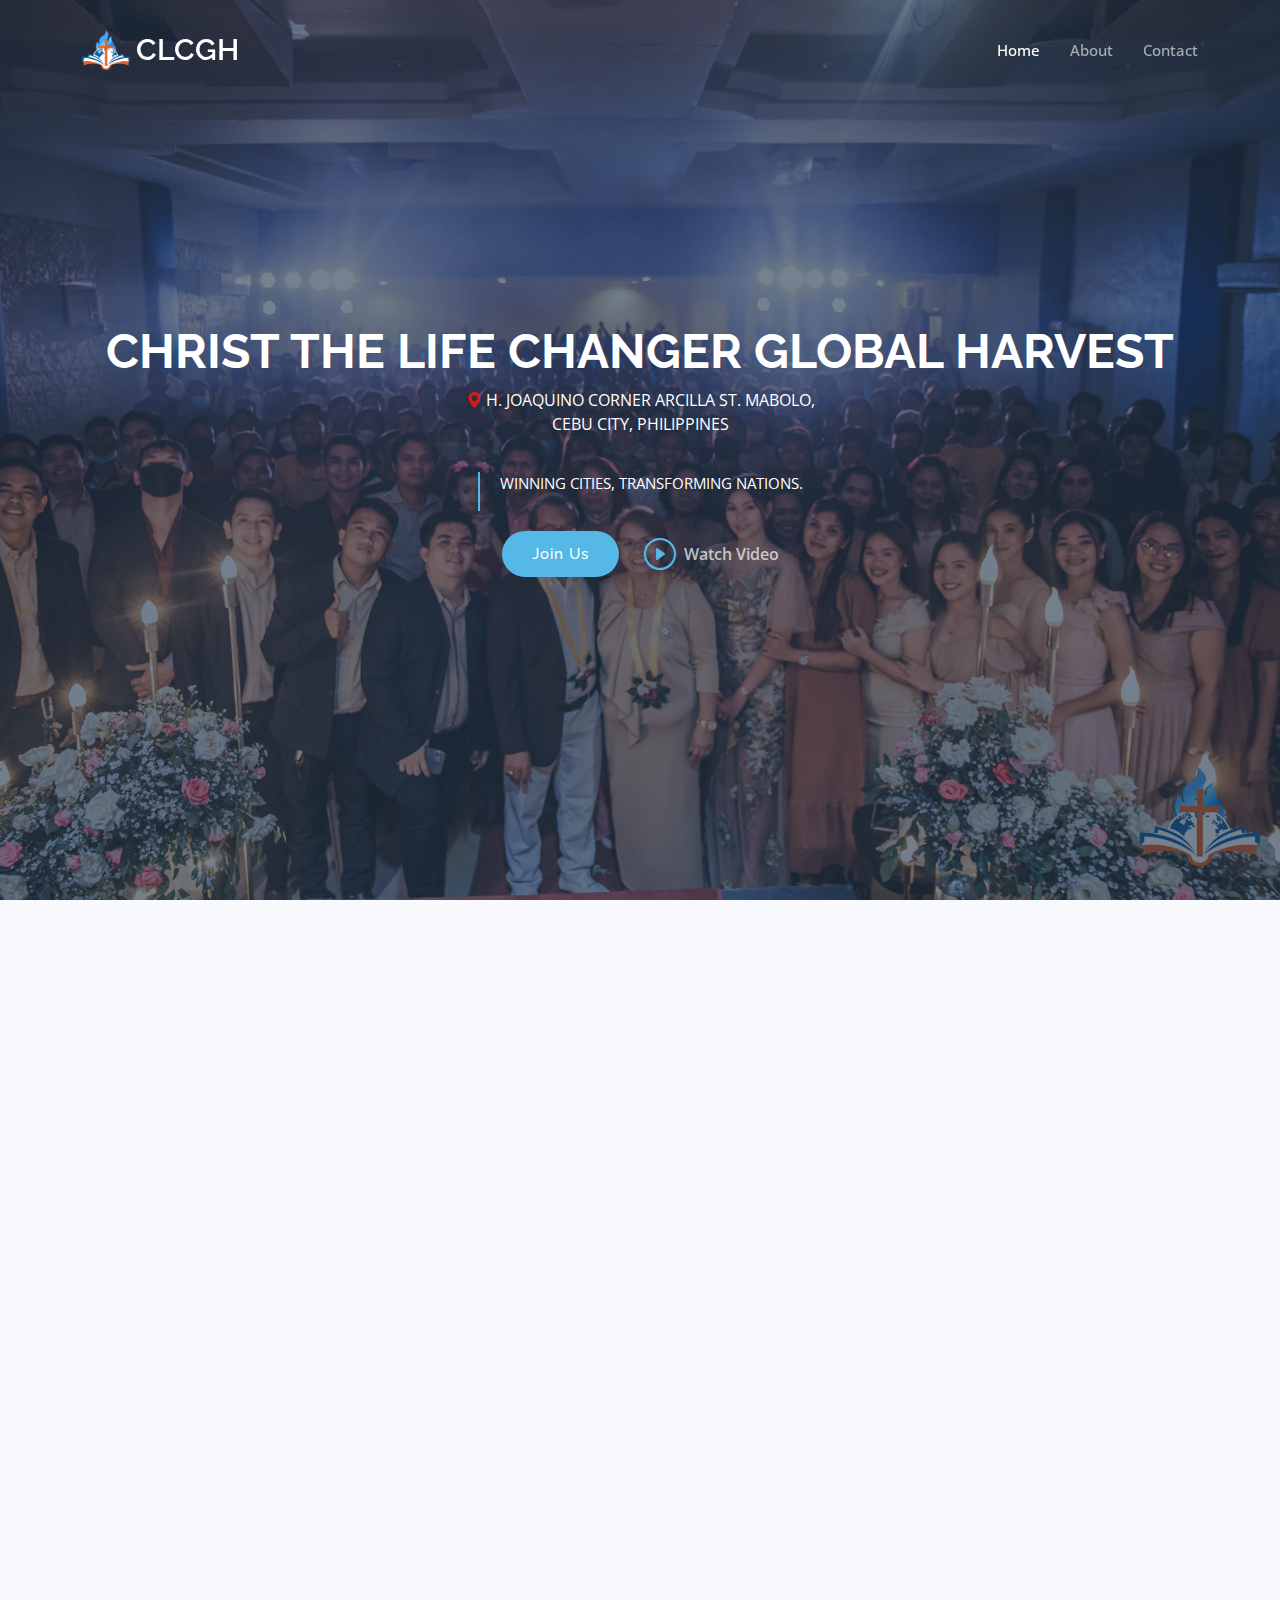
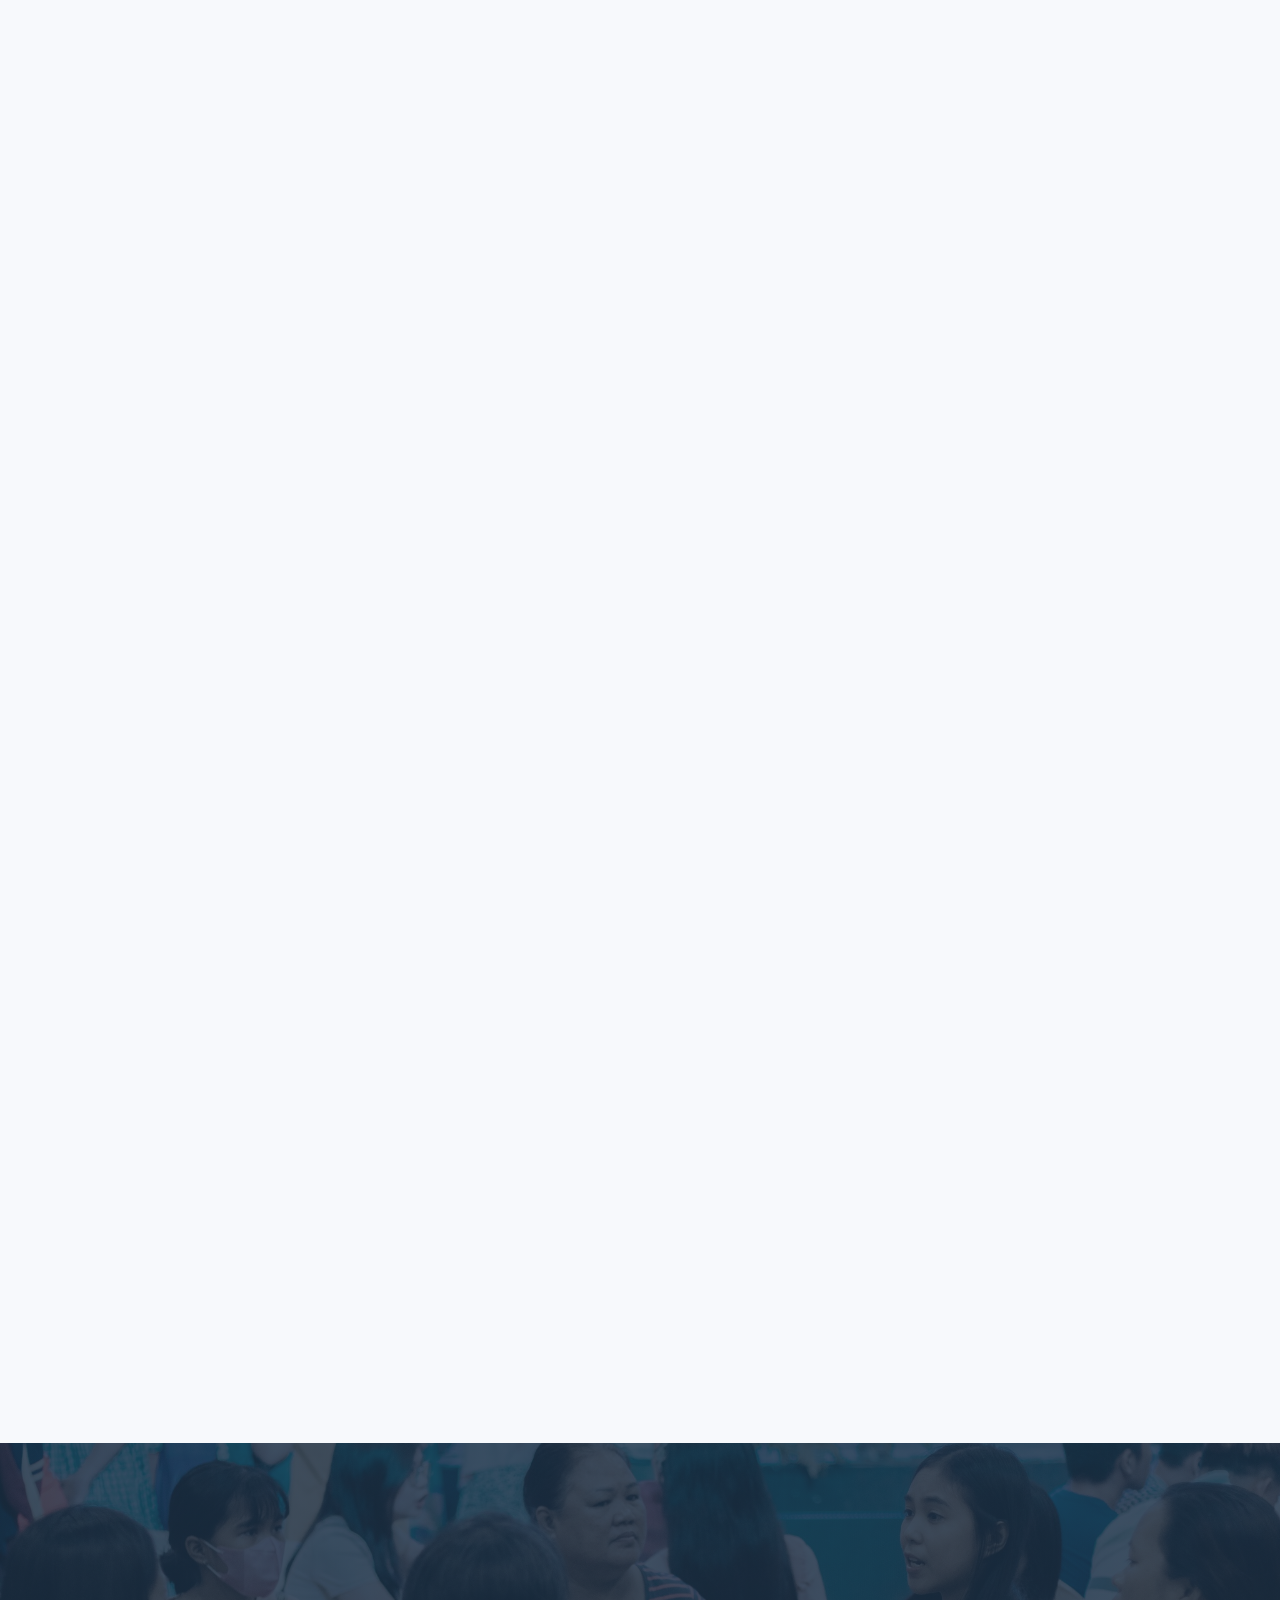
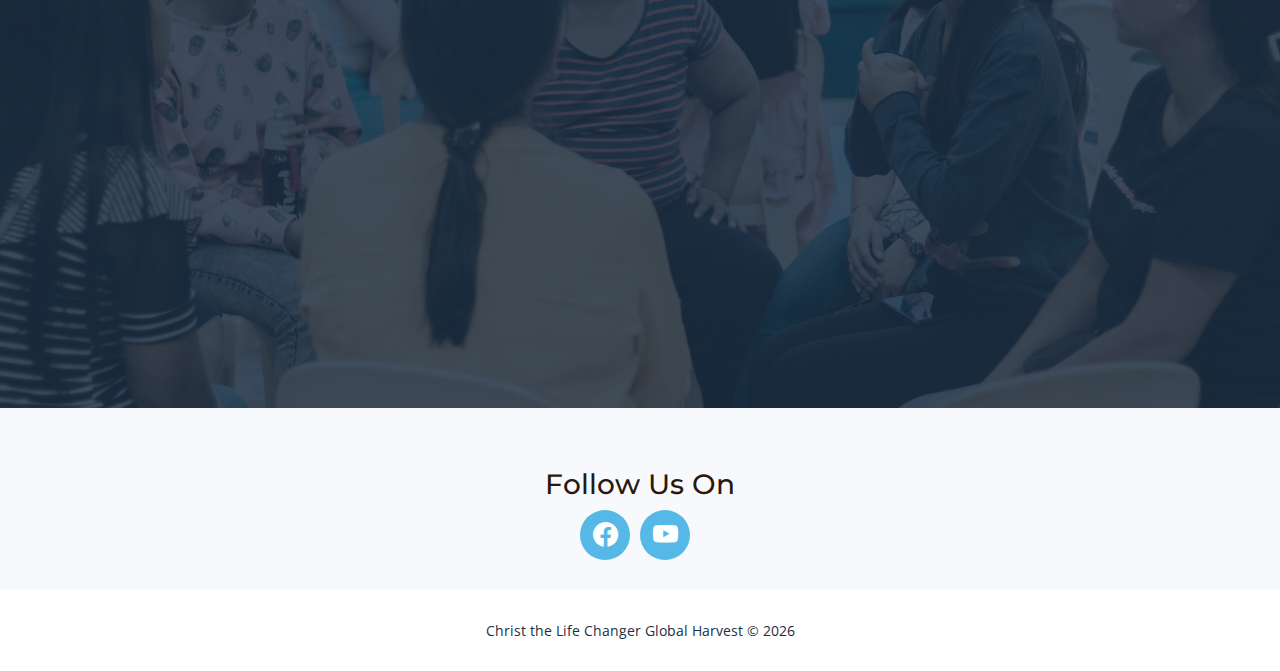
<file: public/index.html>
<!DOCTYPE html>
<html lang="en">

<head>
  <meta charset="utf-8">
  <meta content="width=device-width, initial-scale=1.0" name="viewport">

  <title>Home - Christ the Life Changer Global Harvest</title>
  <meta content="Winning Cities, Transforming Nations" name="description">
  <meta content="CLCGH, Church, Christian, Cebu Church, Born Again" name="keywords">

  <!-- Facebook and Twitter integration --> 
	<meta property="og:title" content="Christ the Life Changer Global Harvest"/> 
	<meta property="og:type" content="website">
	<meta property="og:image" content="assets/img/clcgh.png" /> 
	<meta property="og:url" content="https://clcgh-beta.web.app/"/> 
	<meta property="og:site_name" content="Christ the Life Changer Global Harvest"/> 

  <!-- Favicons -->
  <link href="assets/img/clcgh.png" rel="icon">
  <link href="assets/img/apple-touch-icon.png" rel="apple-touch-icon">

  <!-- Google Fonts -->
  <link rel="preconnect" href="https://fonts.googleapis.com">
  <link rel="preconnect" href="https://fonts.gstatic.com" crossorigin>
  <link href="https://fonts.googleapis.com/css2?family=Open+Sans:ital,wght@0,300;0,400;0,500;0,600;0,700;1,300;1,400;1,600;1,700&family=Montserrat:ital,wght@0,300;0,400;0,500;0,600;0,700;1,300;1,400;1,500;1,600;1,700&family=Raleway:ital,wght@0,300;0,400;0,500;0,600;0,700;1,300;1,400;1,500;1,600;1,700&display=swap" rel="stylesheet">

  <!-- Vendor CSS Files -->
  <link href="assets/vendor/bootstrap/css/bootstrap.min.css" rel="stylesheet">
  <link href="assets/vendor/bootstrap-icons/bootstrap-icons.css" rel="stylesheet">
  <link href="assets/vendor/aos/aos.css" rel="stylesheet">
  <link href="assets/vendor/glightbox/css/glightbox.min.css" rel="stylesheet">
  <link href="assets/vendor/swiper/swiper-bundle.min.css" rel="stylesheet">
  <link href="assets/vendor/remixicon/remixicon.css" rel="stylesheet">

  <!-- Template Main CSS File -->
  <link href="assets/css/main.css?ver=1" rel="stylesheet">

  <style type="text/css">
      .hero blockquote {
        margin: 20px 0 !important;
      }

      #posting, #message-of-hope {
        background-color: #f7f9fc;
      }

      .font-message-hope {
        font-size: 15px;
      }

      .footer .footer-content .social-links a {
        font-size: 25px !important;
        width: 50px !important;
        height: 50px !important;
      }

      h1, h5 {
        font-weight: 600 !important;
      }

      .font-weight-message {
        font-weight: 500;
      }

      .message-number-size {
          font-size: 60px;
        }

      @media screen and (max-width: 575px) {
        .message-number-align {
          text-align: left !important;
        }

        .message-number-size {
          font-size: 50px !important;
        }
      }
  </style>
</head>

<body class="page-index">
<!-- start -->
  <header id="header" class="header d-flex align-items-center fixed-top">
    <div class="container-fluid container-xl d-flex align-items-center justify-content-between">

      <a href="/" class="logo d-flex align-items-center">
        <img src="assets/img/clcgh.png" id="header-logo" alt="CLCGH">
        <h1 class="d-flex align-items-center">CLCGH</h1>
      </a>

      <i class="mobile-nav-toggle mobile-nav-show bi bi-list"></i>
      <i class="mobile-nav-toggle mobile-nav-hide d-none bi bi-x"></i>

      <nav id="navbar" class="navbar">
        <ul>
          <li><a href="/" class="active">Home</a></li>
          <li><a href="about.html">About</a></li>
          <!-- <li><a href="services.html">Services</a></li>
          <li><a href="portfolio.html">Portfolio</a></li>
          <li><a href="team.html">Team</a></li>
          <li><a href="blog.html">Blog</a></li>
          <li class="dropdown"><a href="#"><span>Dropdown</span> <i class="bi bi-chevron-down dropdown-indicator"></i></a>
            <ul>
              <li><a href="#">Dropdown 1</a></li>
              <li class="dropdown"><a href="#"><span>Deep Dropdown</span> <i class="bi bi-chevron-down dropdown-indicator"></i></a>
                <ul>
                  <li><a href="#">Deep Dropdown 1</a></li>
                  <li><a href="#">Deep Dropdown 2</a></li>
                  <li><a href="#">Deep Dropdown 3</a></li>
                  <li><a href="#">Deep Dropdown 4</a></li>
                  <li><a href="#">Deep Dropdown 5</a></li>
                </ul>
              </li>
              <li><a href="#">Dropdown 2</a></li>
              <li><a href="#">Dropdown 3</a></li>
              <li><a href="#">Dropdown 4</a></li>
            </ul>
          </li> -->
          <li><a href="#">Contact</a></li>
        </ul>
      </nav><!-- .navbar -->

    </div>
  </header>
  <!-- end header -->

  <!-- start hero -->
  <section id="hero" class="hero d-flex align-items-center">
    <div class="container">
      <div class="row">
        <div class="col-xl-12 text-center">
          <h2 data-aos="fade-up" class="text-uppercase">Christ the Life Changer Global Harvest</h2>
          <div class="icon flex-shrink-0 mt-2" data-aos="fade-up" data-aos-delay="50">
            <p class="text-white text-uppercase"><i class="bi bi-geo-alt-fill" style="color: #d61818;"></i> H. JOAQUINO CORNER ARCILLA ST. MABOLO, <br>CEBU CITY,
            PHILIPPINES</p>
          </div>
          <div data-aos="fade-up" data-aos-delay="100" class="d-flex justify-content-center">
            <blockquote>
              <p class="text-uppercase">Winning Cities, Transforming Nations.</p>
            </blockquote>
          </div>
          <div class="d-flex justify-content-center" data-aos="fade-up" data-aos-delay="200">
            <a href="#posting" class="btn-get-started">Join Us</a>
            <a href="https://www.youtube.com/watch?v=g3emz1WnJxE&t=123s" class="glightbox btn-watch-video d-flex align-items-center"><i class="bi bi-play-circle"></i><span>Watch Video</span></a>
          </div>
        </div>
      </div>
    </div>
  </section>
  <!-- end hero -->

  <main id="main">

    <!-- start carousel posting-->
    <section id="posting">
      <div class="container" data-aos="fade-up">

        <div class="section-header mb-5" data-aos-delay="100">
          <h4 class="text-uppercase">It doesn't matter who you are or where you came from, <br> you are more than welcome here.
          </h4>
        </div>

        <div id="carousel-posting" class="carousel slide carousel-dark" data-bs-ride="carousel" data-bs-interval="3000" data-aos="fade-up" data-aos-delay="200">
          <div class="carousel-indicators">
            <button type="button" data-bs-target="#carousel-posting" data-bs-slide-to="0" class="active" aria-current="true" aria-label="Slide 1"></button>
            <button type="button" data-bs-target="#carousel-posting" data-bs-slide-to="1" aria-label="Slide 2"></button>
          </div>
          <div class="carousel-inner">
            <div class="carousel-item active">
              <img src="assets/img/carousel-posting/church.jpg" class="d-block w-100" alt="CLCGH">
            </div>
            <div class="carousel-item">
              <img src="assets/img/carousel-posting/carousel-2.jpg" class="d-block w-100" alt="CLCGH">
            </div>
          </div>
          <button class="carousel-control-prev" type="button" data-bs-target="#carousel-posting" data-bs-slide="prev">
            <span class="carousel-control-prev-icon" aria-hidden="true"></span>
            <span class="visually-hidden">Previous</span>
          </button>
          <button class="carousel-control-next" type="button" data-bs-target="#carousel-posting" data-bs-slide="next">
            <span class="carousel-control-next-icon" aria-hidden="true"></span>
            <span class="visually-hidden">Next</span>
          </button>
        </div>
      </div>
    </section>
    <!-- end carousel -->

    <!-- Message of Hope -->
    <section id="message-of-hope">
      <div class="container" data-aos="fade-up">
        <div class="row" data-aos-delay="250">
          <div class="col-lg-12 text-center mb-5">
            <h1>God brought you here for His purpose.</h1>
          </div>
          <div class="col-lg-1 message-number-align text-center">
            <h1 class="text-warning message-number-size">1</h1>
          </div>
          <div class="col-lg-5">
            <h5>YOU HAVE A PURPOSE</h5>
            <p class="font-message-hope font-weight-message">
              Maybe you are searching for a long time, for meaning, or your purpose.
              But God created us for a reason, He wants us to “know” Him and to “love” Him. Otherwise, we'll miss the whole point.
            </p>
            <p class="font-message-hope">
              <u>Love the Lord your God</u> with all your heart and with all your soul and with all your mind and with all your strength. -Mark 12:30
            </p>
            <p class="font-message-hope">
              We love because <u>He first loved us.</u> -1 John 4:19
            </p>
          </div>
          <div class="col-lg-1 message-number-align text-center">
            <h1 class="text-secondary message-number-size">2</h1>
          </div>
          <div class="col-lg-5">
            <h5>YOU ARE NOT ALONE</h5>
            <p class="font-message-hope font-weight-message">
              In this life, all of us have problems, struggles and challenges. But God wants us to surrender it to Him and trust in Him. All we need is an open heart and I believe you will find Him.
            </p>
            <p class="font-message-hope">
              You will seek me and find me <u>when you seek me with all your heart.</u> -Jeremiah 29:13
            </p>
            <p class="font-message-hope">
              <u>So do not fear, for I am with you; do not be dismayed, for I am your God.</u> I will strengthen you and help you; I will uphold you with my righteous right hand. -Isaiah 41:10
            </p>
          </div>
          <div class="col-lg-1 message-number-align text-center">
            <h1 class="message-number-size">3</h1>
          </div>
          <div class="col-lg-5">
            <h5>YOU ARE WORTHY</h5>
            <p class="font-message-hope font-weight-message">
              None of us are perfect, we're all sinners. But God actually comes down to give us strength and the faith that we don't have. 
            </p>
            <p class="font-message-hope">
              For the Son of Man <u>came to seek and to save the lost.</u>  -Luke 19:10
            </p>
            <p class="font-message-hope">
              God demonstrates his own love for us in this: <u>While we were still sinners, Christ died for us.</u> -Romans 5:8
            </p>
          </div>
          <div class="col-lg-1 message-number-align text-center">
            <h1 class="text-success message-number-size">4</h1>
          </div>
          <div class="col-lg-5">
            <h5>YOU ARE HIS CHILD</h5>
            <p class="font-message-hope font-weight-message">
              God desires for us to have a meaningful life with Him in the present and gain eternal life with Him in the future. If we align ourselves with Him, because God is faithful, He keeps His promises to those who love Him.
            </p>
            <p class="font-message-hope">
              But seek first <u>his kingdom and his righteousness</u>, and all these things will be given to you as well. -Matthew 6:33
            </p>
            <p class="font-message-hope">
              <u>If you remain in me and my words remain in you</u>, ask whatever you wish, and it will be done for you. -John 15:7
            </p>
          </div>
          <div class="col-lg-1 message-number-align text-center">
            <h1 class="text-danger message-number-size">5</h1>
          </div>
          <div class="col-lg-5">
            <h5>YOUR LIFE IS NOT TEMPORAL</h5>
            <p class="font-message-hope font-weight-message">
              God is Holy and we are separated from Him because we are sinful.
            </p>
            <p class="font-message-hope">
              For all have sinned and fall short of the glory of God. -Romans 3:23
            </p>
            <p class="font-message-hope font-weight-message">
              But Jesus Christ, the Son, died for us to have a reconnection with God our Father. In Him, our sin was forgiven and gave us eternal life, by putting our faith in Him, believing in Him and obeying His gospel. So that we can spend our life with Him in Heaven, with no pain and suffering for eternity
            </p>
            <p class="font-message-hope">
              For God so loved the world that He gave His only begotten Son, that <u>whoever believes in Him should not perish but have everlasting life.</u> -John 3:16
            </p>
            <p class="font-message-hope">
              Jesus said, “I am the way, the truth, and the life. <u>No one comes to the Father except through Me.</u> -John 14:6
            </p>
          </div>
        </div>
      </div>
    </section>

    <!-- ======= Call To Action Section ======= -->
    <section id="call-to-action" class="call-to-action">
      <div class="container" data-aos="fade-up">
        <div class="row justify-content-center">
          <div class="col-lg-6 text-center">
            <p>
              Our journey as a follower of our Lord Jesus Christ is not meant to be lived alone but with others who share the same path. Come and join us, as we will help you to grow more with Jesus Christ.
            </p>
            <a class="cta-btn" href="#">Join Cell Group</a>
          </div>
        </div>

      </div>
    </section><!-- End Call To Action Section -->

  </main><!-- End #main -->

  <!-- ======= Footer ======= -->
  <footer id="footer" class="footer">

    <div class="footer-content">
      <div class="container">
        <div class="row">
          <div class="col text-center">
            <h3>Follow Us On</h3>
            <div class="social-links d-flex justify-content-center">
              <a href="https://www.facebook.com/clcgh.mabolo.cebu" class="twitter" target="_blank"><i class="bi bi-facebook"></i></a>
              <a href="https://www.youtube.com/@clcghcebu5912" class="facebook" target="_blank"><i class="bi bi-youtube"></i></a>
            </div>
          </div>
        </div>
      </div>
    </div>

    <div class="footer-legal">
      <div class="container">
        <div class="copyright">
           Christ the Life Changer Global Harvest &copy; <script>document.write(new Date().getFullYear());</script>
        </div>
      </div>
    </div>
  </footer><!-- End Footer --><!-- End Footer -->

  <a href="#" class="scroll-top d-flex align-items-center justify-content-center"><i class="bi bi-arrow-up-short"></i></a>

  <div id="preloader"></div>

  <!-- Vendor JS Files -->
  <script src="assets/vendor/bootstrap/js/bootstrap.bundle.min.js"></script>
  <script src="assets/vendor/aos/aos.js"></script>
  <script src="assets/vendor/glightbox/js/glightbox.min.js"></script>
  <script src="assets/vendor/swiper/swiper-bundle.min.js"></script>
  <script src="assets/vendor/isotope-layout/isotope.pkgd.min.js"></script>
  <script src="assets/vendor/php-email-form/validate.js"></script>

  <!-- Template Main JS File -->
  <script src="assets/js/main.js"></script>

</body>

</html>
</file>
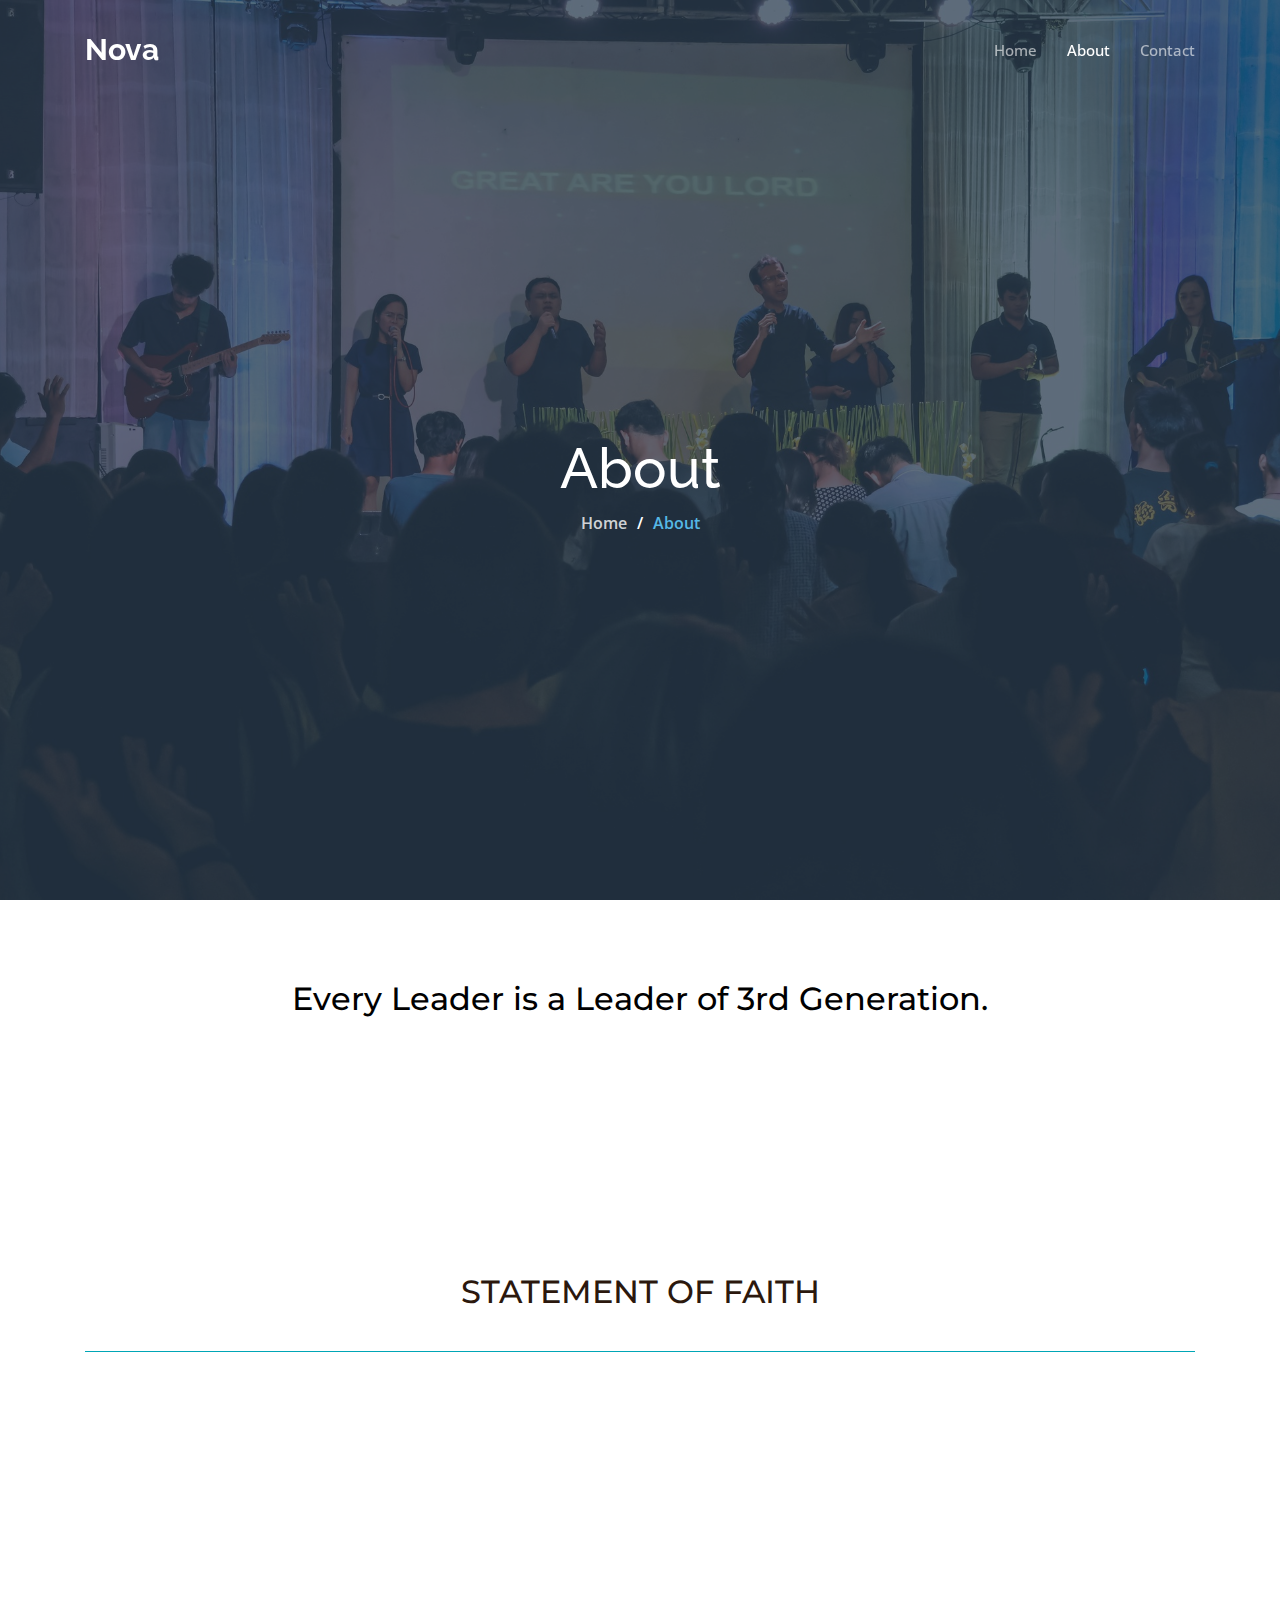
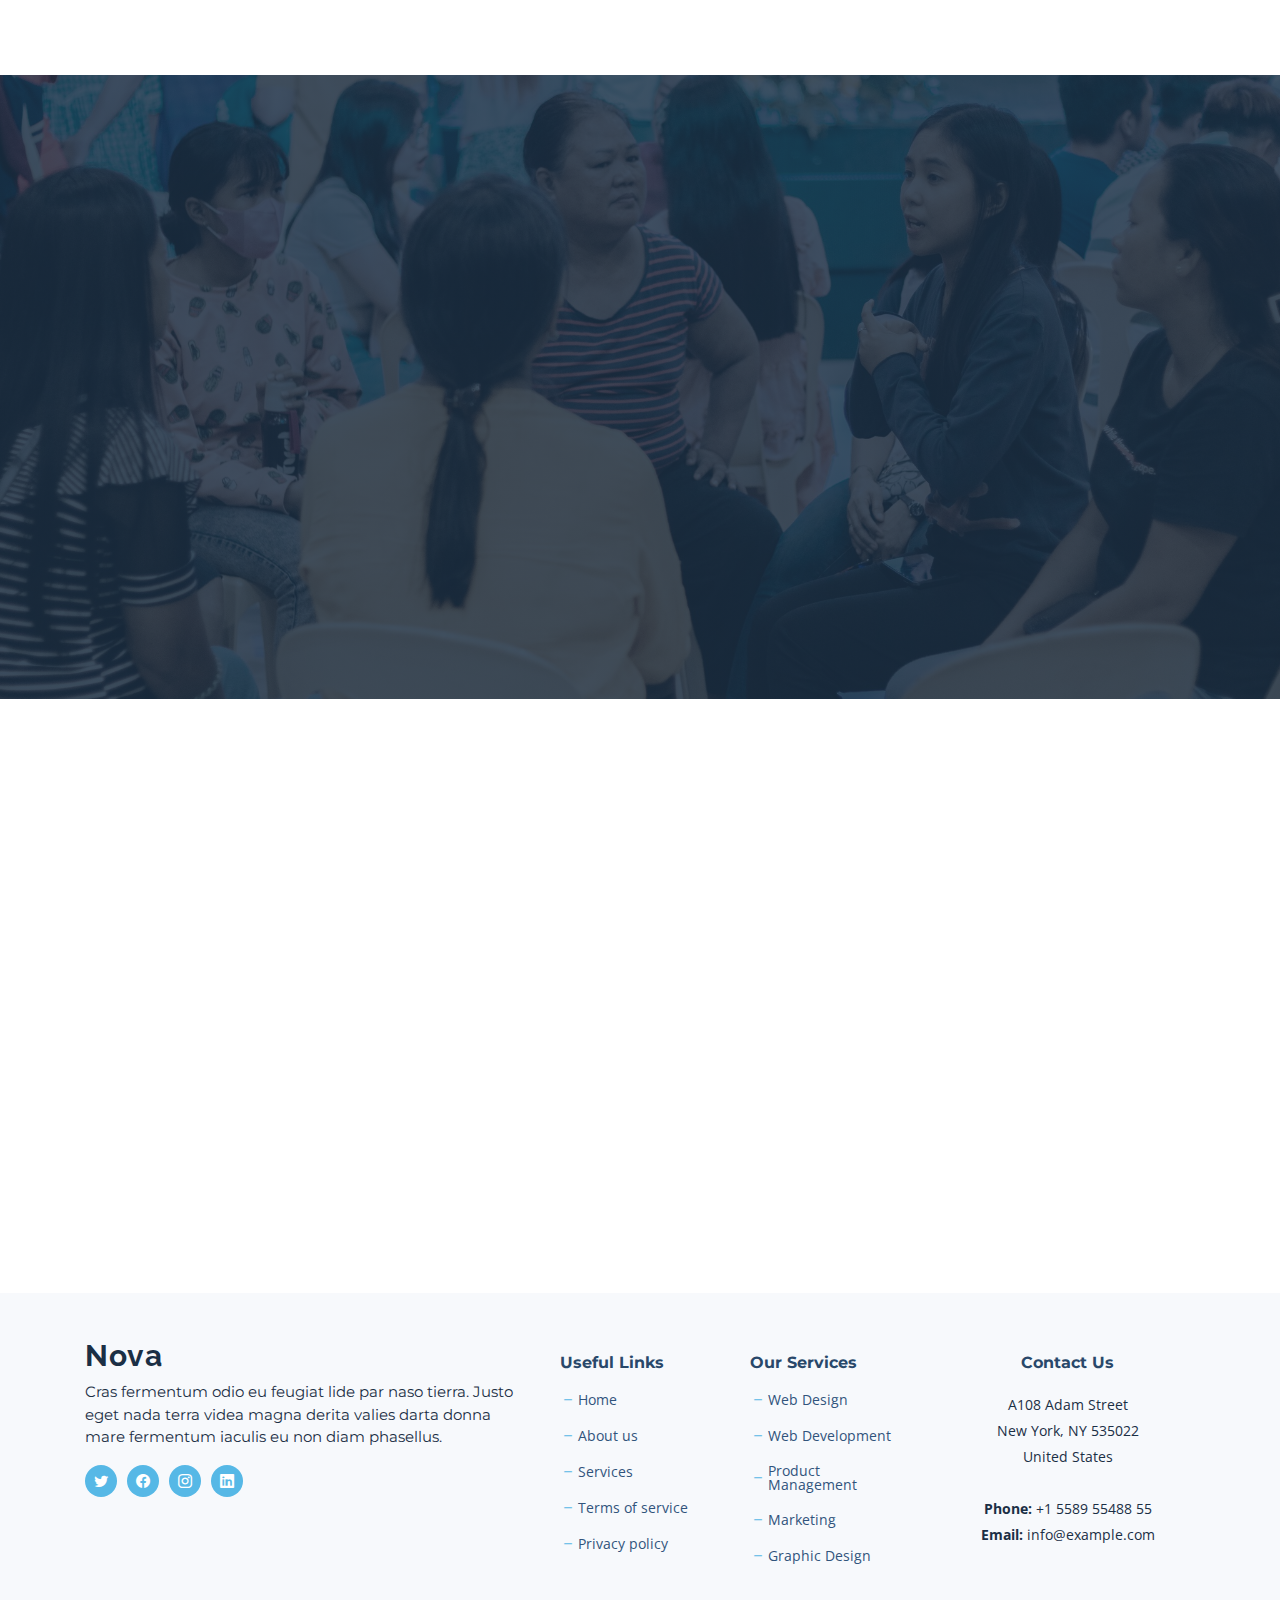
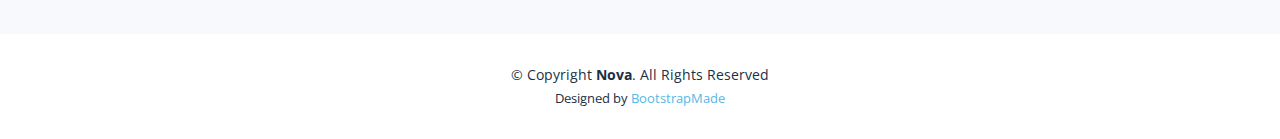
<file: public/about.html>
<!DOCTYPE html>
<html lang="en">

<head>
  <meta charset="utf-8">
  <meta content="width=device-width, initial-scale=1.0" name="viewport">

  <title>Nova Bootstrap Template - About</title>
  <meta content="" name="description">
  <meta content="" name="keywords">

  <!-- Favicons -->
  <link href="assets/img/favicon.png" rel="icon">
  <link href="assets/img/apple-touch-icon.png" rel="apple-touch-icon">

  <!-- Google Fonts -->
  <link rel="preconnect" href="https://fonts.googleapis.com">
  <link rel="preconnect" href="https://fonts.gstatic.com" crossorigin>
  <link href="https://fonts.googleapis.com/css2?family=Open+Sans:ital,wght@0,300;0,400;0,500;0,600;0,700;1,300;1,400;1,600;1,700&family=Montserrat:ital,wght@0,300;0,400;0,500;0,600;0,700;1,300;1,400;1,500;1,600;1,700&family=Raleway:ital,wght@0,300;0,400;0,500;0,600;0,700;1,300;1,400;1,500;1,600;1,700&display=swap" rel="stylesheet">

  <!-- Vendor CSS Files -->
  <link href="assets/vendor/bootstrap/css/bootstrap.min.css" rel="stylesheet">
  <link href="assets/vendor/bootstrap-icons/bootstrap-icons.css" rel="stylesheet">
  <link href="assets/vendor/aos/aos.css" rel="stylesheet">
  <link href="assets/vendor/glightbox/css/glightbox.min.css" rel="stylesheet">
  <link href="assets/vendor/swiper/swiper-bundle.min.css" rel="stylesheet">
  <link href="assets/vendor/remixicon/remixicon.css" rel="stylesheet">
  <link rel="stylesheet" href="https://maxcdn.bootstrapcdn.com/bootstrap/4.5.2/css/bootstrap.min.css">


  <!-- Template Main CSS File -->
  <link href="assets/css/main.css" rel="stylesheet">

  <!-- =======================================================
  * Template Name: Nova
  * Updated: Aug 30 2023 with Bootstrap v5.3.1
  * Template URL: https://bootstrapmade.com/nova-bootstrap-business-template/
  * Author: BootstrapMade.com
  * License: https://bootstrapmade.com/license/
  ======================================================== -->
</head>

<body class="page-about">

  <!-- ======= Header ======= -->
  <header id="header" class="header d-flex align-items-center fixed-top">
    <div class="container-fluid container-xl d-flex align-items-center justify-content-between">

      <a href="index.html" class="logo d-flex align-items-center">
        <!-- Uncomment the line below if you also wish to use an image logo -->
        <!-- <img src="assets/img/logo.png" alt=""> -->
        <h1 class="d-flex align-items-center">Nova</h1>
      </a>

      <i class="mobile-nav-toggle mobile-nav-show bi bi-list"></i>
      <i class="mobile-nav-toggle mobile-nav-hide d-none bi bi-x"></i>

      <nav id="navbar" class="navbar">
        <ul>
          <li><a href="index.html">Home</a></li>
          <li><a href="about.html" class="active">About</a></li>
          <!-- <li><a href="services.html">Services</a></li> -->
          <!-- <li><a href="portfolio.html">Portfolio</a></li> -->
          <li><a href="#">Contact</a></li>
          <!-- <li><a href="team.html">Team</a></li> -->
          <!-- <li><a href="blog.html">Blog</a></li> -->
          <!-- <li class="dropdown"><a href="#"><span>Dropdown</span> <i class="bi bi-chevron-down dropdown-indicator"></i></a>
            <ul>
              <li><a href="#">Dropdown 1</a></li>
              <li class="dropdown"><a href="#"><span>Deep Dropdown</span> <i class="bi bi-chevron-down dropdown-indicator"></i></a>
                <ul>
                  <li><a href="#">Deep Dropdown 1</a></li>
                  <li><a href="#">Deep Dropdown 2</a></li>
                  <li><a href="#">Deep Dropdown 3</a></li>
                  <li><a href="#">Deep Dropdown 4</a></li>
                  <li><a href="#">Deep Dropdown 5</a></li>
                </ul>
              </li>
              <li><a href="#">Dropdown 2</a></li>
              <li><a href="#">Dropdown 3</a></li>
              <li><a href="#">Dropdown 4</a></li>
            </ul>
          </li>
          <li><a href="contact.html">Contact</a></li>
        </ul> -->
      </nav><!-- .navbar -->

    </div>
  </header><!-- End Header -->

  <main id="main">

    <!-- ======= Breadcrumbs ======= -->
    <div class="breadcrumbs d-flex align-items-center" style="background-image: url('assets/img/banner-1.jpeg');">
      <div class="container position-relative d-flex flex-column align-items-center">

        <h2>About</h2>
        <ol>
          <li><a href="/">Home</a></li>
          <li>About</li>
        </ol>

      </div>
    </div><!-- End Breadcrumbs -->

    <!-- ======= About Section ======= -->
    <section>
    <div class="wpb_wrapper; text-center">
      <h2 style="color: #000000;">Every Leader is a Leader of 3rd Generation.</h2>
    </div>
  </section>

      <div class="container" data-aos="fade-up">

        <div class="separator normal" style="background-color: #00a6b6;"></div>
        <br>
        <div class="row" data-aos="fade-up">
              <h2 class="section-header hoverable-header" data-toggle="collapse" data-target="#myDropdown">BRIEF HISTORY</h2>
              <div id="myDropdown" class="collapse">
              <!-- <h3>1. THE INSPIRATION OF SCRIPTURE</h3> -->
              <p>CLCGH, formerly known as Praise and Worship Center, was established in 1988 as an outreach conducted by some employees of Fountainhead Bakeshop. It was originally located in Barangay Luz as one of the five outreach areas led by Ptr. Dodo and Perla Castorico. They were tasked to serve as overseers of the ministry after their marriage in 1987 wherein it eventually became a formal church which was known as Praise and Worship Center Fellowship. It was named as such because praising and worshiping God were the members’ strength and unifying interest in coming together. The church started with ten people settled in a house on Cabantan St., Barrio Luz. For eleven years, God has blessed the church leading to increase in membership of committed followers. <br><br>     
                To address the growing weekly church attendance, Praise and Worship Center transferred to a function hall in Cebu Coliseum and stayed there for three years. On its 15th year, Praise and Worship Center went through tough challenges and financial struggles in meeting its financial obligations. This prompted the church leadership to move to a new venue. Since then, the church has been transferring and holding fellowship in different locations within the metropolis nine times. Despite all these circumstances and setbacks, the members remained faithful and committed to Jesus and the church. It never discouraged them but instead, pressed on towards fulfilling their mission to become effective witnesses of the Gospel.<br><br> 	
              Currently, the church is located in H. Joaquino corner Arcilla St., Mabolo Cebu City. It has been in the locality for over ten years now and has conducted several outreach ministries and community involvements like feeding ministries, medical missions etc. By God’s grace and enablement, the church remained steadfast and committed in accomplishing the Great Commission. It is for this reason that the church embraced and lived up with the G12 Vision then decided to change its name to CHRIST THE LIFE CHANGER GLOBAL HARVEST- Winning Cities and Transforming Nations. As a G12 church, CLCGH is committed to intentional evangelism and discipleship. As a result, the church dramatically grew in numbers with 1, 235 disciples to date and counting.<br><br>
              In addition, the church has established outreaches during pandemic while some churches met online yet it was this moment that God mobilized the leaders who went to their respective hometowns and started to meet house churches then became an outreach church of CLCGH namely, in Sogod, Clarin, Talisay City, Iligan, Bantayan Island and Ormoc. In addition to the existing church outreaches in Lapu- lapu and Barili, there are a total of 8 outreaches birthed in this church. <br><br>
              Moreover, the man and woman of God of this church was also promoted from pastor to bishop. God’s work and His Kingdom expands greatly. Aside from the outreaches, 19 primary leaders were promoted as local pastors while there were 5 newly installed primary elders to complete the 24 leaders of the church. The church was not only limited in ministering to its own congregation but also extends help by regular mentorship to many pastors and churches throughout the province of Cebu and its neighboring provinces like in Bohol, in Leyte and in Surigao. Through the years, CLCGH has been actively advancing the Kingdom of Jesus Christ through strategic and intentional evangelism and training with the ultimate goal winning the lost and making them disciples for Christ.	
              To God be the glory! </p>
            </div>
            <div class="separator normal" style="background-color: #00a6b6;"></div>
        </div>
      </div>


    <section id="why-us" class="why-us">

        <div class="container mt-4">
          <h2 class="section-header hoverable-header" data-toggle="collapse" data-target="#myDropdown2">STATEMENT OF FAITH</h2>
          <div id="myDropdown2" class="collapse">
            <h4>1. THE INSPIRATION OF SCRIPTURE</h4>
            <p>We believe that the Bible, both the Old and New Testaments, are the inspired 
              revelation of God to man. It is the only infallible and authoritative Word of God in
             all matters of faith and conduct. </p>
          </div>
          <div id="myDropdown2" class="collapse">
            <h4>2. THE TRINITY</h4>
            <p>  We believe in the unity of the one true and living God who is the eternal, 
              self-existent One, and has revealed Himself as one being in three persons: Father, 
              Son, and the Holy Spirit.
           </p>
          </div>
          <div id="myDropdown2" class="collapse">
            <h4>3. THE PERSON AND WORK OF JESUS CHRIST</h4>
            <p>  We believe in Jesus Christ, God’s eternal Son. We believe in His virgin birth, His 
              sinless life, His miracles, His substitutionary work on the cross, His atoning death
              through the shed blood, His bodily resurrection from the dead, His exaltation to the 
              right hand of God. Jesus, as truly God and truly man is the only mediator between 
              God and humankind.
           </p>
          </div>
          <div id="myDropdown2" class="collapse">
            <h4>4. THE PERSON AND WORK OF THE HOLY SPIRIT</h4>
            <p>   We believe the Holy Spirit is the third person of the Trinity. He draws us to faith by 
              convicting us of our sins and by whose indwelling in the Christian at the time of 
              conversion enabled us to live a holy and separated life in the present world. We 
              believe in the power of the Holy Spirit, sent to bear witness of the Son and in the 
              work for the Christian’s growth and for the Church’s constant renewal in truth,   
              wisdom, faith, holiness, love, power, and mission. We believe the Holy Spirit grants 
              spiritual gifts to the believer to edify and build the Body of Christ and that it is the
              believer’s responsibility to use these gifts and develop them.
           </p>
          </div>
          <div id="myDropdown2" class="collapse">
            <h4>5. THE DOCTRINE OF MAN</h4>
            <p>   We believe man was created in the image and likeness of God however, through 
              voluntary transgression resulted in the fall of humankind making them depraved in 
              nature, spiritually dead and hopeless and alienated from God, incurring not only 
              physical death but spiritual death, which is separation from God.         
           </p>
          </div>
          <div id="myDropdown2" class="collapse">
            <h4>6. THE DOCTRINE OF SALVATION</h4>
            <p>   We believe in salvation through faith in Christ, who died for our sins, was buried,
              and was raised from the dead on the third day. By His atoning blood, salvation 
              has been provided for all humanity through the sacrifice of Christ upon the cross. 
              The only way means by being cleansed from sin is through repentance and faith 
              in the precious Blood of Jesus Christ.
           </p>
          </div>
          <div id="myDropdown2" class="collapse">
            <h4>7. THE CHURCH</h4>
            <p>We believe that the church is the body of Christ and the habitation of God 
              through the Spirit, witnesses to the presence of the kingdom of God in the present
              world, and universally includes all who are born again. We believe that the mission 
              of the church is to proclaim the good news of salvation to all humankind, build up
              and train believers for spiritual ministry, praise the Lord through worship, and 
              demonstrate Christian compassion to all who are lost and suffering.  
           </p>
          </div>
          <div id="myDropdown2" class="collapse">
            <h4>8. THE ORDINANCES OF THE CHURCH</h4>
            <p> We believe in the two ordinances to the local church which are symbolic in their 
              meaning; namely water baptism by immersion and the Holy communion (Lord’s 
              Supper). We believe that baptism is an act of obedience to Christ and is 
              expected of all who have repented and believed. In so doing they declare to the
              world that they have died with Christ and been raised with Him to walk in newness 
              of life. We believe that the Lord's Supper is a proclamation of the suffering and 
              death of our Lord Jesus Christ, to be shared by all believers until the Lord returns.          
           </p>
          </div>
          <div id="myDropdown2" class="collapse">
            <h4>9.  THE BAPTISM OF THE HOLY SPIRIT</h4>
            <p> We believe that the baptism in the Holy Spirit is the bestowing of the believer with 
              power for life and service for Christ. This experience is distinct from and 
              subsequent to the new birth, is received by faith, and is accompanied by the 
              manifestation of speaking in tongues as the Spirit gives utterance as the initial 
              evidence.                  
           </p>
          </div>
          <div id="myDropdown2" class="collapse">
            <h4>10. THE CHRISTIAN LIFE</h4>
            <p> We believe that the life of Christ will lead in fruitful works in the life of a true 
              believer. We believe that God expects believers to live a life of obedient surrender
              to Him. We believe that God has a perfect divine will for the life of each believer, 
              and that His will is revealed to the believer in His Word. We believe that the life of a 
              truly born again Christian will manifest the fruit of the Holy Spirit.                           
           </p>
          </div>
          <div id="myDropdown2" class="collapse">
            <h4>11. THE SECOND COMING OF JESUS CHRIST</h4>
            <p> We believe in the premillennial imminent bodily and visible return of our Lord Jesus 
              Christ to gather His people unto Himself and to establish His kingdom. It will include 
              the rapture of the Church followed by the visible return of Christ with His saints to 
              reign on   earth for one thousand years and establishment of universal peace. 
              Having this blessed hope and earnest expectation, we purify ourselves, even as He is 
              pure, so that we may be ready to meet Him when He comes. Believers shall be 
              judged and rewarded according to their works. All true believers shall enjoy eternal
             and personal fellowship with God Himself throughout all eternity.                                  
           </p>
          </div>
          <div id="myDropdown2" class="collapse">
            <h4>12. THE FINAL JUDGMENT</h4>
            <p>We believe in the bodily resurrection of all humanity. There will be a final judgment in 
              which the wicked dead will be raised and judged according to their works. All who 
              have not accepted the salvation of God in Christ and all whose names are not 
              written in the Book of Life shall be condemned to eternal separation from God and 
             to conscious punishment in hell together with Satan and his angels, which is the 
             second death.                       
           </p>
          </div>

          <div class="separator normal" style="background-color: #00a6b6;"></div>
        </div>
  <div class="container mt-4">     
    <div class="row" data-aos="fade-up">
          <h2 class="section-header hoverable-header" data-toggle="collapse" data-target="#myDropdown3">MISSION</h2>
          <div id="myDropdown3" class="collapse">
          <!-- <h3>1. THE INSPIRATION OF SCRIPTURE</h3> -->
          <p class="text-center"><em>“Go and make disciples of all nations, baptizing them in the name of the Father and of the Son and of the Holy Spirit, and teaching them to obey everything I have commanded you.”</em>
          </p> 
          <br>
          <h4 class="text-center">Matthew 28:19-20</h4>
        </div>
        <div class="separator normal" style="background-color: #00a6b6;"></div>
    </div>
  </div>

  <div class="container mt-4">     
    <div class="row" data-aos="fade-up">
      <h2 class="section-header hoverable-header" data-toggle="collapse" data-target="#myDropdown4">VISION</h2>
      <div id="myDropdown4" class="collapse">
      <!-- <h3>1. THE INSPIRATION OF SCRIPTURE</h3> -->
      <h3 class="text-center">World Conquest</h3>
    </div>
    <div class="separator normal" style="background-color: #00a6b6;"></div>
  </div>
</div>

    </section><!-- End Why Choose Us Section -->

    <!-- ======= Call To Action Section ======= -->
    <section id="call-to-action" class="call-to-action">
      <div class="container" data-aos="fade-up">
        <div class="row justify-content-center">
          <div class="col-lg-6 text-center">
            <h3>Ut fugiat aliquam aut non</h3>
            <p>Duis aute irure dolor in reprehenderit in voluptate velit esse cillum dolore eu fugiat nulla pariatur. Excepteur sint occaecat cupidatat non proident.</p>
            <a class="cta-btn" href="#">Call To Action</a>
          </div>
        </div>

      </div>
    </section><!-- End Call To Action Section -->

    <!-- ======= Team Section ======= -->
    <section id="team" class="team">
      <div class="container" data-aos="fade-up">

        <div class="section-header">
          <h2>Our Team</h2>

        </div>

        <div class="row gy-4">

          <div class="col-lg-3 col-md-6" data-aos="fade-up" data-aos-delay="100">
            <div class="team-member">
              <div class="member-img">
                <img src="assets/img/team/team-1.jpg" class="img-fluid" alt="">
                <div class="social">
                  <a href=""><i class="bi bi-twitter"></i></a>
                  <a href=""><i class="bi bi-facebook"></i></a>
                  <a href=""><i class="bi bi-instagram"></i></a>
                  <a href=""><i class="bi bi-linkedin"></i></a>
                </div>
              </div>
              <div class="member-info">
                <h4>Walter White</h4>
                <span>Chief Executive Officer</span>
              </div>
            </div>
          </div><!-- End Team Member -->

          <div class="col-lg-3 col-md-6" data-aos="fade-up" data-aos-delay="200">
            <div class="team-member">
              <div class="member-img">
                <img src="assets/img/team/team-2.jpg" class="img-fluid" alt="">
                <div class="social">
                  <a href=""><i class="bi bi-twitter"></i></a>
                  <a href=""><i class="bi bi-facebook"></i></a>
                  <a href=""><i class="bi bi-instagram"></i></a>
                  <a href=""><i class="bi bi-linkedin"></i></a>
                </div>
              </div>
              <div class="member-info">
                <h4>Sarah Jhonson</h4>
                <span>Product Manager</span>
              </div>
            </div>
          </div><!-- End Team Member -->

          <div class="col-lg-3 col-md-6" data-aos="fade-up" data-aos-delay="300">
            <div class="team-member">
              <div class="member-img">
                <img src="assets/img/team/team-3.jpg" class="img-fluid" alt="">
                <div class="social">
                  <a href=""><i class="bi bi-twitter"></i></a>
                  <a href=""><i class="bi bi-facebook"></i></a>
                  <a href=""><i class="bi bi-instagram"></i></a>
                  <a href=""><i class="bi bi-linkedin"></i></a>
                </div>
              </div>
              <div class="member-info">
                <h4>William Anderson</h4>
                <span>CTO</span>
              </div>
            </div>
          </div><!-- End Team Member -->

          <div class="col-lg-3 col-md-6" data-aos="fade-up" data-aos-delay="400">
            <div class="team-member">
              <div class="member-img">
                <img src="assets/img/team/team-4.jpg" class="img-fluid" alt="">
                <div class="social">
                  <a href=""><i class="bi bi-twitter"></i></a>
                  <a href=""><i class="bi bi-facebook"></i></a>
                  <a href=""><i class="bi bi-instagram"></i></a>
                  <a href=""><i class="bi bi-linkedin"></i></a>
                </div>
              </div>
              <div class="member-info">
                <h4>Amanda Jepson</h4>
                <span>Accountant</span>
              </div>
            </div>
          </div><!-- End Team Member -->

        </div>

      </div>
    </section><!-- End Team Section -->

  </main><!-- End #main -->

  <!-- ======= Footer ======= -->
  <footer id="footer" class="footer">

    <div class="footer-content">
      <div class="container">
        <div class="row gy-4">
          <div class="col-lg-5 col-md-12 footer-info">
            <a href="index.html" class="logo d-flex align-items-center">
              <span>Nova</span>
            </a>
            <p>Cras fermentum odio eu feugiat lide par naso tierra. Justo eget nada terra videa magna derita valies darta donna mare fermentum iaculis eu non diam phasellus.</p>
            <div class="social-links d-flex  mt-3">
              <a href="#" class="twitter"><i class="bi bi-twitter"></i></a>
              <a href="#" class="facebook"><i class="bi bi-facebook"></i></a>
              <a href="#" class="instagram"><i class="bi bi-instagram"></i></a>
              <a href="#" class="linkedin"><i class="bi bi-linkedin"></i></a>
            </div>
          </div>

          <div class="col-lg-2 col-6 footer-links">
            <h4>Useful Links</h4>
            <ul>
              <li><i class="bi bi-dash"></i> <a href="#">Home</a></li>
              <li><i class="bi bi-dash"></i> <a href="#">About us</a></li>
              <li><i class="bi bi-dash"></i> <a href="#">Services</a></li>
              <li><i class="bi bi-dash"></i> <a href="#">Terms of service</a></li>
              <li><i class="bi bi-dash"></i> <a href="#">Privacy policy</a></li>
            </ul>
          </div>

          <div class="col-lg-2 col-6 footer-links">
            <h4>Our Services</h4>
            <ul>
              <li><i class="bi bi-dash"></i> <a href="#">Web Design</a></li>
              <li><i class="bi bi-dash"></i> <a href="#">Web Development</a></li>
              <li><i class="bi bi-dash"></i> <a href="#">Product Management</a></li>
              <li><i class="bi bi-dash"></i> <a href="#">Marketing</a></li>
              <li><i class="bi bi-dash"></i> <a href="#">Graphic Design</a></li>
            </ul> 
          </div>

          <div class="col-lg-3 col-md-12 footer-contact text-center text-md-start">
            <h4>Contact Us</h4>
            <p>
              A108 Adam Street <br>
              New York, NY 535022<br>
              United States <br><br>
              <strong>Phone:</strong> +1 5589 55488 55<br>
              <strong>Email:</strong> info@example.com<br>
            </p>

          </div>

        </div>
      </div>
    </div>

    <div class="footer-legal">
      <div class="container">
        <div class="copyright">
          &copy; Copyright <strong><span>Nova</span></strong>. All Rights Reserved
        </div>
        <div class="credits">
          <!-- All the links in the footer should remain intact. -->
          <!-- You can delete the links only if you purchased the pro version. -->
          <!-- Licensing information: https://bootstrapmade.com/license/ -->
          <!-- Purchase the pro version with working PHP/AJAX contact form: https://bootstrapmade.com/nova-bootstrap-business-template/ -->
          Designed by <a href="https://bootstrapmade.com/">BootstrapMade</a>
        </div>
      </div>
    </div>
  </footer><!-- End Footer --><!-- End Footer -->

  <a href="#" class="scroll-top d-flex align-items-center justify-content-center"><i class="bi bi-arrow-up-short"></i></a>

  <div id="preloader"></div>

  <!-- Vendor JS Files -->
  <script src="assets/vendor/bootstrap/js/bootstrap.bundle.min.js"></script>
  <script src="assets/vendor/aos/aos.js"></script>
  <script src="assets/vendor/glightbox/js/glightbox.min.js"></script>
  <script src="assets/vendor/swiper/swiper-bundle.min.js"></script>
  <script src="assets/vendor/isotope-layout/isotope.pkgd.min.js"></script>
  <script src="assets/vendor/php-email-form/validate.js"></script>

<script src="https://code.jquery.com/jquery-3.5.1.slim.min.js"></script>
<script src="https://cdn.jsdelivr.net/npm/@popperjs/core@2.9.1/dist/umd/popper.min.js"></script>
<script src="https://maxcdn.bootstrapcdn.com/bootstrap/4.5.2/js/bootstrap.min.js"></script>
<script src="https://stackpath.bootstrapcdn.com/bootstrap/4.5.2/js/bootstrap.min.js"></script>

  <!-- Template Main JS File -->
  <script src="assets/js/main.js"></script>

</body>

</html>
</file>
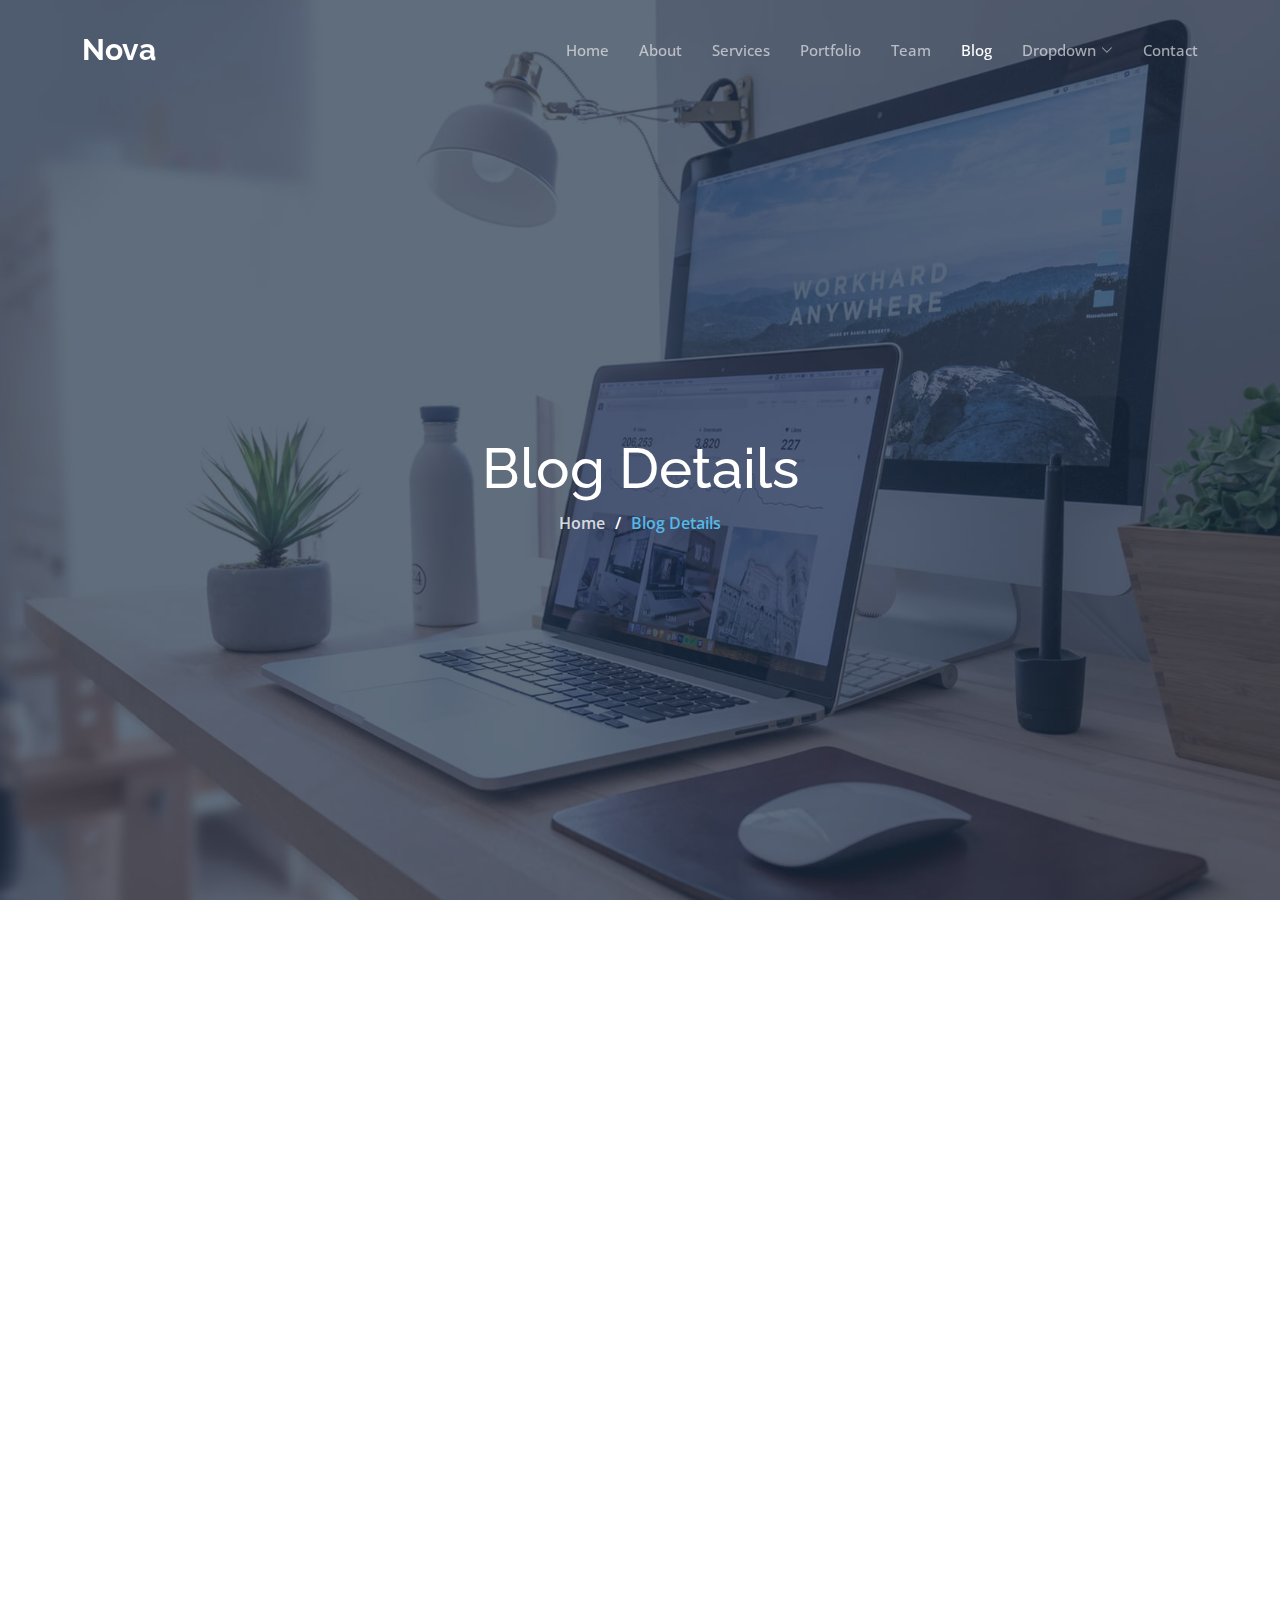
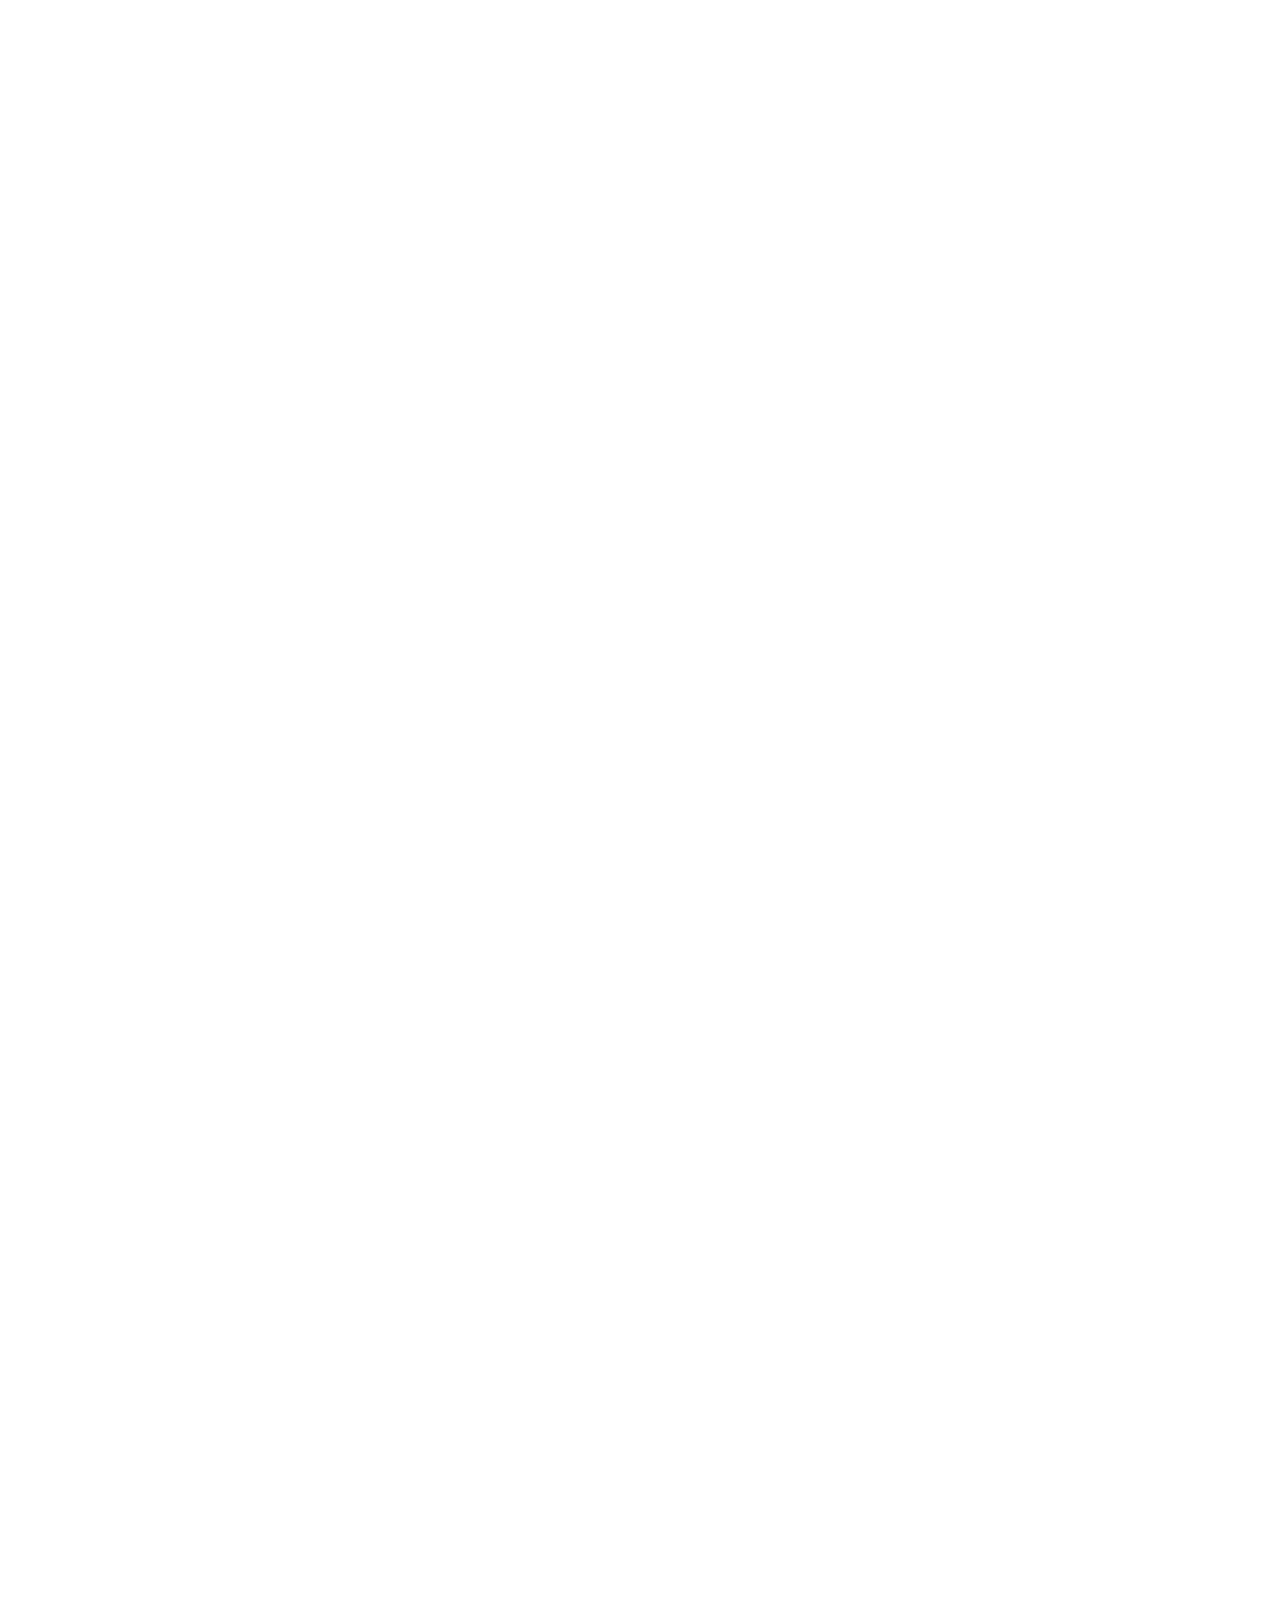
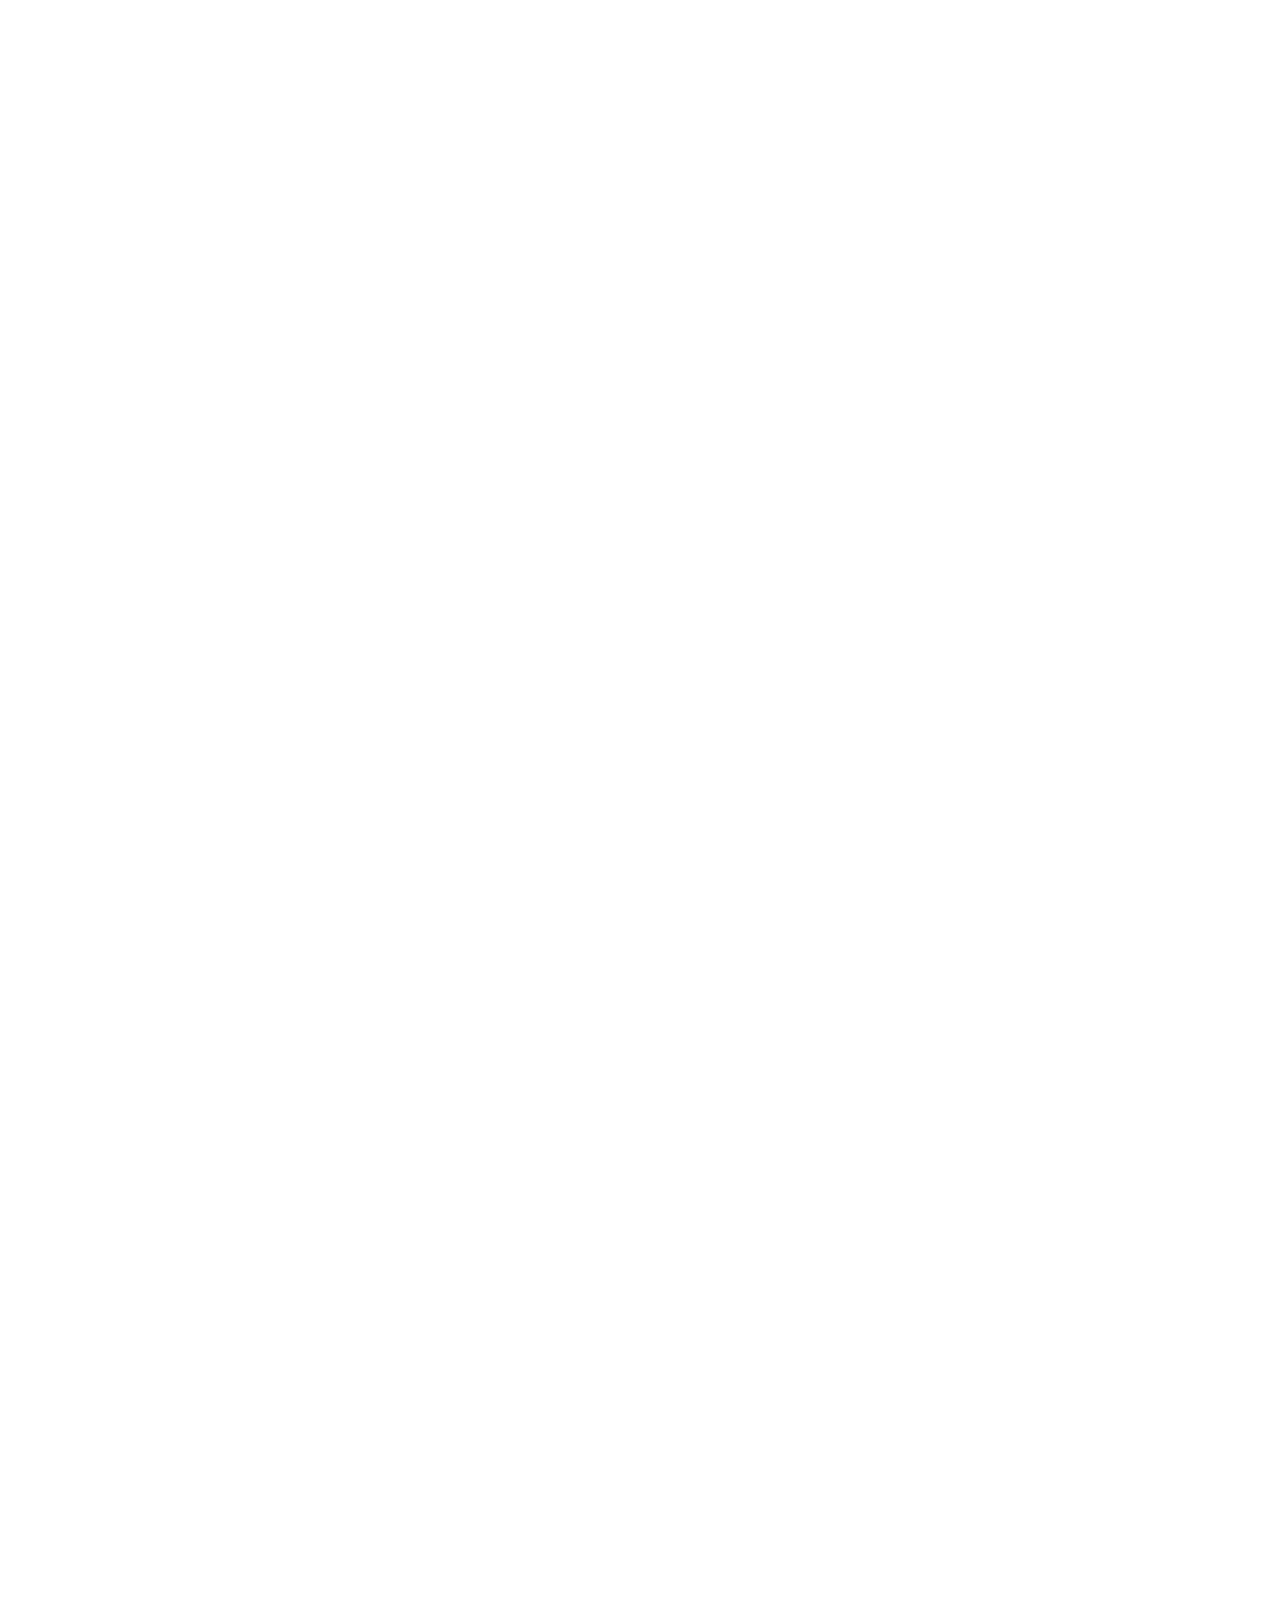
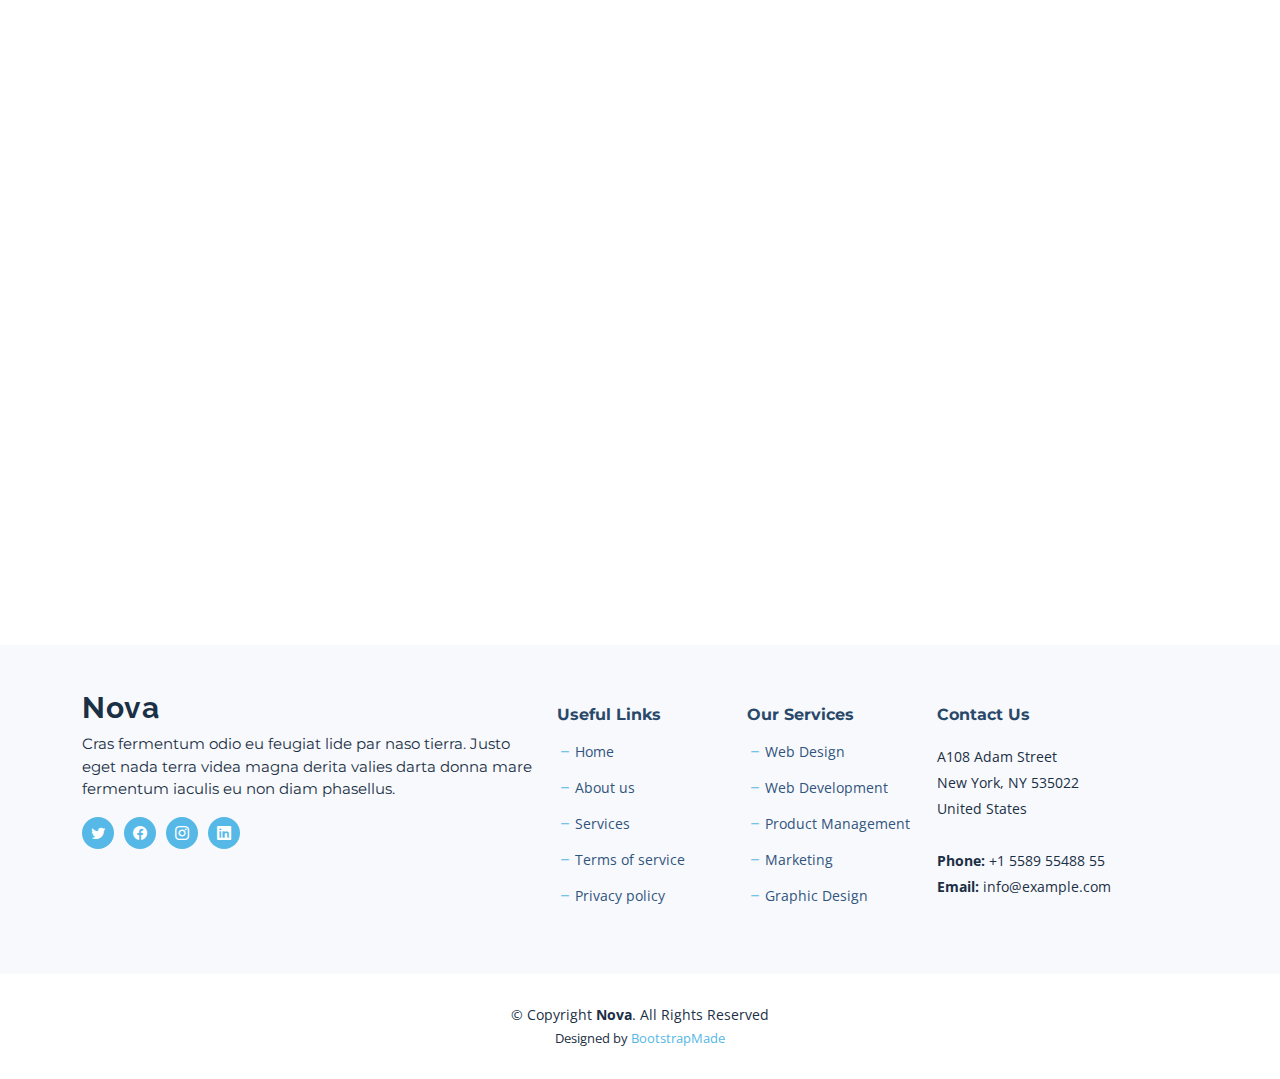
<file: public/blog-details.html>
<!DOCTYPE html>
<html lang="en">

<head>
  <meta charset="utf-8">
  <meta content="width=device-width, initial-scale=1.0" name="viewport">

  <title>Nova Bootstrap Template - Blog</title>
  <meta content="" name="description">
  <meta content="" name="keywords">

  <!-- Favicons -->
  <link href="assets/img/favicon.png" rel="icon">
  <link href="assets/img/apple-touch-icon.png" rel="apple-touch-icon">

  <!-- Google Fonts -->
  <link rel="preconnect" href="https://fonts.googleapis.com">
  <link rel="preconnect" href="https://fonts.gstatic.com" crossorigin>
  <link href="https://fonts.googleapis.com/css2?family=Open+Sans:ital,wght@0,300;0,400;0,500;0,600;0,700;1,300;1,400;1,600;1,700&family=Montserrat:ital,wght@0,300;0,400;0,500;0,600;0,700;1,300;1,400;1,500;1,600;1,700&family=Raleway:ital,wght@0,300;0,400;0,500;0,600;0,700;1,300;1,400;1,500;1,600;1,700&display=swap" rel="stylesheet">

  <!-- Vendor CSS Files -->
  <link href="assets/vendor/bootstrap/css/bootstrap.min.css" rel="stylesheet">
  <link href="assets/vendor/bootstrap-icons/bootstrap-icons.css" rel="stylesheet">
  <link href="assets/vendor/aos/aos.css" rel="stylesheet">
  <link href="assets/vendor/glightbox/css/glightbox.min.css" rel="stylesheet">
  <link href="assets/vendor/swiper/swiper-bundle.min.css" rel="stylesheet">
  <link href="assets/vendor/remixicon/remixicon.css" rel="stylesheet">

  <!-- Template Main CSS File -->
  <link href="assets/css/main.css" rel="stylesheet">

  <!-- =======================================================
  * Template Name: Nova
  * Updated: Aug 30 2023 with Bootstrap v5.3.1
  * Template URL: https://bootstrapmade.com/nova-bootstrap-business-template/
  * Author: BootstrapMade.com
  * License: https://bootstrapmade.com/license/
  ======================================================== -->
</head>

<body class="page-blog">

  <!-- ======= Header ======= -->
  <header id="header" class="header d-flex align-items-center fixed-top">
    <div class="container-fluid container-xl d-flex align-items-center justify-content-between">

      <a href="index.html" class="logo d-flex align-items-center">
        <!-- Uncomment the line below if you also wish to use an image logo -->
        <!-- <img src="assets/img/logo.png" alt=""> -->
        <h1 class="d-flex align-items-center">Nova</h1>
      </a>

      <i class="mobile-nav-toggle mobile-nav-show bi bi-list"></i>
      <i class="mobile-nav-toggle mobile-nav-hide d-none bi bi-x"></i>

      <nav id="navbar" class="navbar">
        <ul>
          <li><a href="index.html">Home</a></li>
          <li><a href="about.html">About</a></li>
          <li><a href="services.html">Services</a></li>
          <li><a href="portfolio.html">Portfolio</a></li>
          <li><a href="team.html">Team</a></li>
          <li><a href="blog.html" class="active">Blog</a></li>
          <li class="dropdown"><a href="#"><span>Dropdown</span> <i class="bi bi-chevron-down dropdown-indicator"></i></a>
            <ul>
              <li><a href="#">Dropdown 1</a></li>
              <li class="dropdown"><a href="#"><span>Deep Dropdown</span> <i class="bi bi-chevron-down dropdown-indicator"></i></a>
                <ul>
                  <li><a href="#">Deep Dropdown 1</a></li>
                  <li><a href="#">Deep Dropdown 2</a></li>
                  <li><a href="#">Deep Dropdown 3</a></li>
                  <li><a href="#">Deep Dropdown 4</a></li>
                  <li><a href="#">Deep Dropdown 5</a></li>
                </ul>
              </li>
              <li><a href="#">Dropdown 2</a></li>
              <li><a href="#">Dropdown 3</a></li>
              <li><a href="#">Dropdown 4</a></li>
            </ul>
          </li>
          <li><a href="contact.html">Contact</a></li>
        </ul>
      </nav><!-- .navbar -->

    </div>
  </header><!-- End Header -->

  <main id="main">

    <!-- ======= Breadcrumbs ======= -->
    <div class="breadcrumbs d-flex align-items-center" style="background-image: url('assets/img/blog-header.jpg');">
      <div class="container position-relative d-flex flex-column align-items-center">

        <h2>Blog Details</h2>
        <ol>
          <li><a href="index.html">Home</a></li>
          <li>Blog Details</li>
        </ol>

      </div>
    </div><!-- End Breadcrumbs -->

    <!-- ======= Blog Details Section ======= -->
    <section id="blog" class="blog">
      <div class="container" data-aos="fade-up">

        <div class="row g-5">

          <div class="col-lg-8" data-aos="fade-up" data-aos-delay="200">

            <article class="blog-details">

              <div class="post-img">
                <img src="assets/img/blog/blog-1.jpg" alt="" class="img-fluid">
              </div>

              <h2 class="title">Dolorum optio tempore voluptas dignissimos cumque fuga qui quibusdam quia</h2>

              <div class="meta-top">
                <ul>
                  <li class="d-flex align-items-center"><i class="bi bi-person"></i> <a href="blog-details.html">John Doe</a></li>
                  <li class="d-flex align-items-center"><i class="bi bi-clock"></i> <a href="blog-details.html"><time datetime="2020-01-01">Jan 1, 2022</time></a></li>
                  <li class="d-flex align-items-center"><i class="bi bi-chat-dots"></i> <a href="blog-details.html">12 Comments</a></li>
                </ul>
              </div><!-- End meta top -->

              <div class="content">
                <p>
                  Similique neque nam consequuntur ad non maxime aliquam quas. Quibusdam animi praesentium. Aliquam et laboriosam eius aut nostrum quidem aliquid dicta.
                  Et eveniet enim. Qui velit est ea dolorem doloremque deleniti aperiam unde soluta. Est cum et quod quos aut ut et sit sunt. Voluptate porro consequatur assumenda perferendis dolore.
                </p>

                <p>
                  Sit repellat hic cupiditate hic ut nemo. Quis nihil sunt non reiciendis. Sequi in accusamus harum vel aspernatur. Excepturi numquam nihil cumque odio. Et voluptate cupiditate.
                </p>

                <blockquote>
                  <p>
                    Et vero doloremque tempore voluptatem ratione vel aut. Deleniti sunt animi aut. Aut eos aliquam doloribus minus autem quos.
                  </p>
                </blockquote>

                <p>
                  Sed quo laboriosam qui architecto. Occaecati repellendus omnis dicta inventore tempore provident voluptas mollitia aliquid. Id repellendus quia. Asperiores nihil magni dicta est suscipit perspiciatis. Voluptate ex rerum assumenda dolores nihil quaerat.
                  Dolor porro tempora et quibusdam voluptas. Beatae aut at ad qui tempore corrupti velit quisquam rerum. Omnis dolorum exercitationem harum qui qui blanditiis neque.
                  Iusto autem itaque. Repudiandae hic quae aspernatur ea neque qui. Architecto voluptatem magni. Vel magnam quod et tempora deleniti error rerum nihil tempora.
                </p>

                <h3>Et quae iure vel ut odit alias.</h3>
                <p>
                  Officiis animi maxime nulla quo et harum eum quis a. Sit hic in qui quos fugit ut rerum atque. Optio provident dolores atque voluptatem rem excepturi molestiae qui. Voluptatem laborum omnis ullam quibusdam perspiciatis nulla nostrum. Voluptatum est libero eum nesciunt aliquid qui.
                  Quia et suscipit non sequi. Maxime sed odit. Beatae nesciunt nesciunt accusamus quia aut ratione aspernatur dolor. Sint harum eveniet dicta exercitationem minima. Exercitationem omnis asperiores natus aperiam dolor consequatur id ex sed. Quibusdam rerum dolores sint consequatur quidem ea.
                  Beatae minima sunt libero soluta sapiente in rem assumenda. Et qui odit voluptatem. Cum quibusdam voluptatem voluptatem accusamus mollitia aut atque aut.
                </p>
                <img src="assets/img/blog/blog-inside-post.jpg" class="img-fluid" alt="">

                <h3>Ut repellat blanditiis est dolore sunt dolorum quae.</h3>
                <p>
                  Rerum ea est assumenda pariatur quasi et quam. Facilis nam porro amet nostrum. In assumenda quia quae a id praesentium. Quos deleniti libero sed occaecati aut porro autem. Consectetur sed excepturi sint non placeat quia repellat incidunt labore. Autem facilis hic dolorum dolores vel.
                  Consectetur quasi id et optio praesentium aut asperiores eaque aut. Explicabo omnis quibusdam esse. Ex libero illum iusto totam et ut aut blanditiis. Veritatis numquam ut illum ut a quam vitae.
                </p>
                <p>
                  Alias quia non aliquid. Eos et ea velit. Voluptatem maxime enim omnis ipsa voluptas incidunt. Nulla sit eaque mollitia nisi asperiores est veniam.
                </p>

              </div><!-- End post content -->

              <div class="meta-bottom">
                <i class="bi bi-folder"></i>
                <ul class="cats">
                  <li><a href="#">Business</a></li>
                </ul>

                <i class="bi bi-tags"></i>
                <ul class="tags">
                  <li><a href="#">Creative</a></li>
                  <li><a href="#">Tips</a></li>
                  <li><a href="#">Marketing</a></li>
                </ul>
              </div><!-- End meta bottom -->

            </article><!-- End blog post -->

            <div class="post-author d-flex align-items-center">
              <img src="assets/img/blog/blog-author.jpg" class="rounded-circle flex-shrink-0" alt="">
              <div>
                <h4>Jane Smith</h4>
                <div class="social-links">
                  <a href="https://twitters.com/#"><i class="bi bi-twitter"></i></a>
                  <a href="https://facebook.com/#"><i class="bi bi-facebook"></i></a>
                  <a href="https://instagram.com/#"><i class="biu bi-instagram"></i></a>
                </div>
                <p>
                  Itaque quidem optio quia voluptatibus dolorem dolor. Modi eum sed possimus accusantium. Quas repellat voluptatem officia numquam sint aspernatur voluptas. Esse et accusantium ut unde voluptas.
                </p>
              </div>
            </div><!-- End post author -->

            <div class="comments">

              <h4 class="comments-count">8 Comments</h4>

              <div id="comment-1" class="comment">
                <div class="d-flex">
                  <div class="comment-img"><img src="assets/img/blog/comments-1.jpg" alt=""></div>
                  <div>
                    <h5><a href="">Georgia Reader</a> <a href="#" class="reply"><i class="bi bi-reply-fill"></i> Reply</a></h5>
                    <time datetime="2020-01-01">01 Jan,2022</time>
                    <p>
                      Et rerum totam nisi. Molestiae vel quam dolorum vel voluptatem et et. Est ad aut sapiente quis molestiae est qui cum soluta.
                      Vero aut rerum vel. Rerum quos laboriosam placeat ex qui. Sint qui facilis et.
                    </p>
                  </div>
                </div>
              </div><!-- End comment #1 -->

              <div id="comment-2" class="comment">
                <div class="d-flex">
                  <div class="comment-img"><img src="assets/img/blog/comments-2.jpg" alt=""></div>
                  <div>
                    <h5><a href="">Aron Alvarado</a> <a href="#" class="reply"><i class="bi bi-reply-fill"></i> Reply</a></h5>
                    <time datetime="2020-01-01">01 Jan,2022</time>
                    <p>
                      Ipsam tempora sequi voluptatem quis sapiente non. Autem itaque eveniet saepe. Officiis illo ut beatae.
                    </p>
                  </div>
                </div>

                <div id="comment-reply-1" class="comment comment-reply">
                  <div class="d-flex">
                    <div class="comment-img"><img src="assets/img/blog/comments-3.jpg" alt=""></div>
                    <div>
                      <h5><a href="">Lynda Small</a> <a href="#" class="reply"><i class="bi bi-reply-fill"></i> Reply</a></h5>
                      <time datetime="2020-01-01">01 Jan,2022</time>
                      <p>
                        Enim ipsa eum fugiat fuga repellat. Commodi quo quo dicta. Est ullam aspernatur ut vitae quia mollitia id non. Qui ad quas nostrum rerum sed necessitatibus aut est. Eum officiis sed repellat maxime vero nisi natus. Amet nesciunt nesciunt qui illum omnis est et dolor recusandae.

                        Recusandae sit ad aut impedit et. Ipsa labore dolor impedit et natus in porro aut. Magnam qui cum. Illo similique occaecati nihil modi eligendi. Pariatur distinctio labore omnis incidunt et illum. Expedita et dignissimos distinctio laborum minima fugiat.

                        Libero corporis qui. Nam illo odio beatae enim ducimus. Harum reiciendis error dolorum non autem quisquam vero rerum neque.
                      </p>
                    </div>
                  </div>

                  <div id="comment-reply-2" class="comment comment-reply">
                    <div class="d-flex">
                      <div class="comment-img"><img src="assets/img/blog/comments-4.jpg" alt=""></div>
                      <div>
                        <h5><a href="">Sianna Ramsay</a> <a href="#" class="reply"><i class="bi bi-reply-fill"></i> Reply</a></h5>
                        <time datetime="2020-01-01">01 Jan,2022</time>
                        <p>
                          Et dignissimos impedit nulla et quo distinctio ex nemo. Omnis quia dolores cupiditate et. Ut unde qui eligendi sapiente omnis ullam. Placeat porro est commodi est officiis voluptas repellat quisquam possimus. Perferendis id consectetur necessitatibus.
                        </p>
                      </div>
                    </div>

                  </div><!-- End comment reply #2-->

                </div><!-- End comment reply #1-->

              </div><!-- End comment #2-->

              <div id="comment-3" class="comment">
                <div class="d-flex">
                  <div class="comment-img"><img src="assets/img/blog/comments-5.jpg" alt=""></div>
                  <div>
                    <h5><a href="">Nolan Davidson</a> <a href="#" class="reply"><i class="bi bi-reply-fill"></i> Reply</a></h5>
                    <time datetime="2020-01-01">01 Jan,2022</time>
                    <p>
                      Distinctio nesciunt rerum reprehenderit sed. Iste omnis eius repellendus quia nihil ut accusantium tempore. Nesciunt expedita id dolor exercitationem aspernatur aut quam ut. Voluptatem est accusamus iste at.
                      Non aut et et esse qui sit modi neque. Exercitationem et eos aspernatur. Ea est consequuntur officia beatae ea aut eos soluta. Non qui dolorum voluptatibus et optio veniam. Quam officia sit nostrum dolorem.
                    </p>
                  </div>
                </div>

              </div><!-- End comment #3 -->

              <div id="comment-4" class="comment">
                <div class="d-flex">
                  <div class="comment-img"><img src="assets/img/blog/comments-6.jpg" alt=""></div>
                  <div>
                    <h5><a href="">Kay Duggan</a> <a href="#" class="reply"><i class="bi bi-reply-fill"></i> Reply</a></h5>
                    <time datetime="2020-01-01">01 Jan,2022</time>
                    <p>
                      Dolorem atque aut. Omnis doloremque blanditiis quia eum porro quis ut velit tempore. Cumque sed quia ut maxime. Est ad aut cum. Ut exercitationem non in fugiat.
                    </p>
                  </div>
                </div>

              </div><!-- End comment #4 -->

              <div class="reply-form">

                <h4>Leave a Reply</h4>
                <p>Your email address will not be published. Required fields are marked * </p>
                <form action="">
                  <div class="row">
                    <div class="col-md-6 form-group">
                      <input name="name" type="text" class="form-control" placeholder="Your Name*">
                    </div>
                    <div class="col-md-6 form-group">
                      <input name="email" type="text" class="form-control" placeholder="Your Email*">
                    </div>
                  </div>
                  <div class="row">
                    <div class="col form-group">
                      <input name="website" type="text" class="form-control" placeholder="Your Website">
                    </div>
                  </div>
                  <div class="row">
                    <div class="col form-group">
                      <textarea name="comment" class="form-control" placeholder="Your Comment*"></textarea>
                    </div>
                  </div>
                  <button type="submit" class="btn btn-primary">Post Comment</button>

                </form>

              </div>

            </div><!-- End blog comments -->

          </div>

          <div class="col-lg-4" data-aos="fade-up" data-aos-delay="400">

            <div class="sidebar ps-lg-4">

              <div class="sidebar-item search-form">
                <h3 class="sidebar-title">Search</h3>
                <form action="" class="mt-3">
                  <input type="text">
                  <button type="submit"><i class="bi bi-search"></i></button>
                </form>
              </div><!-- End sidebar search formn-->

              <div class="sidebar-item categories">
                <h3 class="sidebar-title">Categories</h3>
                <ul class="mt-3">
                  <li><a href="#">General <span>(25)</span></a></li>
                  <li><a href="#">Lifestyle <span>(12)</span></a></li>
                  <li><a href="#">Travel <span>(5)</span></a></li>
                  <li><a href="#">Design <span>(22)</span></a></li>
                  <li><a href="#">Creative <span>(8)</span></a></li>
                  <li><a href="#">Educaion <span>(14)</span></a></li>
                </ul>
              </div><!-- End sidebar categories-->

              <div class="sidebar-item recent-posts">
                <h3 class="sidebar-title">Recent Posts</h3>

                <div class="mt-3">

                  <div class="post-item mt-3">
                    <img src="assets/img/blog/blog-recent-1.jpg" alt="" class="flex-shrink-0">
                    <div>
                      <h4><a href="blog-post.html">Nihil blanditiis at in nihil autem</a></h4>
                      <time datetime="2020-01-01">Jan 1, 2020</time>
                    </div>
                  </div><!-- End recent post item-->

                  <div class="post-item">
                    <img src="assets/img/blog/blog-recent-2.jpg" alt="" class="flex-shrink-0">
                    <div>
                      <h4><a href="blog-post.html">Quidem autem et impedit</a></h4>
                      <time datetime="2020-01-01">Jan 1, 2020</time>
                    </div>
                  </div><!-- End recent post item-->

                  <div class="post-item">
                    <img src="assets/img/blog/blog-recent-3.jpg" alt="" class="flex-shrink-0">
                    <div>
                      <h4><a href="blog-post.html">Id quia et et ut maxime similique occaecati ut</a></h4>
                      <time datetime="2020-01-01">Jan 1, 2020</time>
                    </div>
                  </div><!-- End recent post item-->

                  <div class="post-item">
                    <img src="assets/img/blog/blog-recent-4.jpg" alt="" class="flex-shrink-0">
                    <div>
                      <h4><a href="blog-post.html">Laborum corporis quo dara net para</a></h4>
                      <time datetime="2020-01-01">Jan 1, 2020</time>
                    </div>
                  </div><!-- End recent post item-->

                  <div class="post-item">
                    <img src="assets/img/blog/blog-recent-5.jpg" alt="" class="flex-shrink-0">
                    <div>
                      <h4><a href="blog-post.html">Et dolores corrupti quae illo quod dolor</a></h4>
                      <time datetime="2020-01-01">Jan 1, 2020</time>
                    </div>
                  </div><!-- End recent post item-->

                </div>

              </div><!-- End sidebar recent posts-->

              <div class="sidebar-item tags">
                <h3 class="sidebar-title">Tags</h3>
                <ul class="mt-3">
                  <li><a href="#">App</a></li>
                  <li><a href="#">IT</a></li>
                  <li><a href="#">Business</a></li>
                  <li><a href="#">Mac</a></li>
                  <li><a href="#">Design</a></li>
                  <li><a href="#">Office</a></li>
                  <li><a href="#">Creative</a></li>
                  <li><a href="#">Studio</a></li>
                  <li><a href="#">Smart</a></li>
                  <li><a href="#">Tips</a></li>
                  <li><a href="#">Marketing</a></li>
                </ul>
              </div><!-- End sidebar tags-->

            </div><!-- End Blog Sidebar -->

          </div>
        </div>

      </div>
    </section><!-- End Blog Details Section -->

  </main><!-- End #main -->

  <!-- ======= Footer ======= -->
  <footer id="footer" class="footer">

    <div class="footer-content">
      <div class="container">
        <div class="row gy-4">
          <div class="col-lg-5 col-md-12 footer-info">
            <a href="index.html" class="logo d-flex align-items-center">
              <span>Nova</span>
            </a>
            <p>Cras fermentum odio eu feugiat lide par naso tierra. Justo eget nada terra videa magna derita valies darta donna mare fermentum iaculis eu non diam phasellus.</p>
            <div class="social-links d-flex  mt-3">
              <a href="#" class="twitter"><i class="bi bi-twitter"></i></a>
              <a href="#" class="facebook"><i class="bi bi-facebook"></i></a>
              <a href="#" class="instagram"><i class="bi bi-instagram"></i></a>
              <a href="#" class="linkedin"><i class="bi bi-linkedin"></i></a>
            </div>
          </div>

          <div class="col-lg-2 col-6 footer-links">
            <h4>Useful Links</h4>
            <ul>
              <li><i class="bi bi-dash"></i> <a href="#">Home</a></li>
              <li><i class="bi bi-dash"></i> <a href="#">About us</a></li>
              <li><i class="bi bi-dash"></i> <a href="#">Services</a></li>
              <li><i class="bi bi-dash"></i> <a href="#">Terms of service</a></li>
              <li><i class="bi bi-dash"></i> <a href="#">Privacy policy</a></li>
            </ul>
          </div>

          <div class="col-lg-2 col-6 footer-links">
            <h4>Our Services</h4>
            <ul>
              <li><i class="bi bi-dash"></i> <a href="#">Web Design</a></li>
              <li><i class="bi bi-dash"></i> <a href="#">Web Development</a></li>
              <li><i class="bi bi-dash"></i> <a href="#">Product Management</a></li>
              <li><i class="bi bi-dash"></i> <a href="#">Marketing</a></li>
              <li><i class="bi bi-dash"></i> <a href="#">Graphic Design</a></li>
            </ul>
          </div>

          <div class="col-lg-3 col-md-12 footer-contact text-center text-md-start">
            <h4>Contact Us</h4>
            <p>
              A108 Adam Street <br>
              New York, NY 535022<br>
              United States <br><br>
              <strong>Phone:</strong> +1 5589 55488 55<br>
              <strong>Email:</strong> info@example.com<br>
            </p>

          </div>

        </div>
      </div>
    </div>

    <div class="footer-legal">
      <div class="container">
        <div class="copyright">
          &copy; Copyright <strong><span>Nova</span></strong>. All Rights Reserved
        </div>
        <div class="credits">
          <!-- All the links in the footer should remain intact. -->
          <!-- You can delete the links only if you purchased the pro version. -->
          <!-- Licensing information: https://bootstrapmade.com/license/ -->
          <!-- Purchase the pro version with working PHP/AJAX contact form: https://bootstrapmade.com/nova-bootstrap-business-template/ -->
          Designed by <a href="https://bootstrapmade.com/">BootstrapMade</a>
        </div>
      </div>
    </div>
  </footer><!-- End Footer --><!-- End Footer -->

  <a href="#" class="scroll-top d-flex align-items-center justify-content-center"><i class="bi bi-arrow-up-short"></i></a>

  <div id="preloader"></div>

  <!-- Vendor JS Files -->
  <script src="assets/vendor/bootstrap/js/bootstrap.bundle.min.js"></script>
  <script src="assets/vendor/aos/aos.js"></script>
  <script src="assets/vendor/glightbox/js/glightbox.min.js"></script>
  <script src="assets/vendor/swiper/swiper-bundle.min.js"></script>
  <script src="assets/vendor/isotope-layout/isotope.pkgd.min.js"></script>
  <script src="assets/vendor/php-email-form/validate.js"></script>

  <!-- Template Main JS File -->
  <script src="assets/js/main.js"></script>

</body>

</html>
</file>
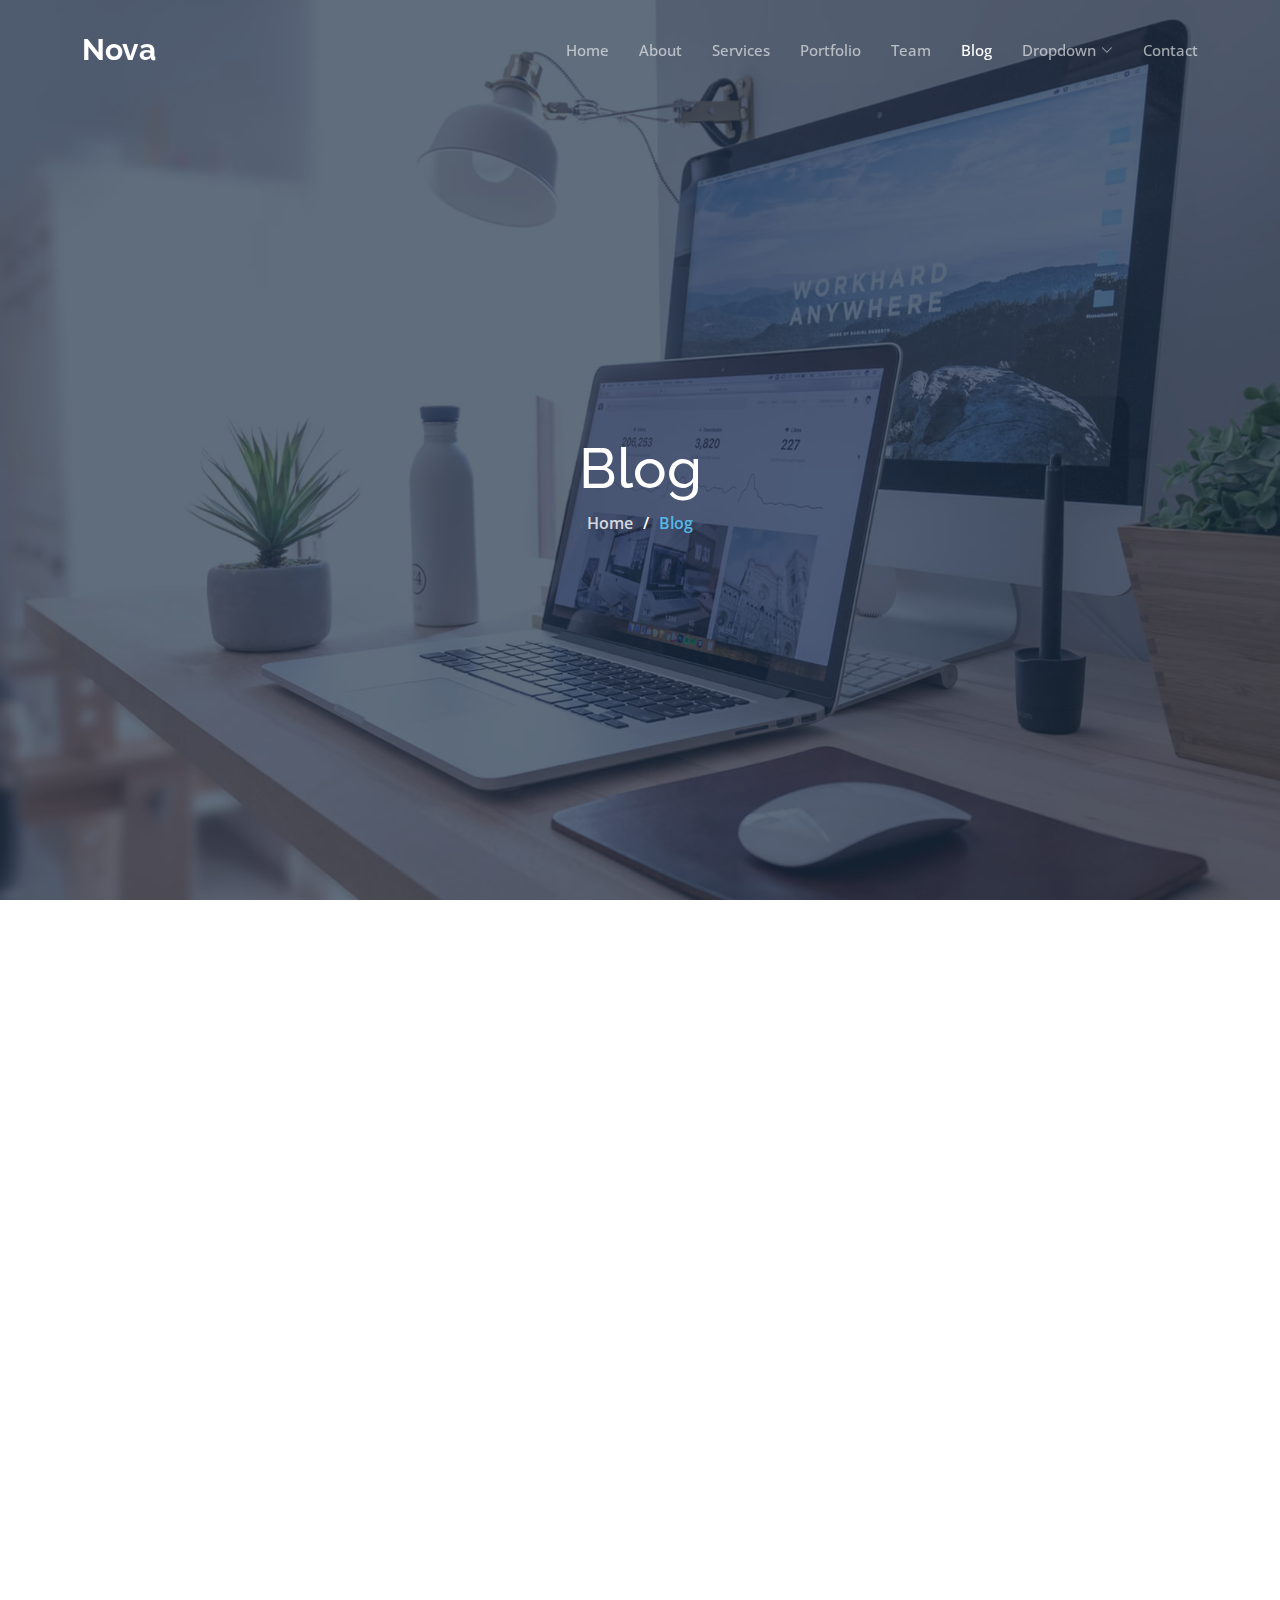
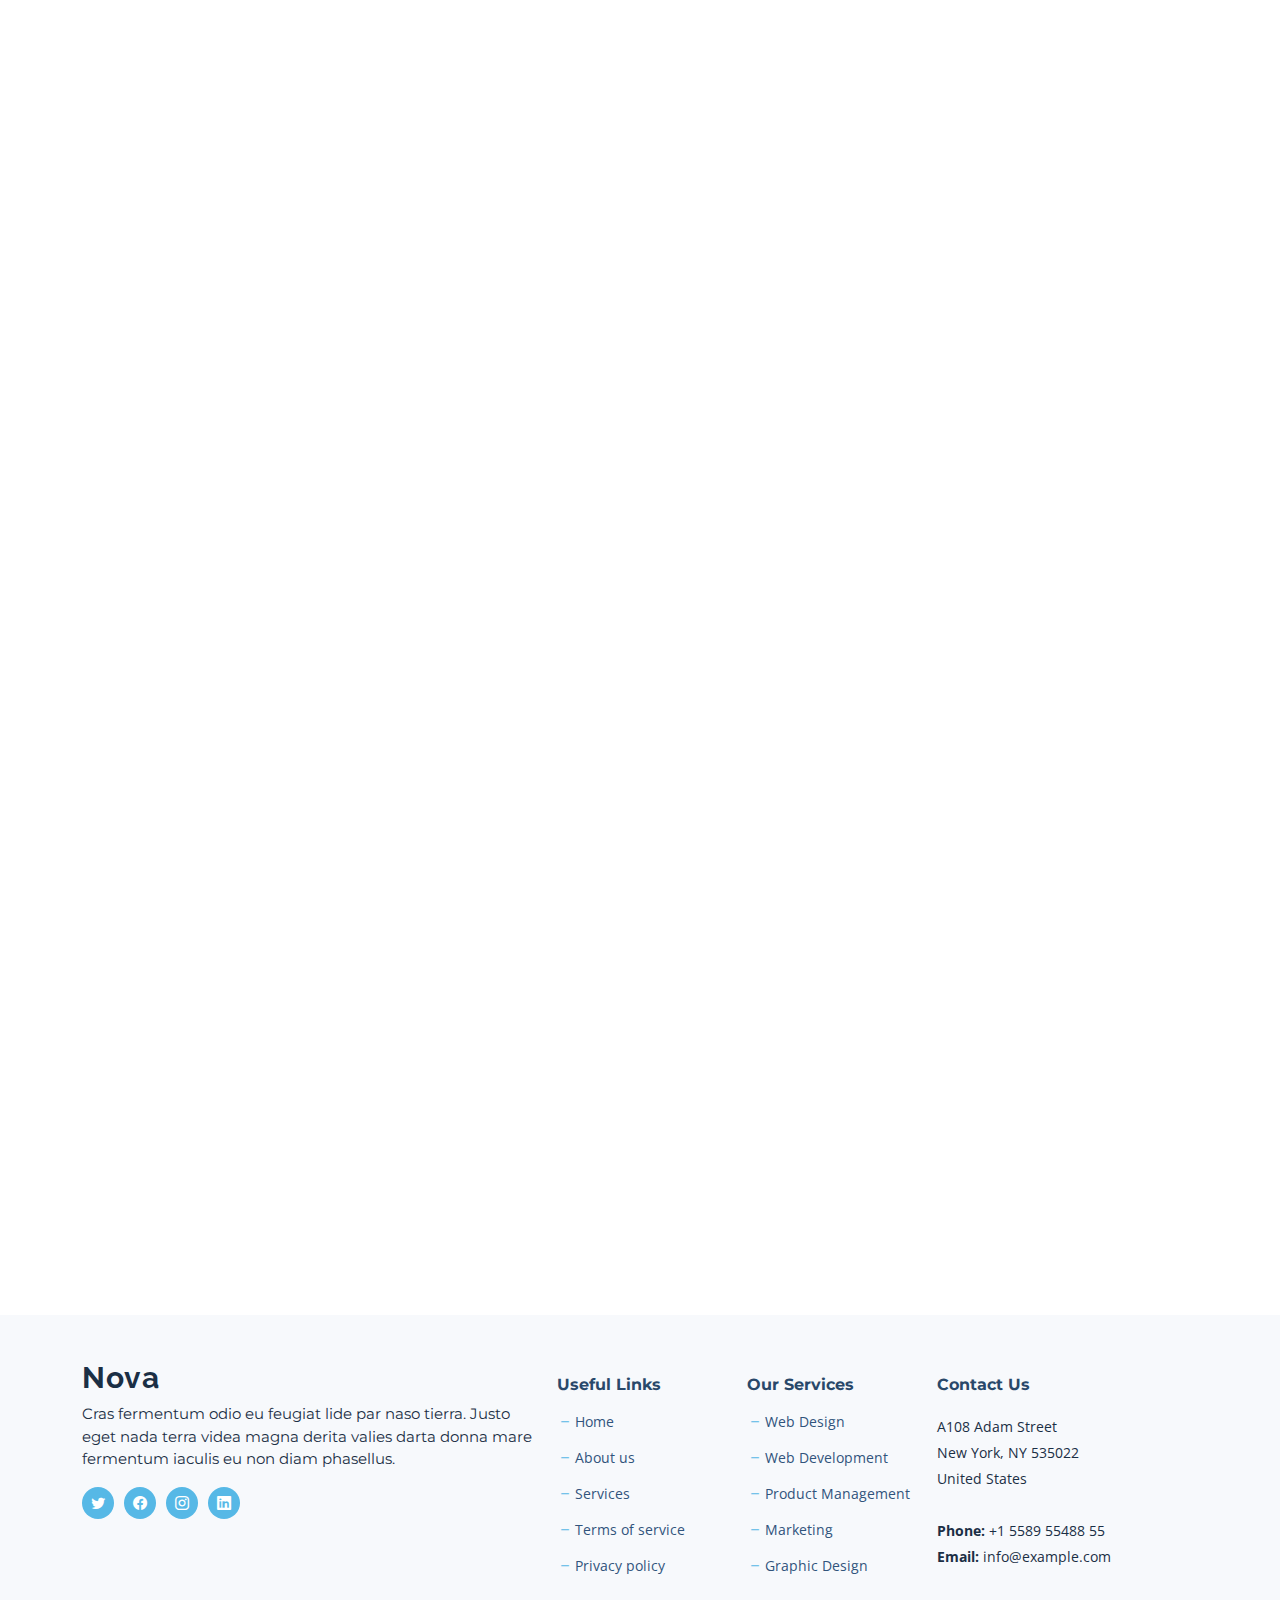
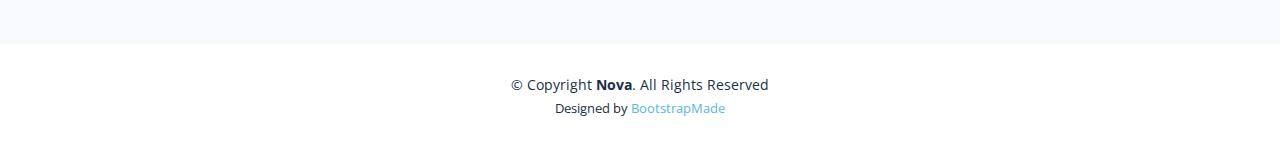
<file: public/blog.html>
<!DOCTYPE html>
<html lang="en">

<head>
  <meta charset="utf-8">
  <meta content="width=device-width, initial-scale=1.0" name="viewport">

  <title>Nova Bootstrap Template - Blog</title>
  <meta content="" name="description">
  <meta content="" name="keywords">

  <!-- Favicons -->
  <link href="assets/img/favicon.png" rel="icon">
  <link href="assets/img/apple-touch-icon.png" rel="apple-touch-icon">

  <!-- Google Fonts -->
  <link rel="preconnect" href="https://fonts.googleapis.com">
  <link rel="preconnect" href="https://fonts.gstatic.com" crossorigin>
  <link href="https://fonts.googleapis.com/css2?family=Open+Sans:ital,wght@0,300;0,400;0,500;0,600;0,700;1,300;1,400;1,600;1,700&family=Montserrat:ital,wght@0,300;0,400;0,500;0,600;0,700;1,300;1,400;1,500;1,600;1,700&family=Raleway:ital,wght@0,300;0,400;0,500;0,600;0,700;1,300;1,400;1,500;1,600;1,700&display=swap" rel="stylesheet">

  <!-- Vendor CSS Files -->
  <link href="assets/vendor/bootstrap/css/bootstrap.min.css" rel="stylesheet">
  <link href="assets/vendor/bootstrap-icons/bootstrap-icons.css" rel="stylesheet">
  <link href="assets/vendor/aos/aos.css" rel="stylesheet">
  <link href="assets/vendor/glightbox/css/glightbox.min.css" rel="stylesheet">
  <link href="assets/vendor/swiper/swiper-bundle.min.css" rel="stylesheet">
  <link href="assets/vendor/remixicon/remixicon.css" rel="stylesheet">

  <!-- Template Main CSS File -->
  <link href="assets/css/main.css" rel="stylesheet">

  <!-- =======================================================
  * Template Name: Nova
  * Updated: Aug 30 2023 with Bootstrap v5.3.1
  * Template URL: https://bootstrapmade.com/nova-bootstrap-business-template/
  * Author: BootstrapMade.com
  * License: https://bootstrapmade.com/license/
  ======================================================== -->
</head>

<body class="page-blog">

  <!-- ======= Header ======= -->
  <header id="header" class="header d-flex align-items-center fixed-top">
    <div class="container-fluid container-xl d-flex align-items-center justify-content-between">

      <a href="index.html" class="logo d-flex align-items-center">
        <!-- Uncomment the line below if you also wish to use an image logo -->
        <!-- <img src="assets/img/logo.png" alt=""> -->
        <h1 class="d-flex align-items-center">Nova</h1>
      </a>

      <i class="mobile-nav-toggle mobile-nav-show bi bi-list"></i>
      <i class="mobile-nav-toggle mobile-nav-hide d-none bi bi-x"></i>

      <nav id="navbar" class="navbar">
        <ul>
          <li><a href="index.html">Home</a></li>
          <li><a href="about.html">About</a></li>
          <li><a href="services.html">Services</a></li>
          <li><a href="portfolio.html">Portfolio</a></li>
          <li><a href="team.html">Team</a></li>
          <li><a href="blog.html" class="active">Blog</a></li>
          <li class="dropdown"><a href="#"><span>Dropdown</span> <i class="bi bi-chevron-down dropdown-indicator"></i></a>
            <ul>
              <li><a href="#">Dropdown 1</a></li>
              <li class="dropdown"><a href="#"><span>Deep Dropdown</span> <i class="bi bi-chevron-down dropdown-indicator"></i></a>
                <ul>
                  <li><a href="#">Deep Dropdown 1</a></li>
                  <li><a href="#">Deep Dropdown 2</a></li>
                  <li><a href="#">Deep Dropdown 3</a></li>
                  <li><a href="#">Deep Dropdown 4</a></li>
                  <li><a href="#">Deep Dropdown 5</a></li>
                </ul>
              </li>
              <li><a href="#">Dropdown 2</a></li>
              <li><a href="#">Dropdown 3</a></li>
              <li><a href="#">Dropdown 4</a></li>
            </ul>
          </li>
          <li><a href="contact.html">Contact</a></li>
        </ul>
      </nav><!-- .navbar -->

    </div>
  </header><!-- End Header -->

  <main id="main">

    <!-- ======= Breadcrumbs ======= -->
    <div class="breadcrumbs d-flex align-items-center" style="background-image: url('assets/img/blog-header.jpg');">
      <div class="container position-relative d-flex flex-column align-items-center">

        <h2>Blog</h2>
        <ol>
          <li><a href="index.html">Home</a></li>
          <li>Blog</li>
        </ol>

      </div>
    </div><!-- End Breadcrumbs -->

    <!-- ======= Blog Section ======= -->
    <section id="blog" class="blog">
      <div class="container" data-aos="fade-up">

        <div class="row g-5">

          <div class="col-lg-8" data-aos="fade-up" data-aos-delay="200">

            <div class="row gy-5 posts-list">

              <div class="col-lg-6">
                <article class="d-flex flex-column">

                  <div class="post-img">
                    <img src="assets/img/blog/blog-1.jpg" alt="" class="img-fluid">
                  </div>

                  <h2 class="title">
                    <a href="blog-details.html">Dolorum optio tempore voluptas dignissimos cumque fuga qui quibusdam quia</a>
                  </h2>

                  <div class="meta-top">
                    <ul>
                      <li class="d-flex align-items-center"><i class="bi bi-person"></i> <a href="blog-details.html">John Doe</a></li>
                      <li class="d-flex align-items-center"><i class="bi bi-clock"></i> <a href="blog-details.html"><time datetime="2022-01-01">Jan 1, 2022</time></a></li>
                      <li class="d-flex align-items-center"><i class="bi bi-chat-dots"></i> <a href="blog-details.html">12 Comments</a></li>
                    </ul>
                  </div>

                  <div class="content">
                    <p>
                      Similique neque nam consequuntur ad non maxime aliquam quas. Quibusdam animi praesentium. Aliquam et laboriosam eius aut nostrum quidem aliquid dicta.
                    </p>
                  </div>

                  <div class="read-more mt-auto align-self-end">
                    <a href="blog-details.html">Read More <i class="bi bi-arrow-right"></i></a>
                  </div>

                </article>
              </div><!-- End post list item -->

              <div class="col-lg-6">
                <article class="d-flex flex-column">

                  <div class="post-img">
                    <img src="assets/img/blog/blog-2.jpg" alt="" class="img-fluid">
                  </div>

                  <h2 class="title">
                    <a href="blog-details.html">Nisi magni odit consequatur autem nulla dolorem</a>
                  </h2>

                  <div class="meta-top">
                    <ul>
                      <li class="d-flex align-items-center"><i class="bi bi-person"></i> <a href="blog-details.html">John Doe</a></li>
                      <li class="d-flex align-items-center"><i class="bi bi-clock"></i> <a href="blog-details.html"><time datetime="2022-01-01">Jan 1, 2022</time></a></li>
                      <li class="d-flex align-items-center"><i class="bi bi-chat-dots"></i> <a href="blog-details.html">12 Comments</a></li>
                    </ul>
                  </div>

                  <div class="content">
                    <p>
                      Incidunt voluptate sit temporibus aperiam. Quia vitae aut sint ullam quis illum voluptatum et. Quo libero rerum voluptatem pariatur nam.
                    </p>
                  </div>

                  <div class="read-more mt-auto align-self-end">
                    <a href="blog-details.html">Read More <i class="bi bi-arrow-right"></i></a>
                  </div>

                </article>
              </div><!-- End post list item -->

              <div class="col-lg-6">
                <article class="d-flex flex-column">

                  <div class="post-img">
                    <img src="assets/img/blog/blog-3.jpg" alt="" class="img-fluid">
                  </div>

                  <h2 class="title">
                    <a href="blog-details.html">Possimus soluta ut id suscipit ea ut. In quo quia et soluta libero sit sint.</a>
                  </h2>

                  <div class="meta-top">
                    <ul>
                      <li class="d-flex align-items-center"><i class="bi bi-person"></i> <a href="blog-details.html">John Doe</a></li>
                      <li class="d-flex align-items-center"><i class="bi bi-clock"></i> <a href="blog-details.html"><time datetime="2022-01-01">Jan 1, 2022</time></a></li>
                      <li class="d-flex align-items-center"><i class="bi bi-chat-dots"></i> <a href="blog-details.html">12 Comments</a></li>
                    </ul>
                  </div>

                  <div class="content">
                    <p>
                      Aut iste neque ut illum qui perspiciatis similique recusandae non. Fugit autem dolorem labore omnis et. Eum temporibus fugiat voluptate enim tenetur sunt omnis.
                    </p>
                  </div>

                  <div class="read-more mt-auto align-self-end">
                    <a href="blog-details.html">Read More <i class="bi bi-arrow-right"></i></a>
                  </div>

                </article>
              </div><!-- End post list item -->

              <div class="col-lg-6">
                <article class="d-flex flex-column">

                  <div class="post-img">
                    <img src="assets/img/blog/blog-4.jpg" alt="" class="img-fluid">
                  </div>

                  <h2 class="title">
                    <a href="blog-details.html">Non rem rerum nam cum quo minus. Dolor distinctio deleniti explicabo eius exercitationem.</a>
                  </h2>

                  <div class="meta-top">
                    <ul>
                      <li class="d-flex align-items-center"><i class="bi bi-person"></i> <a href="blog-details.html">John Doe</a></li>
                      <li class="d-flex align-items-center"><i class="bi bi-clock"></i> <a href="blog-details.html"><time datetime="2022-01-01">Jan 1, 2022</time></a></li>
                      <li class="d-flex align-items-center"><i class="bi bi-chat-dots"></i> <a href="blog-details.html">12 Comments</a></li>
                    </ul>
                  </div>

                  <div class="content">
                    <p>
                      Aspernatur rerum perferendis et sint. Voluptates cupiditate voluptas atque quae. Rem veritatis rerum enim et autem. Saepe atque cum eligendi eaque iste omnis a qui.
                    </p>
                  </div>

                  <div class="read-more mt-auto align-self-end">
                    <a href="blog-details.html">Read More <i class="bi bi-arrow-right"></i></a>
                  </div>

                </article>
              </div><!-- End post list item -->

              <div class="col-lg-6">
                <article class="d-flex flex-column">

                  <div class="post-img">
                    <img src="assets/img/blog/blog-5.jpg" alt="" class="img-fluid">
                  </div>

                  <h2 class="title">
                    <a href="blog-details.html">Accusamus quaerat aliquam qui debitis facilis consequatur</a>
                  </h2>

                  <div class="meta-top">
                    <ul>
                      <li class="d-flex align-items-center"><i class="bi bi-person"></i> <a href="blog-details.html">John Doe</a></li>
                      <li class="d-flex align-items-center"><i class="bi bi-clock"></i> <a href="blog-details.html"><time datetime="2022-01-01">Jan 1, 2022</time></a></li>
                      <li class="d-flex align-items-center"><i class="bi bi-chat-dots"></i> <a href="blog-details.html">12 Comments</a></li>
                    </ul>
                  </div>

                  <div class="content">
                    <p>
                      In itaque assumenda aliquam voluptatem qui temporibus iusto nisi quia. Autem vitae quas aperiam nesciunt mollitia tempora odio omnis. Ipsa odit sit ut amet necessitatibus. Quo ullam ut corrupti autem consequuntur totam dolorem.
                    </p>
                  </div>

                  <div class="read-more mt-auto align-self-end">
                    <a href="blog-details.html">Read More <i class="bi bi-arrow-right"></i></a>
                  </div>

                </article>
              </div><!-- End post list item -->

              <div class="col-lg-6">
                <article class="d-flex flex-column">

                  <div class="post-img">
                    <img src="assets/img/blog/blog-6.jpg" alt="" class="img-fluid">
                  </div>

                  <h2 class="title">
                    <a href="blog-details.html">Distinctio provident quibusdam numquam aperiam aut</a>
                  </h2>

                  <div class="meta-top">
                    <ul>
                      <li class="d-flex align-items-center"><i class="bi bi-person"></i> <a href="blog-details.html">John Doe</a></li>
                      <li class="d-flex align-items-center"><i class="bi bi-clock"></i> <a href="blog-details.html"><time datetime="2022-01-01">Jan 1, 2022</time></a></li>
                      <li class="d-flex align-items-center"><i class="bi bi-chat-dots"></i> <a href="blog-details.html">12 Comments</a></li>
                    </ul>
                  </div>

                  <div class="content">
                    <p>
                      Expedita et temporibus eligendi enim molestiae est architecto praesentium dolores. Illo laboriosam officiis quis. Labore officia quia sit voluptatem nisi est dignissimos totam. Et voluptate et consectetur voluptatem id dolor magni impedit. Omnis dolores sit.
                    </p>
                  </div>

                  <div class="read-more mt-auto align-self-end">
                    <a href="blog-details.html">Read More <i class="bi bi-arrow-right"></i></a>
                  </div>

                </article>
              </div><!-- End post list item -->

            </div><!-- End blog posts list -->

            <div class="blog-pagination">
              <ul class="justify-content-center">
                <li><a href="#">1</a></li>
                <li class="active"><a href="#">2</a></li>
                <li><a href="#">3</a></li>
              </ul>
            </div><!-- End blog pagination -->

          </div>

          <div class="col-lg-4" data-aos="fade-up" data-aos-delay="400">

            <div class="sidebar ps-lg-4">

              <div class="sidebar-item search-form">
                <h3 class="sidebar-title">Search</h3>
                <form action="" class="mt-3">
                  <input type="text">
                  <button type="submit"><i class="bi bi-search"></i></button>
                </form>
              </div><!-- End sidebar search formn-->

              <div class="sidebar-item categories">
                <h3 class="sidebar-title">Categories</h3>
                <ul class="mt-3">
                  <li><a href="#">General <span>(25)</span></a></li>
                  <li><a href="#">Lifestyle <span>(12)</span></a></li>
                  <li><a href="#">Travel <span>(5)</span></a></li>
                  <li><a href="#">Design <span>(22)</span></a></li>
                  <li><a href="#">Creative <span>(8)</span></a></li>
                  <li><a href="#">Educaion <span>(14)</span></a></li>
                </ul>
              </div><!-- End sidebar categories-->

              <div class="sidebar-item recent-posts">
                <h3 class="sidebar-title">Recent Posts</h3>

                <div class="mt-3">

                  <div class="post-item mt-3">
                    <img src="assets/img/blog/blog-recent-1.jpg" alt="" class="flex-shrink-0">
                    <div>
                      <h4><a href="blog-post.html">Nihil blanditiis at in nihil autem</a></h4>
                      <time datetime="2020-01-01">Jan 1, 2020</time>
                    </div>
                  </div><!-- End recent post item-->

                  <div class="post-item">
                    <img src="assets/img/blog/blog-recent-2.jpg" alt="" class="flex-shrink-0">
                    <div>
                      <h4><a href="blog-post.html">Quidem autem et impedit</a></h4>
                      <time datetime="2020-01-01">Jan 1, 2020</time>
                    </div>
                  </div><!-- End recent post item-->

                  <div class="post-item">
                    <img src="assets/img/blog/blog-recent-3.jpg" alt="" class="flex-shrink-0">
                    <div>
                      <h4><a href="blog-post.html">Id quia et et ut maxime similique occaecati ut</a></h4>
                      <time datetime="2020-01-01">Jan 1, 2020</time>
                    </div>
                  </div><!-- End recent post item-->

                  <div class="post-item">
                    <img src="assets/img/blog/blog-recent-4.jpg" alt="" class="flex-shrink-0">
                    <div>
                      <h4><a href="blog-post.html">Laborum corporis quo dara net para</a></h4>
                      <time datetime="2020-01-01">Jan 1, 2020</time>
                    </div>
                  </div><!-- End recent post item-->

                  <div class="post-item">
                    <img src="assets/img/blog/blog-recent-5.jpg" alt="" class="flex-shrink-0">
                    <div>
                      <h4><a href="blog-post.html">Et dolores corrupti quae illo quod dolor</a></h4>
                      <time datetime="2020-01-01">Jan 1, 2020</time>
                    </div>
                  </div><!-- End recent post item-->

                </div>

              </div><!-- End sidebar recent posts-->

              <div class="sidebar-item tags">
                <h3 class="sidebar-title">Tags</h3>
                <ul class="mt-3">
                  <li><a href="#">App</a></li>
                  <li><a href="#">IT</a></li>
                  <li><a href="#">Business</a></li>
                  <li><a href="#">Mac</a></li>
                  <li><a href="#">Design</a></li>
                  <li><a href="#">Office</a></li>
                  <li><a href="#">Creative</a></li>
                  <li><a href="#">Studio</a></li>
                  <li><a href="#">Smart</a></li>
                  <li><a href="#">Tips</a></li>
                  <li><a href="#">Marketing</a></li>
                </ul>
              </div><!-- End sidebar tags-->

            </div><!-- End Blog Sidebar -->

          </div>

        </div>

      </div>
    </section><!-- End Blog Section -->

  </main><!-- End #main -->

  <!-- ======= Footer ======= -->
  <footer id="footer" class="footer">

    <div class="footer-content">
      <div class="container">
        <div class="row gy-4">
          <div class="col-lg-5 col-md-12 footer-info">
            <a href="index.html" class="logo d-flex align-items-center">
              <span>Nova</span>
            </a>
            <p>Cras fermentum odio eu feugiat lide par naso tierra. Justo eget nada terra videa magna derita valies darta donna mare fermentum iaculis eu non diam phasellus.</p>
            <div class="social-links d-flex  mt-3">
              <a href="#" class="twitter"><i class="bi bi-twitter"></i></a>
              <a href="#" class="facebook"><i class="bi bi-facebook"></i></a>
              <a href="#" class="instagram"><i class="bi bi-instagram"></i></a>
              <a href="#" class="linkedin"><i class="bi bi-linkedin"></i></a>
            </div>
          </div>

          <div class="col-lg-2 col-6 footer-links">
            <h4>Useful Links</h4>
            <ul>
              <li><i class="bi bi-dash"></i> <a href="#">Home</a></li>
              <li><i class="bi bi-dash"></i> <a href="#">About us</a></li>
              <li><i class="bi bi-dash"></i> <a href="#">Services</a></li>
              <li><i class="bi bi-dash"></i> <a href="#">Terms of service</a></li>
              <li><i class="bi bi-dash"></i> <a href="#">Privacy policy</a></li>
            </ul>
          </div>

          <div class="col-lg-2 col-6 footer-links">
            <h4>Our Services</h4>
            <ul>
              <li><i class="bi bi-dash"></i> <a href="#">Web Design</a></li>
              <li><i class="bi bi-dash"></i> <a href="#">Web Development</a></li>
              <li><i class="bi bi-dash"></i> <a href="#">Product Management</a></li>
              <li><i class="bi bi-dash"></i> <a href="#">Marketing</a></li>
              <li><i class="bi bi-dash"></i> <a href="#">Graphic Design</a></li>
            </ul>
          </div>

          <div class="col-lg-3 col-md-12 footer-contact text-center text-md-start">
            <h4>Contact Us</h4>
            <p>
              A108 Adam Street <br>
              New York, NY 535022<br>
              United States <br><br>
              <strong>Phone:</strong> +1 5589 55488 55<br>
              <strong>Email:</strong> info@example.com<br>
            </p>

          </div>

        </div>
      </div>
    </div>

    <div class="footer-legal">
      <div class="container">
        <div class="copyright">
          &copy; Copyright <strong><span>Nova</span></strong>. All Rights Reserved
        </div>
        <div class="credits">
          <!-- All the links in the footer should remain intact. -->
          <!-- You can delete the links only if you purchased the pro version. -->
          <!-- Licensing information: https://bootstrapmade.com/license/ -->
          <!-- Purchase the pro version with working PHP/AJAX contact form: https://bootstrapmade.com/nova-bootstrap-business-template/ -->
          Designed by <a href="https://bootstrapmade.com/">BootstrapMade</a>
        </div>
      </div>
    </div>
  </footer><!-- End Footer --><!-- End Footer -->

  <a href="#" class="scroll-top d-flex align-items-center justify-content-center"><i class="bi bi-arrow-up-short"></i></a>

  <div id="preloader"></div>

  <!-- Vendor JS Files -->
  <script src="assets/vendor/bootstrap/js/bootstrap.bundle.min.js"></script>
  <script src="assets/vendor/aos/aos.js"></script>
  <script src="assets/vendor/glightbox/js/glightbox.min.js"></script>
  <script src="assets/vendor/swiper/swiper-bundle.min.js"></script>
  <script src="assets/vendor/isotope-layout/isotope.pkgd.min.js"></script>
  <script src="assets/vendor/php-email-form/validate.js"></script>

  <!-- Template Main JS File -->
  <script src="assets/js/main.js"></script>

</body>

</html>
</file>
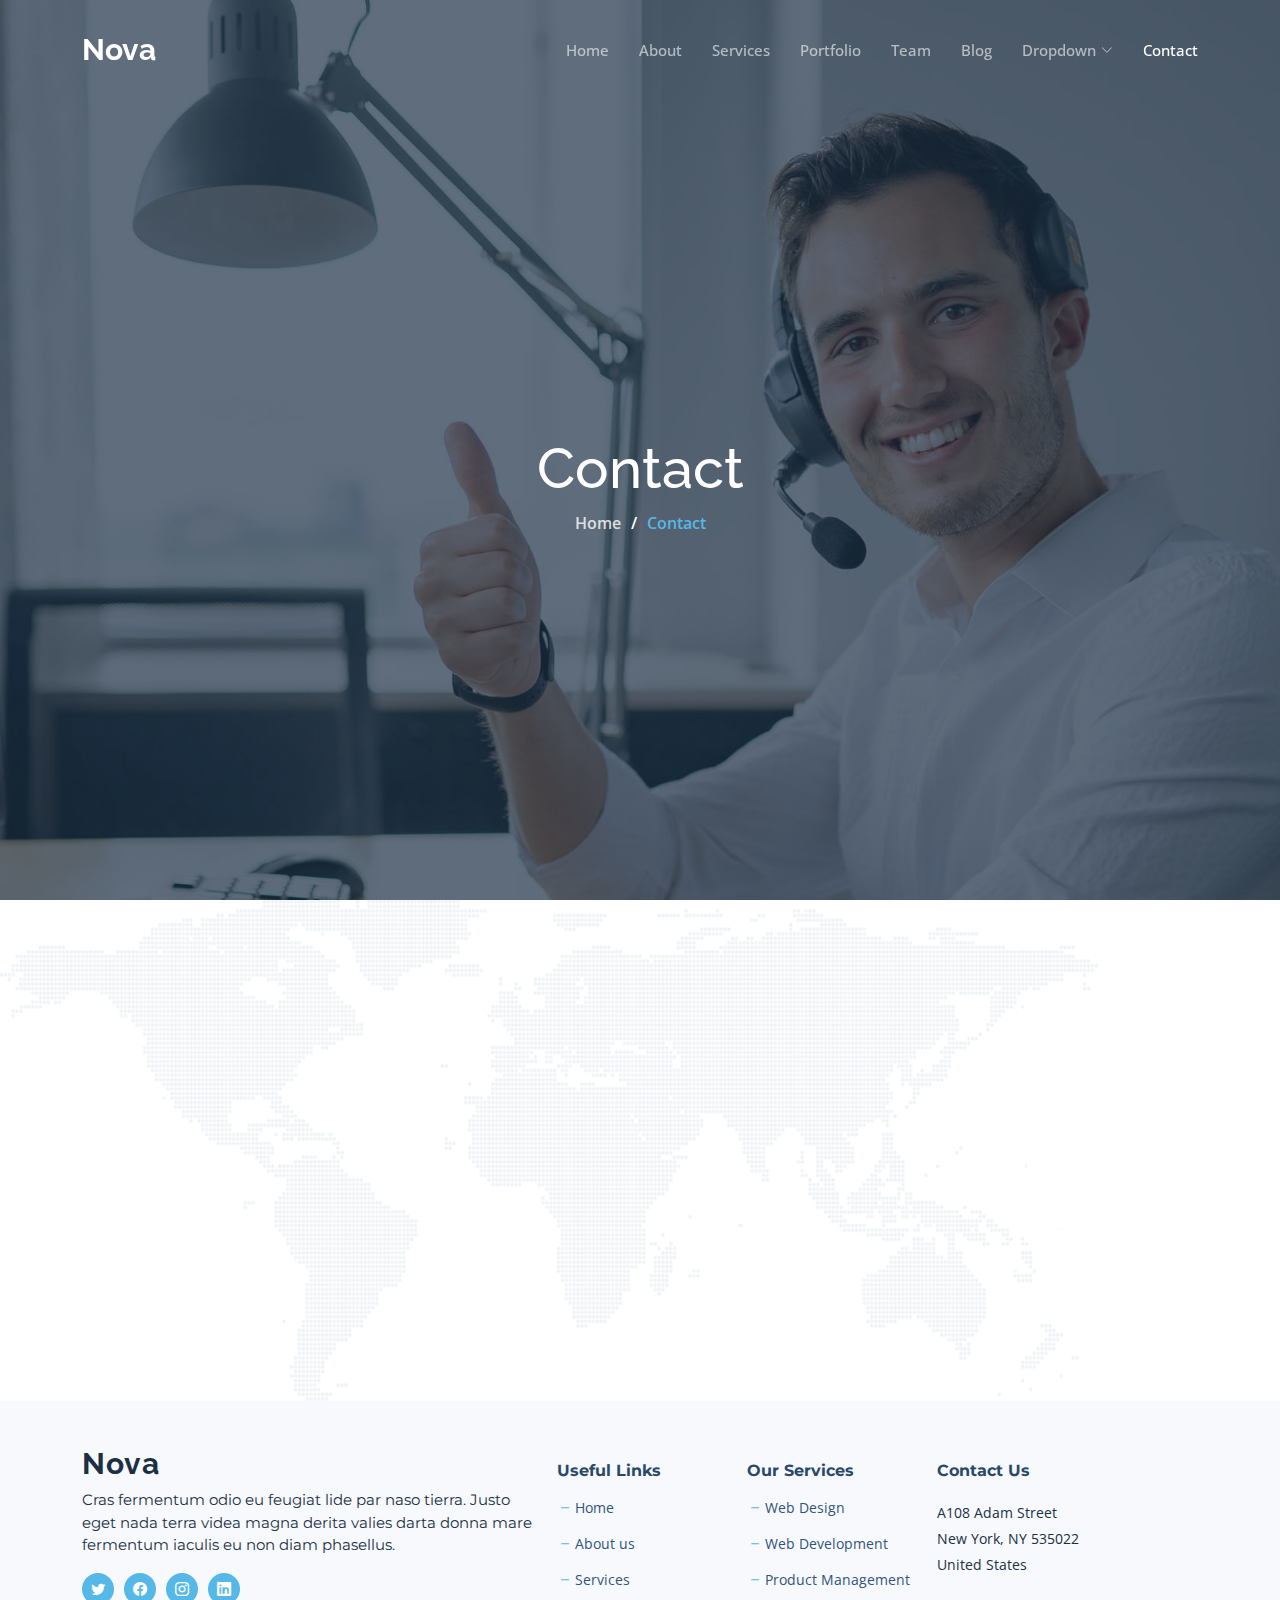
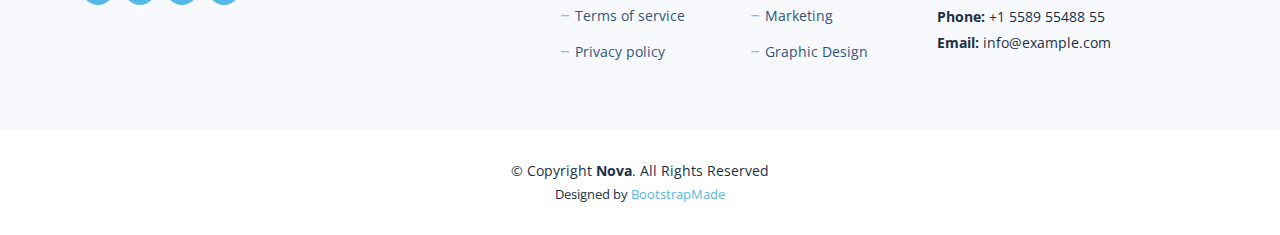
<file: public/contact.html>
<!DOCTYPE html>
<html lang="en">

<head>
  <meta charset="utf-8">
  <meta content="width=device-width, initial-scale=1.0" name="viewport">

  <title>Nova Bootstrap Template - Contact</title>
  <meta content="" name="description">
  <meta content="" name="keywords">

  <!-- Favicons -->
  <link href="assets/img/favicon.png" rel="icon">
  <link href="assets/img/apple-touch-icon.png" rel="apple-touch-icon">

  <!-- Google Fonts -->
  <link rel="preconnect" href="https://fonts.googleapis.com">
  <link rel="preconnect" href="https://fonts.gstatic.com" crossorigin>
  <link href="https://fonts.googleapis.com/css2?family=Open+Sans:ital,wght@0,300;0,400;0,500;0,600;0,700;1,300;1,400;1,600;1,700&family=Montserrat:ital,wght@0,300;0,400;0,500;0,600;0,700;1,300;1,400;1,500;1,600;1,700&family=Raleway:ital,wght@0,300;0,400;0,500;0,600;0,700;1,300;1,400;1,500;1,600;1,700&display=swap" rel="stylesheet">

  <!-- Vendor CSS Files -->
  <link href="assets/vendor/bootstrap/css/bootstrap.min.css" rel="stylesheet">
  <link href="assets/vendor/bootstrap-icons/bootstrap-icons.css" rel="stylesheet">
  <link href="assets/vendor/aos/aos.css" rel="stylesheet">
  <link href="assets/vendor/glightbox/css/glightbox.min.css" rel="stylesheet">
  <link href="assets/vendor/swiper/swiper-bundle.min.css" rel="stylesheet">
  <link href="assets/vendor/remixicon/remixicon.css" rel="stylesheet">

  <!-- Template Main CSS File -->
  <link href="assets/css/main.css" rel="stylesheet">

  <!-- =======================================================
  * Template Name: Nova
  * Updated: Aug 30 2023 with Bootstrap v5.3.1
  * Template URL: https://bootstrapmade.com/nova-bootstrap-business-template/
  * Author: BootstrapMade.com
  * License: https://bootstrapmade.com/license/
  ======================================================== -->
</head>

<body class="page-contact">

  <!-- ======= Header ======= -->
  <header id="header" class="header d-flex align-items-center fixed-top">
    <div class="container-fluid container-xl d-flex align-items-center justify-content-between">

      <a href="index.html" class="logo d-flex align-items-center">
        <!-- Uncomment the line below if you also wish to use an image logo -->
        <!-- <img src="assets/img/logo.png" alt=""> -->
        <h1 class="d-flex align-items-center">Nova</h1>
      </a>

      <i class="mobile-nav-toggle mobile-nav-show bi bi-list"></i>
      <i class="mobile-nav-toggle mobile-nav-hide d-none bi bi-x"></i>

      <nav id="navbar" class="navbar">
        <ul>
          <li><a href="index.html">Home</a></li>
          <li><a href="about.html">About</a></li>
          <li><a href="services.html">Services</a></li>
          <li><a href="portfolio.html">Portfolio</a></li>
          <li><a href="team.html">Team</a></li>
          <li><a href="blog.html">Blog</a></li>
          <li class="dropdown"><a href="#"><span>Dropdown</span> <i class="bi bi-chevron-down dropdown-indicator"></i></a>
            <ul>
              <li><a href="#">Dropdown 1</a></li>
              <li class="dropdown"><a href="#"><span>Deep Dropdown</span> <i class="bi bi-chevron-down dropdown-indicator"></i></a>
                <ul>
                  <li><a href="#">Deep Dropdown 1</a></li>
                  <li><a href="#">Deep Dropdown 2</a></li>
                  <li><a href="#">Deep Dropdown 3</a></li>
                  <li><a href="#">Deep Dropdown 4</a></li>
                  <li><a href="#">Deep Dropdown 5</a></li>
                </ul>
              </li>
              <li><a href="#">Dropdown 2</a></li>
              <li><a href="#">Dropdown 3</a></li>
              <li><a href="#">Dropdown 4</a></li>
            </ul>
          </li>
          <li><a href="contact.html" class="active">Contact</a></li>
        </ul>
      </nav><!-- .navbar -->

    </div>
  </header><!-- End Header -->

  <main id="main">

    <!-- ======= Breadcrumbs ======= -->
    <div class="breadcrumbs d-flex align-items-center" style="background-image: url('assets/img/contact-header.jpg');">
      <div class="container position-relative d-flex flex-column align-items-center">

        <h2>Contact</h2>
        <ol>
          <li><a href="index.html">Home</a></li>
          <li>Contact</li>
        </ol>

      </div>
    </div><!-- End Breadcrumbs -->

    <!-- ======= Contact Section ======= -->
    <section id="contact" class="contact">
      <div class="container position-relative" data-aos="fade-up">

        <div class="row gy-4 d-flex justify-content-end">

          <div class="col-lg-5" data-aos="fade-up" data-aos-delay="100">

            <div class="info-item d-flex">
              <i class="bi bi-geo-alt flex-shrink-0"></i>
              <div>
                <h4>Location:</h4>
                <p>A108 Adam Street, New York, NY 535022</p>
              </div>
            </div><!-- End Info Item -->

            <div class="info-item d-flex">
              <i class="bi bi-envelope flex-shrink-0"></i>
              <div>
                <h4>Email:</h4>
                <p>info@example.com</p>
              </div>
            </div><!-- End Info Item -->

            <div class="info-item d-flex">
              <i class="bi bi-phone flex-shrink-0"></i>
              <div>
                <h4>Call:</h4>
                <p>+1 5589 55488 55</p>
              </div>
            </div><!-- End Info Item -->

          </div>

          <div class="col-lg-6" data-aos="fade-up" data-aos-delay="250">

            <form action="forms/contact.php" method="post" role="form" class="php-email-form">
              <div class="row">
                <div class="col-md-6 form-group">
                  <input type="text" name="name" class="form-control" id="name" placeholder="Your Name" required>
                </div>
                <div class="col-md-6 form-group mt-3 mt-md-0">
                  <input type="email" class="form-control" name="email" id="email" placeholder="Your Email" required>
                </div>
              </div>
              <div class="form-group mt-3">
                <input type="text" class="form-control" name="subject" id="subject" placeholder="Subject" required>
              </div>
              <div class="form-group mt-3">
                <textarea class="form-control" name="message" rows="5" placeholder="Message" required></textarea>
              </div>
              <div class="my-3">
                <div class="loading">Loading</div>
                <div class="error-message"></div>
                <div class="sent-message">Your message has been sent. Thank you!</div>
              </div>
              <div class="text-center"><button type="submit">Send Message</button></div>
            </form>

          </div><!-- End Contact Form -->

        </div>

      </div>
    </section><!-- End Contact Section -->

  </main><!-- End #main -->

  <!-- ======= Footer ======= -->
  <footer id="footer" class="footer">

    <div class="footer-content">
      <div class="container">
        <div class="row gy-4">
          <div class="col-lg-5 col-md-12 footer-info">
            <a href="index.html" class="logo d-flex align-items-center">
              <span>Nova</span>
            </a>
            <p>Cras fermentum odio eu feugiat lide par naso tierra. Justo eget nada terra videa magna derita valies darta donna mare fermentum iaculis eu non diam phasellus.</p>
            <div class="social-links d-flex  mt-3">
              <a href="#" class="twitter"><i class="bi bi-twitter"></i></a>
              <a href="#" class="facebook"><i class="bi bi-facebook"></i></a>
              <a href="#" class="instagram"><i class="bi bi-instagram"></i></a>
              <a href="#" class="linkedin"><i class="bi bi-linkedin"></i></a>
            </div>
          </div>

          <div class="col-lg-2 col-6 footer-links">
            <h4>Useful Links</h4>
            <ul>
              <li><i class="bi bi-dash"></i> <a href="#">Home</a></li>
              <li><i class="bi bi-dash"></i> <a href="#">About us</a></li>
              <li><i class="bi bi-dash"></i> <a href="#">Services</a></li>
              <li><i class="bi bi-dash"></i> <a href="#">Terms of service</a></li>
              <li><i class="bi bi-dash"></i> <a href="#">Privacy policy</a></li>
            </ul>
          </div>

          <div class="col-lg-2 col-6 footer-links">
            <h4>Our Services</h4>
            <ul>
              <li><i class="bi bi-dash"></i> <a href="#">Web Design</a></li>
              <li><i class="bi bi-dash"></i> <a href="#">Web Development</a></li>
              <li><i class="bi bi-dash"></i> <a href="#">Product Management</a></li>
              <li><i class="bi bi-dash"></i> <a href="#">Marketing</a></li>
              <li><i class="bi bi-dash"></i> <a href="#">Graphic Design</a></li>
            </ul>
          </div>

          <div class="col-lg-3 col-md-12 footer-contact text-center text-md-start">
            <h4>Contact Us</h4>
            <p>
              A108 Adam Street <br>
              New York, NY 535022<br>
              United States <br><br>
              <strong>Phone:</strong> +1 5589 55488 55<br>
              <strong>Email:</strong> info@example.com<br>
            </p>

          </div>

        </div>
      </div>
    </div>

    <div class="footer-legal">
      <div class="container">
        <div class="copyright">
          &copy; Copyright <strong><span>Nova</span></strong>. All Rights Reserved
        </div>
        <div class="credits">
          <!-- All the links in the footer should remain intact. -->
          <!-- You can delete the links only if you purchased the pro version. -->
          <!-- Licensing information: https://bootstrapmade.com/license/ -->
          <!-- Purchase the pro version with working PHP/AJAX contact form: https://bootstrapmade.com/nova-bootstrap-business-template/ -->
          Designed by <a href="https://bootstrapmade.com/">BootstrapMade</a>
        </div>
      </div>
    </div>
  </footer><!-- End Footer --><!-- End Footer -->

  <a href="#" class="scroll-top d-flex align-items-center justify-content-center"><i class="bi bi-arrow-up-short"></i></a>

  <div id="preloader"></div>

  <!-- Vendor JS Files -->
  <script src="assets/vendor/bootstrap/js/bootstrap.bundle.min.js"></script>
  <script src="assets/vendor/aos/aos.js"></script>
  <script src="assets/vendor/glightbox/js/glightbox.min.js"></script>
  <script src="assets/vendor/swiper/swiper-bundle.min.js"></script>
  <script src="assets/vendor/isotope-layout/isotope.pkgd.min.js"></script>
  <script src="assets/vendor/php-email-form/validate.js"></script>

  <!-- Template Main JS File -->
  <script src="assets/js/main.js"></script>

</body>

</html>
</file>
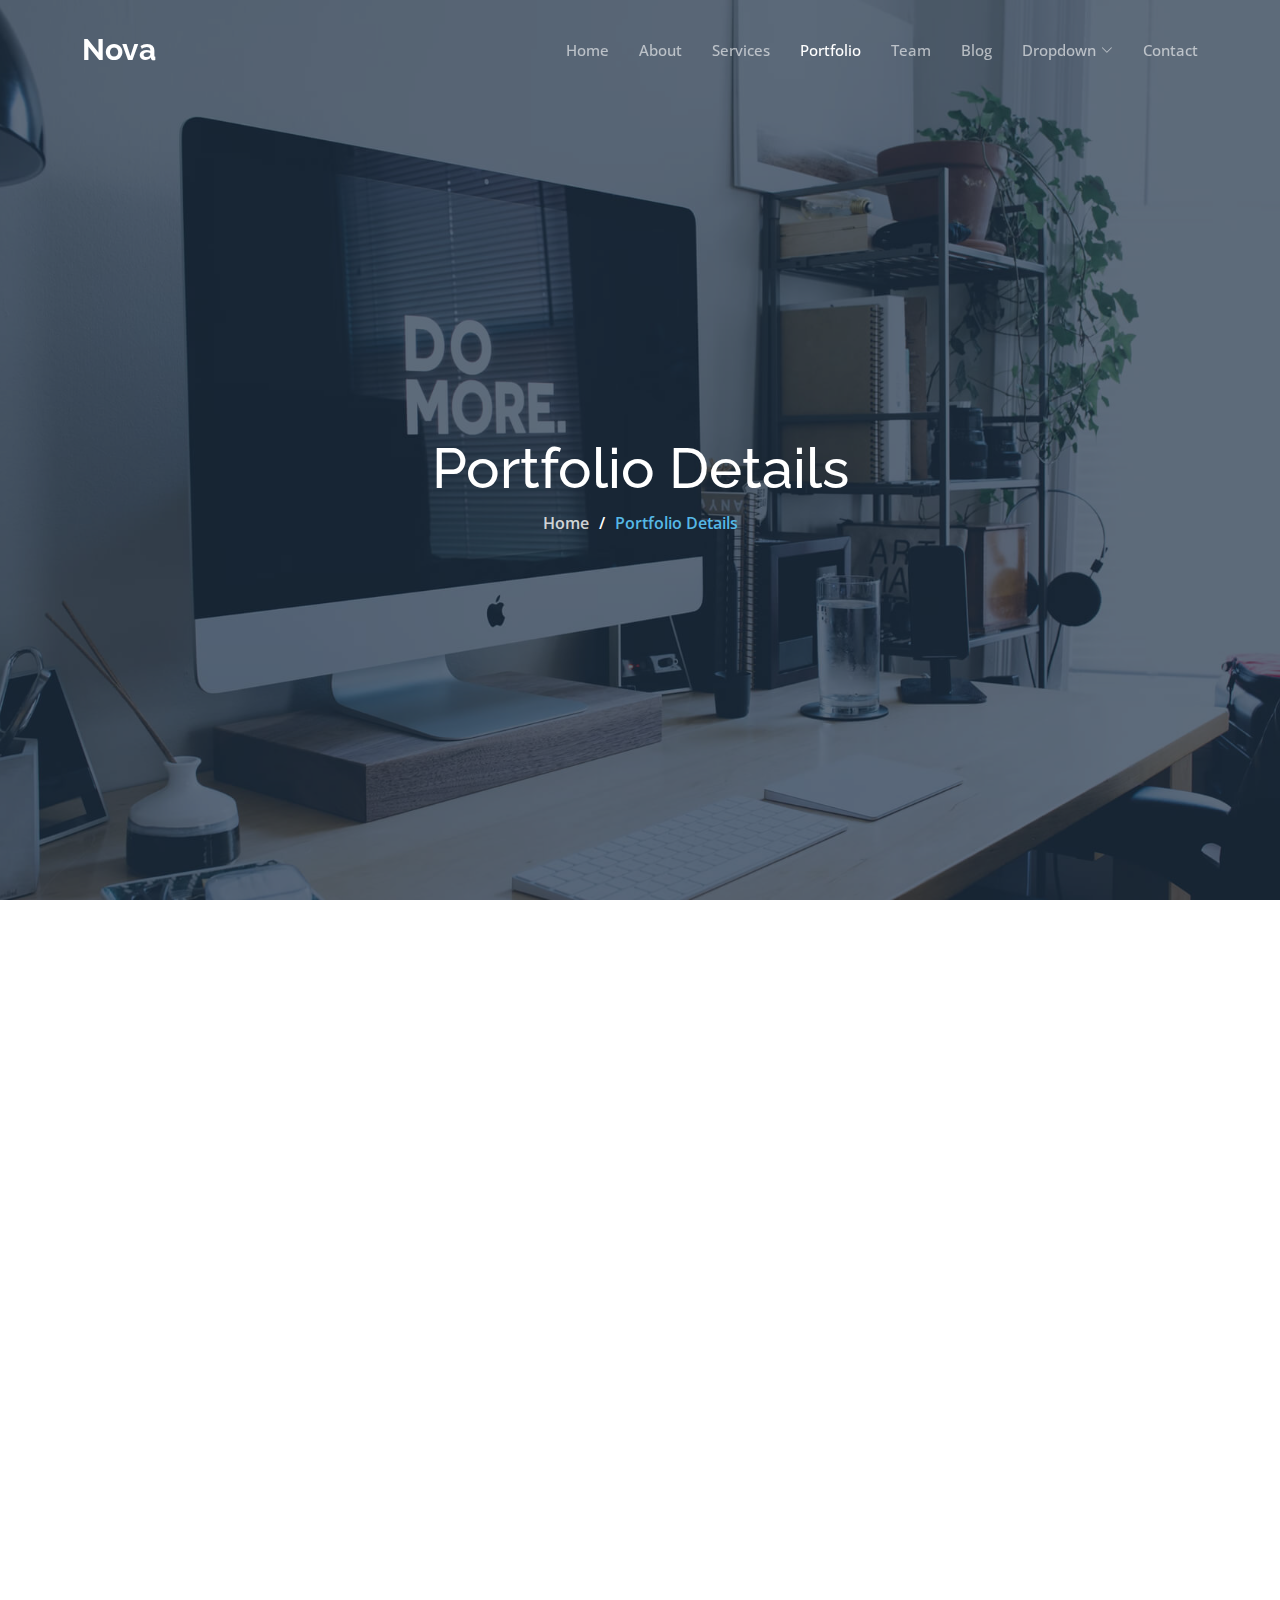
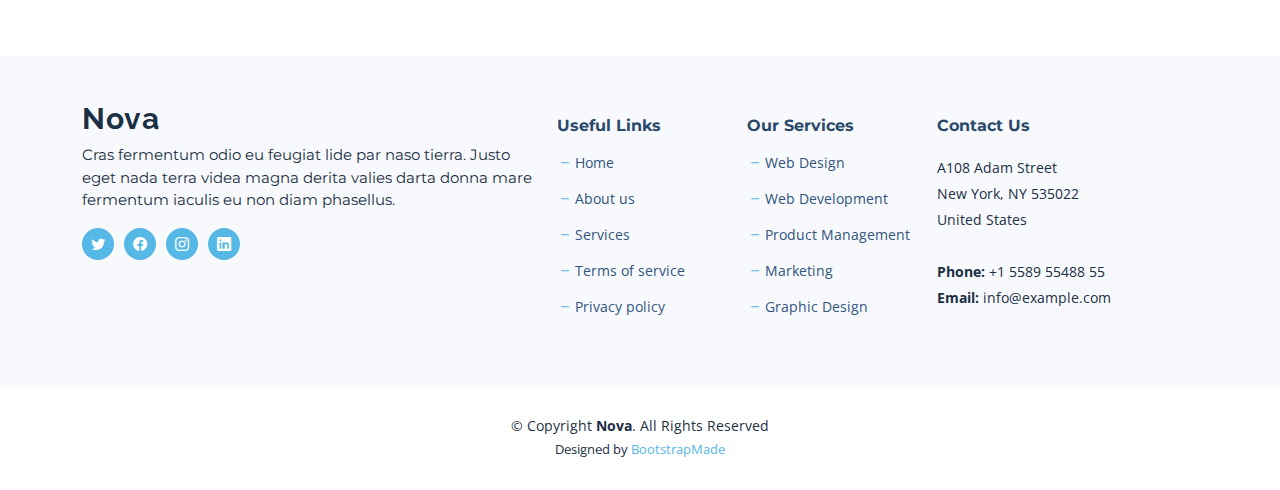
<file: public/portfolio-details.html>
<!DOCTYPE html>
<html lang="en">

<head>
  <meta charset="utf-8">
  <meta content="width=device-width, initial-scale=1.0" name="viewport">

  <title>Portfolio Details - HeroBiz Bootstrap Template</title>
  <meta content="" name="description">
  <meta content="" name="keywords">

  <!-- Favicons -->
  <link href="assets/img/favicon.png" rel="icon">
  <link href="assets/img/apple-touch-icon.png" rel="apple-touch-icon">

  <!-- Google Fonts -->
  <link rel="preconnect" href="https://fonts.googleapis.com">
  <link rel="preconnect" href="https://fonts.gstatic.com" crossorigin>
  <link href="https://fonts.googleapis.com/css2?family=Open+Sans:ital,wght@0,300;0,400;0,500;0,600;0,700;1,300;1,400;1,600;1,700&family=Montserrat:ital,wght@0,300;0,400;0,500;0,600;0,700;1,300;1,400;1,500;1,600;1,700&family=Raleway:ital,wght@0,300;0,400;0,500;0,600;0,700;1,300;1,400;1,500;1,600;1,700&display=swap" rel="stylesheet">

  <!-- Vendor CSS Files -->
  <link href="assets/vendor/bootstrap/css/bootstrap.min.css" rel="stylesheet">
  <link href="assets/vendor/bootstrap-icons/bootstrap-icons.css" rel="stylesheet">
  <link href="assets/vendor/aos/aos.css" rel="stylesheet">
  <link href="assets/vendor/glightbox/css/glightbox.min.css" rel="stylesheet">
  <link href="assets/vendor/swiper/swiper-bundle.min.css" rel="stylesheet">
  <link href="assets/vendor/remixicon/remixicon.css" rel="stylesheet">

  <!-- Template Main CSS File -->
  <link href="assets/css/main.css" rel="stylesheet">

  <!-- =======================================================
  * Template Name: Nova
  * Updated: Aug 30 2023 with Bootstrap v5.3.1
  * Template URL: https://bootstrapmade.com/nova-bootstrap-business-template/
  * Author: BootstrapMade.com
  * License: https://bootstrapmade.com/license/
  ======================================================== -->
</head>

<body class="page-portfolio">

  <!-- ======= Header ======= -->
  <header id="header" class="header d-flex align-items-center fixed-top">
    <div class="container-fluid container-xl d-flex align-items-center justify-content-between">

      <a href="index.html" class="logo d-flex align-items-center">
        <!-- Uncomment the line below if you also wish to use an image logo -->
        <!-- <img src="assets/img/logo.png" alt=""> -->
        <h1 class="d-flex align-items-center">Nova</h1>
      </a>

      <i class="mobile-nav-toggle mobile-nav-show bi bi-list"></i>
      <i class="mobile-nav-toggle mobile-nav-hide d-none bi bi-x"></i>

      <nav id="navbar" class="navbar">
        <ul>
          <li><a href="index.html">Home</a></li>
          <li><a href="about.html">About</a></li>
          <li><a href="services.html">Services</a></li>
          <li><a href="portfolio.html" class="active">Portfolio</a></li>
          <li><a href="team.html">Team</a></li>
          <li><a href="blog.html">Blog</a></li>
          <li class="dropdown"><a href="#"><span>Dropdown</span> <i class="bi bi-chevron-down dropdown-indicator"></i></a>
            <ul>
              <li><a href="#">Dropdown 1</a></li>
              <li class="dropdown"><a href="#"><span>Deep Dropdown</span> <i class="bi bi-chevron-down dropdown-indicator"></i></a>
                <ul>
                  <li><a href="#">Deep Dropdown 1</a></li>
                  <li><a href="#">Deep Dropdown 2</a></li>
                  <li><a href="#">Deep Dropdown 3</a></li>
                  <li><a href="#">Deep Dropdown 4</a></li>
                  <li><a href="#">Deep Dropdown 5</a></li>
                </ul>
              </li>
              <li><a href="#">Dropdown 2</a></li>
              <li><a href="#">Dropdown 3</a></li>
              <li><a href="#">Dropdown 4</a></li>
            </ul>
          </li>
          <li><a href="contact.html">Contact</a></li>
        </ul>
      </nav><!-- .navbar -->

    </div>
  </header><!-- End Header -->

  <main id="main">

    <!-- ======= Breadcrumbs ======= -->
    <div class="breadcrumbs d-flex align-items-center" style="background-image: url('assets/img/portfolio-header.jpg');">
      <div class="container position-relative d-flex flex-column align-items-center">

        <h2>Portfolio Details</h2>
        <ol>
          <li><a href="index.html">Home</a></li>
          <li>Portfolio Details</li>
        </ol>

      </div>
    </div><!-- End Breadcrumbs -->

    <!-- ======= Portfolio Details Section ======= -->
    <section id="portfolio-details" class="portfolio-details">
      <div class="container" data-aos="fade-up">

        <div class="row gy-4">

          <div class="col-lg-8">
            <div class="slides-1 portfolio-details-slider swiper">
              <div class="swiper-wrapper align-items-center">

                <div class="swiper-slide">
                  <img src="assets/img/portfolio/app-1.jpg" alt="">
                </div>

                <div class="swiper-slide">
                  <img src="assets/img/portfolio/product-1.jpg" alt="">
                </div>

                <div class="swiper-slide">
                  <img src="assets/img/portfolio/branding-1.jpg" alt="">
                </div>

                <div class="swiper-slide">
                  <img src="assets/img/portfolio/books-1.jpg" alt="">
                </div>

              </div>
              <div class="swiper-pagination"></div>
            </div>
          </div>

          <div class="col-lg-4">
            <div class="portfolio-info">
              <h3>Project information</h3>
              <ul>
                <li><strong>Category</strong>: Web design</li>
                <li><strong>Client</strong>: ASU Company</li>
                <li><strong>Project date</strong>: 01 March, 2020</li>
                <li><strong>Project URL</strong>: <a href="#">www.example.com</a></li>
              </ul>
            </div>
            <div class="portfolio-description">
              <h2>This is an example of portfolio detail</h2>
              <p>
                Autem ipsum nam porro corporis rerum. Quis eos dolorem eos itaque inventore commodi labore quia quia. Exercitationem repudiandae officiis neque suscipit non officia eaque itaque enim. Voluptatem officia accusantium nesciunt est omnis tempora consectetur dignissimos. Sequi nulla at esse enim cum deserunt eius.
              </p>
            </div>
          </div>

        </div>

      </div>
    </section><!-- End Portfolio Details Section -->

  </main><!-- End #main -->

  <!-- ======= Footer ======= -->
  <footer id="footer" class="footer">

    <div class="footer-content">
      <div class="container">
        <div class="row gy-4">
          <div class="col-lg-5 col-md-12 footer-info">
            <a href="index.html" class="logo d-flex align-items-center">
              <span>Nova</span>
            </a>
            <p>Cras fermentum odio eu feugiat lide par naso tierra. Justo eget nada terra videa magna derita valies darta donna mare fermentum iaculis eu non diam phasellus.</p>
            <div class="social-links d-flex  mt-3">
              <a href="#" class="twitter"><i class="bi bi-twitter"></i></a>
              <a href="#" class="facebook"><i class="bi bi-facebook"></i></a>
              <a href="#" class="instagram"><i class="bi bi-instagram"></i></a>
              <a href="#" class="linkedin"><i class="bi bi-linkedin"></i></a>
            </div>
          </div>

          <div class="col-lg-2 col-6 footer-links">
            <h4>Useful Links</h4>
            <ul>
              <li><i class="bi bi-dash"></i> <a href="#">Home</a></li>
              <li><i class="bi bi-dash"></i> <a href="#">About us</a></li>
              <li><i class="bi bi-dash"></i> <a href="#">Services</a></li>
              <li><i class="bi bi-dash"></i> <a href="#">Terms of service</a></li>
              <li><i class="bi bi-dash"></i> <a href="#">Privacy policy</a></li>
            </ul>
          </div>

          <div class="col-lg-2 col-6 footer-links">
            <h4>Our Services</h4>
            <ul>
              <li><i class="bi bi-dash"></i> <a href="#">Web Design</a></li>
              <li><i class="bi bi-dash"></i> <a href="#">Web Development</a></li>
              <li><i class="bi bi-dash"></i> <a href="#">Product Management</a></li>
              <li><i class="bi bi-dash"></i> <a href="#">Marketing</a></li>
              <li><i class="bi bi-dash"></i> <a href="#">Graphic Design</a></li>
            </ul>
          </div>

          <div class="col-lg-3 col-md-12 footer-contact text-center text-md-start">
            <h4>Contact Us</h4>
            <p>
              A108 Adam Street <br>
              New York, NY 535022<br>
              United States <br><br>
              <strong>Phone:</strong> +1 5589 55488 55<br>
              <strong>Email:</strong> info@example.com<br>
            </p>

          </div>

        </div>
      </div>
    </div>

    <div class="footer-legal">
      <div class="container">
        <div class="copyright">
          &copy; Copyright <strong><span>Nova</span></strong>. All Rights Reserved
        </div>
        <div class="credits">
          <!-- All the links in the footer should remain intact. -->
          <!-- You can delete the links only if you purchased the pro version. -->
          <!-- Licensing information: https://bootstrapmade.com/license/ -->
          <!-- Purchase the pro version with working PHP/AJAX contact form: https://bootstrapmade.com/nova-bootstrap-business-template/ -->
          Designed by <a href="https://bootstrapmade.com/">BootstrapMade</a>
        </div>
      </div>
    </div>
  </footer><!-- End Footer --><!-- End Footer -->

  <a href="#" class="scroll-top d-flex align-items-center justify-content-center"><i class="bi bi-arrow-up-short"></i></a>

  <div id="preloader"></div>

  <!-- Vendor JS Files -->
  <script src="assets/vendor/bootstrap/js/bootstrap.bundle.min.js"></script>
  <script src="assets/vendor/aos/aos.js"></script>
  <script src="assets/vendor/glightbox/js/glightbox.min.js"></script>
  <script src="assets/vendor/swiper/swiper-bundle.min.js"></script>
  <script src="assets/vendor/isotope-layout/isotope.pkgd.min.js"></script>
  <script src="assets/vendor/php-email-form/validate.js"></script>

  <!-- Template Main JS File -->
  <script src="assets/js/main.js"></script>

</body>

</html>
</file>
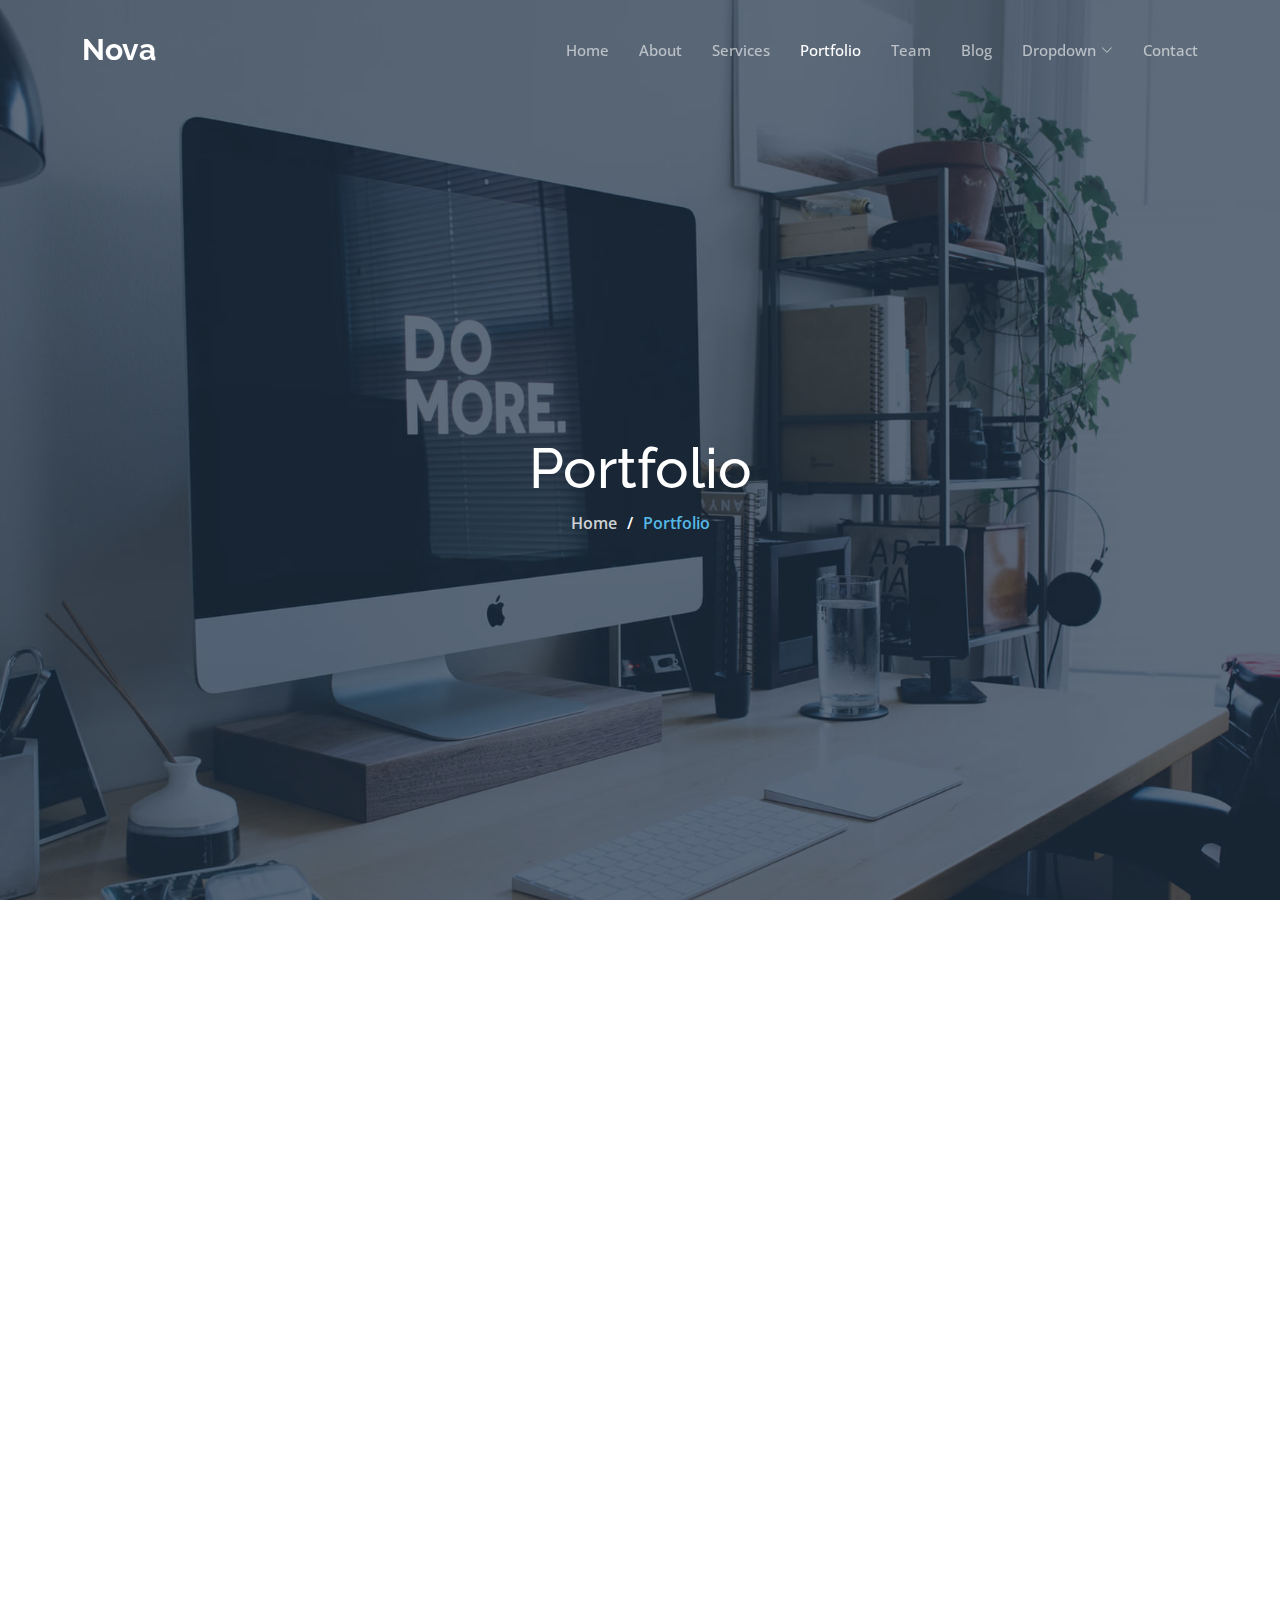
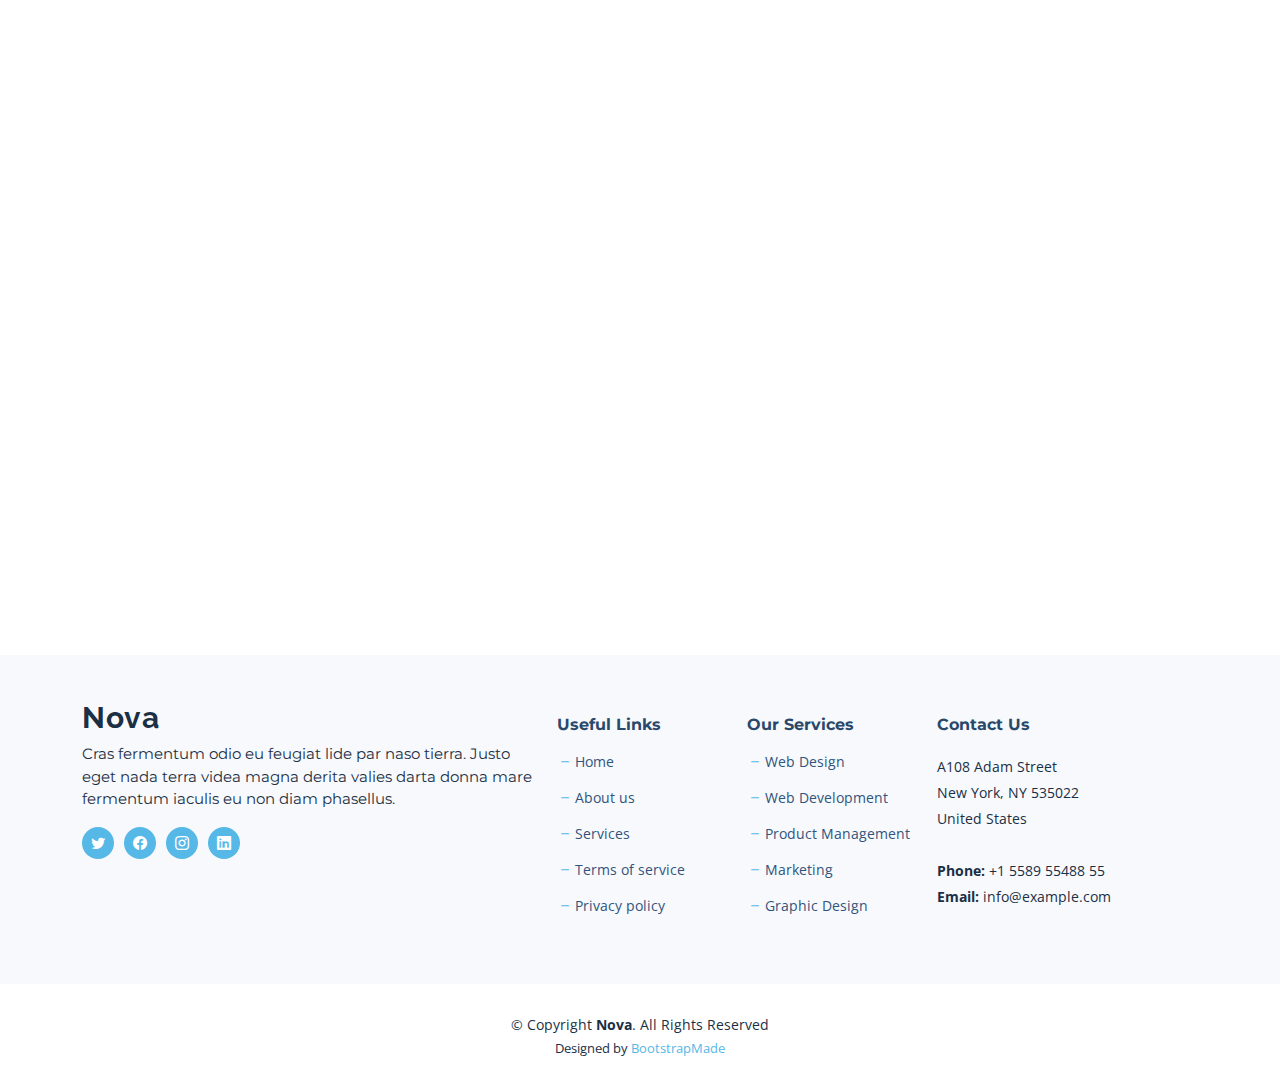
<file: public/portfolio.html>
<!DOCTYPE html>
<html lang="en">

<head>
  <meta charset="utf-8">
  <meta content="width=device-width, initial-scale=1.0" name="viewport">

  <title>Nova Bootstrap Template - Portfolio</title>
  <meta content="" name="description">
  <meta content="" name="keywords">

  <!-- Favicons -->
  <link href="assets/img/favicon.png" rel="icon">
  <link href="assets/img/apple-touch-icon.png" rel="apple-touch-icon">

  <!-- Google Fonts -->
  <link rel="preconnect" href="https://fonts.googleapis.com">
  <link rel="preconnect" href="https://fonts.gstatic.com" crossorigin>
  <link href="https://fonts.googleapis.com/css2?family=Open+Sans:ital,wght@0,300;0,400;0,500;0,600;0,700;1,300;1,400;1,600;1,700&family=Montserrat:ital,wght@0,300;0,400;0,500;0,600;0,700;1,300;1,400;1,500;1,600;1,700&family=Raleway:ital,wght@0,300;0,400;0,500;0,600;0,700;1,300;1,400;1,500;1,600;1,700&display=swap" rel="stylesheet">

  <!-- Vendor CSS Files -->
  <link href="assets/vendor/bootstrap/css/bootstrap.min.css" rel="stylesheet">
  <link href="assets/vendor/bootstrap-icons/bootstrap-icons.css" rel="stylesheet">
  <link href="assets/vendor/aos/aos.css" rel="stylesheet">
  <link href="assets/vendor/glightbox/css/glightbox.min.css" rel="stylesheet">
  <link href="assets/vendor/swiper/swiper-bundle.min.css" rel="stylesheet">
  <link href="assets/vendor/remixicon/remixicon.css" rel="stylesheet">

  <!-- Template Main CSS File -->
  <link href="assets/css/main.css" rel="stylesheet">

  <!-- =======================================================
  * Template Name: Nova
  * Updated: Aug 30 2023 with Bootstrap v5.3.1
  * Template URL: https://bootstrapmade.com/nova-bootstrap-business-template/
  * Author: BootstrapMade.com
  * License: https://bootstrapmade.com/license/
  ======================================================== -->
</head>

<body class="page-portfolio">

  <!-- ======= Header ======= -->
  <header id="header" class="header d-flex align-items-center fixed-top">
    <div class="container-fluid container-xl d-flex align-items-center justify-content-between">

      <a href="index.html" class="logo d-flex align-items-center">
        <!-- Uncomment the line below if you also wish to use an image logo -->
        <!-- <img src="assets/img/logo.png" alt=""> -->
        <h1 class="d-flex align-items-center">Nova</h1>
      </a>

      <i class="mobile-nav-toggle mobile-nav-show bi bi-list"></i>
      <i class="mobile-nav-toggle mobile-nav-hide d-none bi bi-x"></i>

      <nav id="navbar" class="navbar">
        <ul>
          <li><a href="index.html">Home</a></li>
          <li><a href="about.html">About</a></li>
          <li><a href="services.html">Services</a></li>
          <li><a href="portfolio.html" class="active">Portfolio</a></li>
          <li><a href="team.html">Team</a></li>
          <li><a href="blog.html">Blog</a></li>
          <li class="dropdown"><a href="#"><span>Dropdown</span> <i class="bi bi-chevron-down dropdown-indicator"></i></a>
            <ul>
              <li><a href="#">Dropdown 1</a></li>
              <li class="dropdown"><a href="#"><span>Deep Dropdown</span> <i class="bi bi-chevron-down dropdown-indicator"></i></a>
                <ul>
                  <li><a href="#">Deep Dropdown 1</a></li>
                  <li><a href="#">Deep Dropdown 2</a></li>
                  <li><a href="#">Deep Dropdown 3</a></li>
                  <li><a href="#">Deep Dropdown 4</a></li>
                  <li><a href="#">Deep Dropdown 5</a></li>
                </ul>
              </li>
              <li><a href="#">Dropdown 2</a></li>
              <li><a href="#">Dropdown 3</a></li>
              <li><a href="#">Dropdown 4</a></li>
            </ul>
          </li>
          <li><a href="contact.html">Contact</a></li>
        </ul>
      </nav><!-- .navbar -->

    </div>
  </header><!-- End Header -->

  <main id="main">

    <!-- ======= Breadcrumbs ======= -->
    <div class="breadcrumbs d-flex align-items-center" style="background-image: url('assets/img/portfolio-header.jpg');">
      <div class="container position-relative d-flex flex-column align-items-center">

        <h2>Portfolio</h2>
        <ol>
          <li><a href="index.html">Home</a></li>
          <li>Portfolio</li>
        </ol>

      </div>
    </div><!-- End Breadcrumbs -->

    <!-- ======= Portfolio Section ======= -->
    <section id="portfolio" class="portfolio">
      <div class="container" data-aos="fade-up">

        <div class="portfolio-isotope" data-portfolio-filter="*" data-portfolio-layout="masonry" data-portfolio-sort="original-order">

          <ul class="portfolio-flters" data-aos="fade-up" data-aos-delay="100">
            <li data-filter="*" class="filter-active">All</li>
            <li data-filter=".filter-app">App</li>
            <li data-filter=".filter-product">Product</li>
            <li data-filter=".filter-branding">Branding</li>
            <li data-filter=".filter-books">Books</li>
          </ul><!-- End Portfolio Filters -->

          <div class="row gy-4 portfolio-container" data-aos="fade-up" data-aos-delay="300">

            <div class="col-lg-4 col-md-6 portfolio-item filter-app">
              <img src="assets/img/portfolio/app-1.jpg" class="img-fluid" alt="">
              <div class="portfolio-info">
                <h4>App 1</h4>
                <p>Lorem ipsum, dolor sit amet consectetur</p>
                <a href="assets/img/portfolio/app-1.jpg" title="App 1" data-gallery="portfolio-gallery-app" class="glightbox preview-link"><i class="bi bi-zoom-in"></i></a>
                <a href="portfolio-details.html" title="More Details" class="details-link"><i class="bi bi-link-45deg"></i></a>
              </div>
            </div><!-- End Portfolio Item -->

            <div class="col-lg-4 col-md-6 portfolio-item filter-product">
              <img src="assets/img/portfolio/product-1.jpg" class="img-fluid" alt="">
              <div class="portfolio-info">
                <h4>Product 1</h4>
                <p>Lorem ipsum, dolor sit amet consectetur</p>
                <a href="assets/img/portfolio/product-1.jpg" title="Product 1" data-gallery="portfolio-gallery-product" class="glightbox preview-link"><i class="bi bi-zoom-in"></i></a>
                <a href="portfolio-details.html" title="More Details" class="details-link"><i class="bi bi-link-45deg"></i></a>
              </div>
            </div><!-- End Portfolio Item -->

            <div class="col-lg-4 col-md-6 portfolio-item filter-branding">
              <img src="assets/img/portfolio/branding-1.jpg" class="img-fluid" alt="">
              <div class="portfolio-info">
                <h4>Branding 1</h4>
                <p>Lorem ipsum, dolor sit amet consectetur</p>
                <a href="assets/img/portfolio/branding-1.jpg" title="Branding 1" data-gallery="portfolio-gallery-branding" class="glightbox preview-link"><i class="bi bi-zoom-in"></i></a>
                <a href="portfolio-details.html" title="More Details" class="details-link"><i class="bi bi-link-45deg"></i></a>
              </div>
            </div><!-- End Portfolio Item -->

            <div class="col-lg-4 col-md-6 portfolio-item filter-books">
              <img src="assets/img/portfolio/books-1.jpg" class="img-fluid" alt="">
              <div class="portfolio-info">
                <h4>Books 1</h4>
                <p>Lorem ipsum, dolor sit amet consectetur</p>
                <a href="assets/img/portfolio/books-1.jpg" title="Branding 1" data-gallery="portfolio-gallery-book" class="glightbox preview-link"><i class="bi bi-zoom-in"></i></a>
                <a href="portfolio-details.html" title="More Details" class="details-link"><i class="bi bi-link-45deg"></i></a>
              </div>
            </div><!-- End Portfolio Item -->

            <div class="col-lg-4 col-md-6 portfolio-item filter-app">
              <img src="assets/img/portfolio/app-2.jpg" class="img-fluid" alt="">
              <div class="portfolio-info">
                <h4>App 2</h4>
                <p>Lorem ipsum, dolor sit amet consectetur</p>
                <a href="assets/img/portfolio/app-2.jpg" title="App 2" data-gallery="portfolio-gallery-app" class="glightbox preview-link"><i class="bi bi-zoom-in"></i></a>
                <a href="portfolio-details.html" title="More Details" class="details-link"><i class="bi bi-link-45deg"></i></a>
              </div>
            </div><!-- End Portfolio Item -->

            <div class="col-lg-4 col-md-6 portfolio-item filter-product">
              <img src="assets/img/portfolio/product-2.jpg" class="img-fluid" alt="">
              <div class="portfolio-info">
                <h4>Product 2</h4>
                <p>Lorem ipsum, dolor sit amet consectetur</p>
                <a href="assets/img/portfolio/product-2.jpg" title="Product 2" data-gallery="portfolio-gallery-product" class="glightbox preview-link"><i class="bi bi-zoom-in"></i></a>
                <a href="portfolio-details.html" title="More Details" class="details-link"><i class="bi bi-link-45deg"></i></a>
              </div>
            </div><!-- End Portfolio Item -->

            <div class="col-lg-4 col-md-6 portfolio-item filter-branding">
              <img src="assets/img/portfolio/branding-2.jpg" class="img-fluid" alt="">
              <div class="portfolio-info">
                <h4>Branding 2</h4>
                <p>Lorem ipsum, dolor sit amet consectetur</p>
                <a href="assets/img/portfolio/branding-2.jpg" title="Branding 2" data-gallery="portfolio-gallery-branding" class="glightbox preview-link"><i class="bi bi-zoom-in"></i></a>
                <a href="portfolio-details.html" title="More Details" class="details-link"><i class="bi bi-link-45deg"></i></a>
              </div>
            </div><!-- End Portfolio Item -->

            <div class="col-lg-4 col-md-6 portfolio-item filter-books">
              <img src="assets/img/portfolio/books-2.jpg" class="img-fluid" alt="">
              <div class="portfolio-info">
                <h4>Books 2</h4>
                <p>Lorem ipsum, dolor sit amet consectetur</p>
                <a href="assets/img/portfolio/books-2.jpg" title="Branding 2" data-gallery="portfolio-gallery-book" class="glightbox preview-link"><i class="bi bi-zoom-in"></i></a>
                <a href="portfolio-details.html" title="More Details" class="details-link"><i class="bi bi-link-45deg"></i></a>
              </div>
            </div><!-- End Portfolio Item -->

            <div class="col-lg-4 col-md-6 portfolio-item filter-app">
              <img src="assets/img/portfolio/app-3.jpg" class="img-fluid" alt="">
              <div class="portfolio-info">
                <h4>App 3</h4>
                <p>Lorem ipsum, dolor sit amet consectetur</p>
                <a href="assets/img/portfolio/app-3.jpg" title="App 3" data-gallery="portfolio-gallery-app" class="glightbox preview-link"><i class="bi bi-zoom-in"></i></a>
                <a href="portfolio-details.html" title="More Details" class="details-link"><i class="bi bi-link-45deg"></i></a>
              </div>
            </div><!-- End Portfolio Item -->

            <div class="col-lg-4 col-md-6 portfolio-item filter-product">
              <img src="assets/img/portfolio/product-3.jpg" class="img-fluid" alt="">
              <div class="portfolio-info">
                <h4>Product 3</h4>
                <p>Lorem ipsum, dolor sit amet consectetur</p>
                <a href="assets/img/portfolio/product-3.jpg" title="Product 3" data-gallery="portfolio-gallery-product" class="glightbox preview-link"><i class="bi bi-zoom-in"></i></a>
                <a href="portfolio-details.html" title="More Details" class="details-link"><i class="bi bi-link-45deg"></i></a>
              </div>
            </div><!-- End Portfolio Item -->

            <div class="col-lg-4 col-md-6 portfolio-item filter-branding">
              <img src="assets/img/portfolio/branding-3.jpg" class="img-fluid" alt="">
              <div class="portfolio-info">
                <h4>Branding 3</h4>
                <p>Lorem ipsum, dolor sit amet consectetur</p>
                <a href="assets/img/portfolio/branding-3.jpg" title="Branding 2" data-gallery="portfolio-gallery-branding" class="glightbox preview-link"><i class="bi bi-zoom-in"></i></a>
                <a href="portfolio-details.html" title="More Details" class="details-link"><i class="bi bi-link-45deg"></i></a>
              </div>
            </div><!-- End Portfolio Item -->

            <div class="col-lg-4 col-md-6 portfolio-item filter-books">
              <img src="assets/img/portfolio/books-3.jpg" class="img-fluid" alt="">
              <div class="portfolio-info">
                <h4>Books 3</h4>
                <p>Lorem ipsum, dolor sit amet consectetur</p>
                <a href="assets/img/portfolio/books-3.jpg" title="Branding 3" data-gallery="portfolio-gallery-book" class="glightbox preview-link"><i class="bi bi-zoom-in"></i></a>
                <a href="portfolio-details.html" title="More Details" class="details-link"><i class="bi bi-link-45deg"></i></a>
              </div>
            </div><!-- End Portfolio Item -->

          </div><!-- End Portfolio Container -->

        </div>

      </div>
    </section><!-- End Portfolio Section -->

  </main><!-- End #main -->

  <!-- ======= Footer ======= -->
  <footer id="footer" class="footer">

    <div class="footer-content">
      <div class="container">
        <div class="row gy-4">
          <div class="col-lg-5 col-md-12 footer-info">
            <a href="index.html" class="logo d-flex align-items-center">
              <span>Nova</span>
            </a>
            <p>Cras fermentum odio eu feugiat lide par naso tierra. Justo eget nada terra videa magna derita valies darta donna mare fermentum iaculis eu non diam phasellus.</p>
            <div class="social-links d-flex  mt-3">
              <a href="#" class="twitter"><i class="bi bi-twitter"></i></a>
              <a href="#" class="facebook"><i class="bi bi-facebook"></i></a>
              <a href="#" class="instagram"><i class="bi bi-instagram"></i></a>
              <a href="#" class="linkedin"><i class="bi bi-linkedin"></i></a>
            </div>
          </div>

          <div class="col-lg-2 col-6 footer-links">
            <h4>Useful Links</h4>
            <ul>
              <li><i class="bi bi-dash"></i> <a href="#">Home</a></li>
              <li><i class="bi bi-dash"></i> <a href="#">About us</a></li>
              <li><i class="bi bi-dash"></i> <a href="#">Services</a></li>
              <li><i class="bi bi-dash"></i> <a href="#">Terms of service</a></li>
              <li><i class="bi bi-dash"></i> <a href="#">Privacy policy</a></li>
            </ul>
          </div>

          <div class="col-lg-2 col-6 footer-links">
            <h4>Our Services</h4>
            <ul>
              <li><i class="bi bi-dash"></i> <a href="#">Web Design</a></li>
              <li><i class="bi bi-dash"></i> <a href="#">Web Development</a></li>
              <li><i class="bi bi-dash"></i> <a href="#">Product Management</a></li>
              <li><i class="bi bi-dash"></i> <a href="#">Marketing</a></li>
              <li><i class="bi bi-dash"></i> <a href="#">Graphic Design</a></li>
            </ul>
          </div>

          <div class="col-lg-3 col-md-12 footer-contact text-center text-md-start">
            <h4>Contact Us</h4>
            <p>
              A108 Adam Street <br>
              New York, NY 535022<br>
              United States <br><br>
              <strong>Phone:</strong> +1 5589 55488 55<br>
              <strong>Email:</strong> info@example.com<br>
            </p>

          </div>

        </div>
      </div>
    </div>

    <div class="footer-legal">
      <div class="container">
        <div class="copyright">
          &copy; Copyright <strong><span>Nova</span></strong>. All Rights Reserved
        </div>
        <div class="credits">
          <!-- All the links in the footer should remain intact. -->
          <!-- You can delete the links only if you purchased the pro version. -->
          <!-- Licensing information: https://bootstrapmade.com/license/ -->
          <!-- Purchase the pro version with working PHP/AJAX contact form: https://bootstrapmade.com/nova-bootstrap-business-template/ -->
          Designed by <a href="https://bootstrapmade.com/">BootstrapMade</a>
        </div>
      </div>
    </div>
  </footer><!-- End Footer --><!-- End Footer -->

  <a href="#" class="scroll-top d-flex align-items-center justify-content-center"><i class="bi bi-arrow-up-short"></i></a>

  <div id="preloader"></div>

  <!-- Vendor JS Files -->
  <script src="assets/vendor/bootstrap/js/bootstrap.bundle.min.js"></script>
  <script src="assets/vendor/aos/aos.js"></script>
  <script src="assets/vendor/glightbox/js/glightbox.min.js"></script>
  <script src="assets/vendor/swiper/swiper-bundle.min.js"></script>
  <script src="assets/vendor/isotope-layout/isotope.pkgd.min.js"></script>
  <script src="assets/vendor/php-email-form/validate.js"></script>

  <!-- Template Main JS File -->
  <script src="assets/js/main.js"></script>

</body>

</html>
</file>
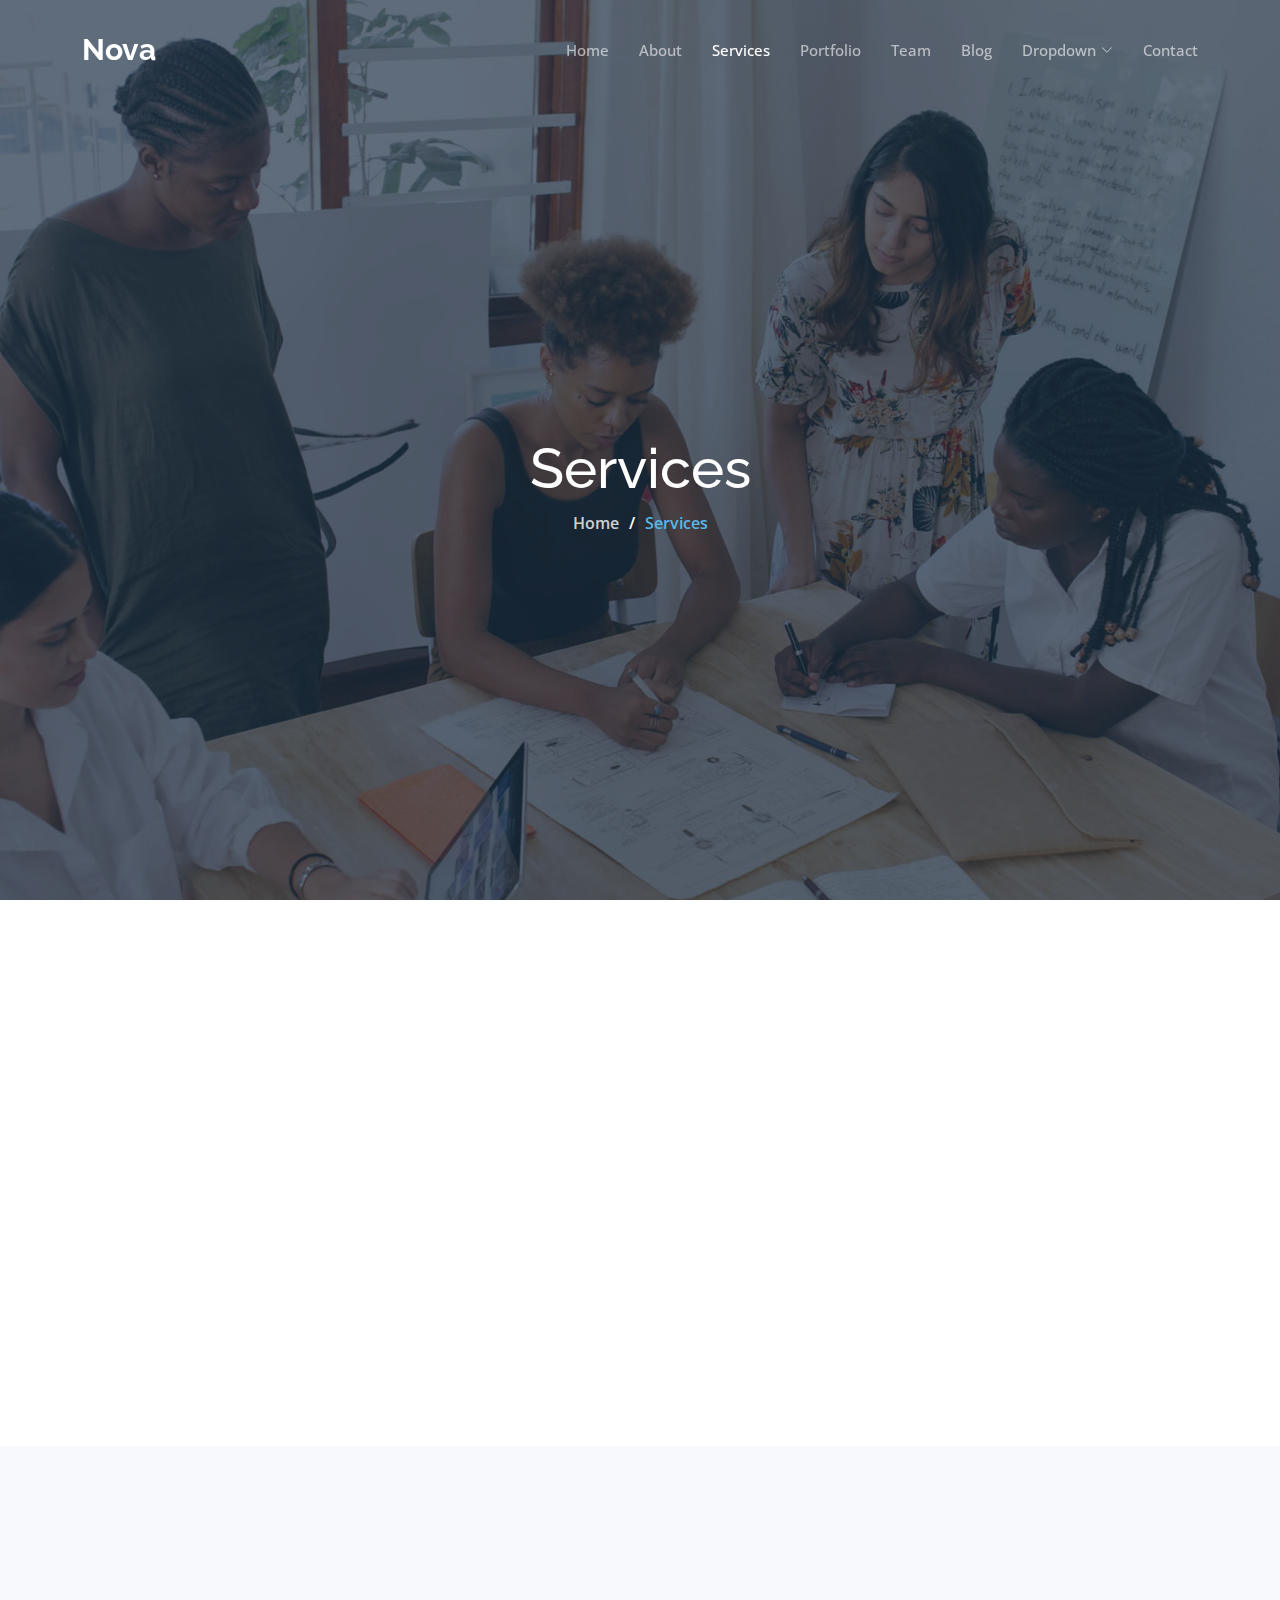
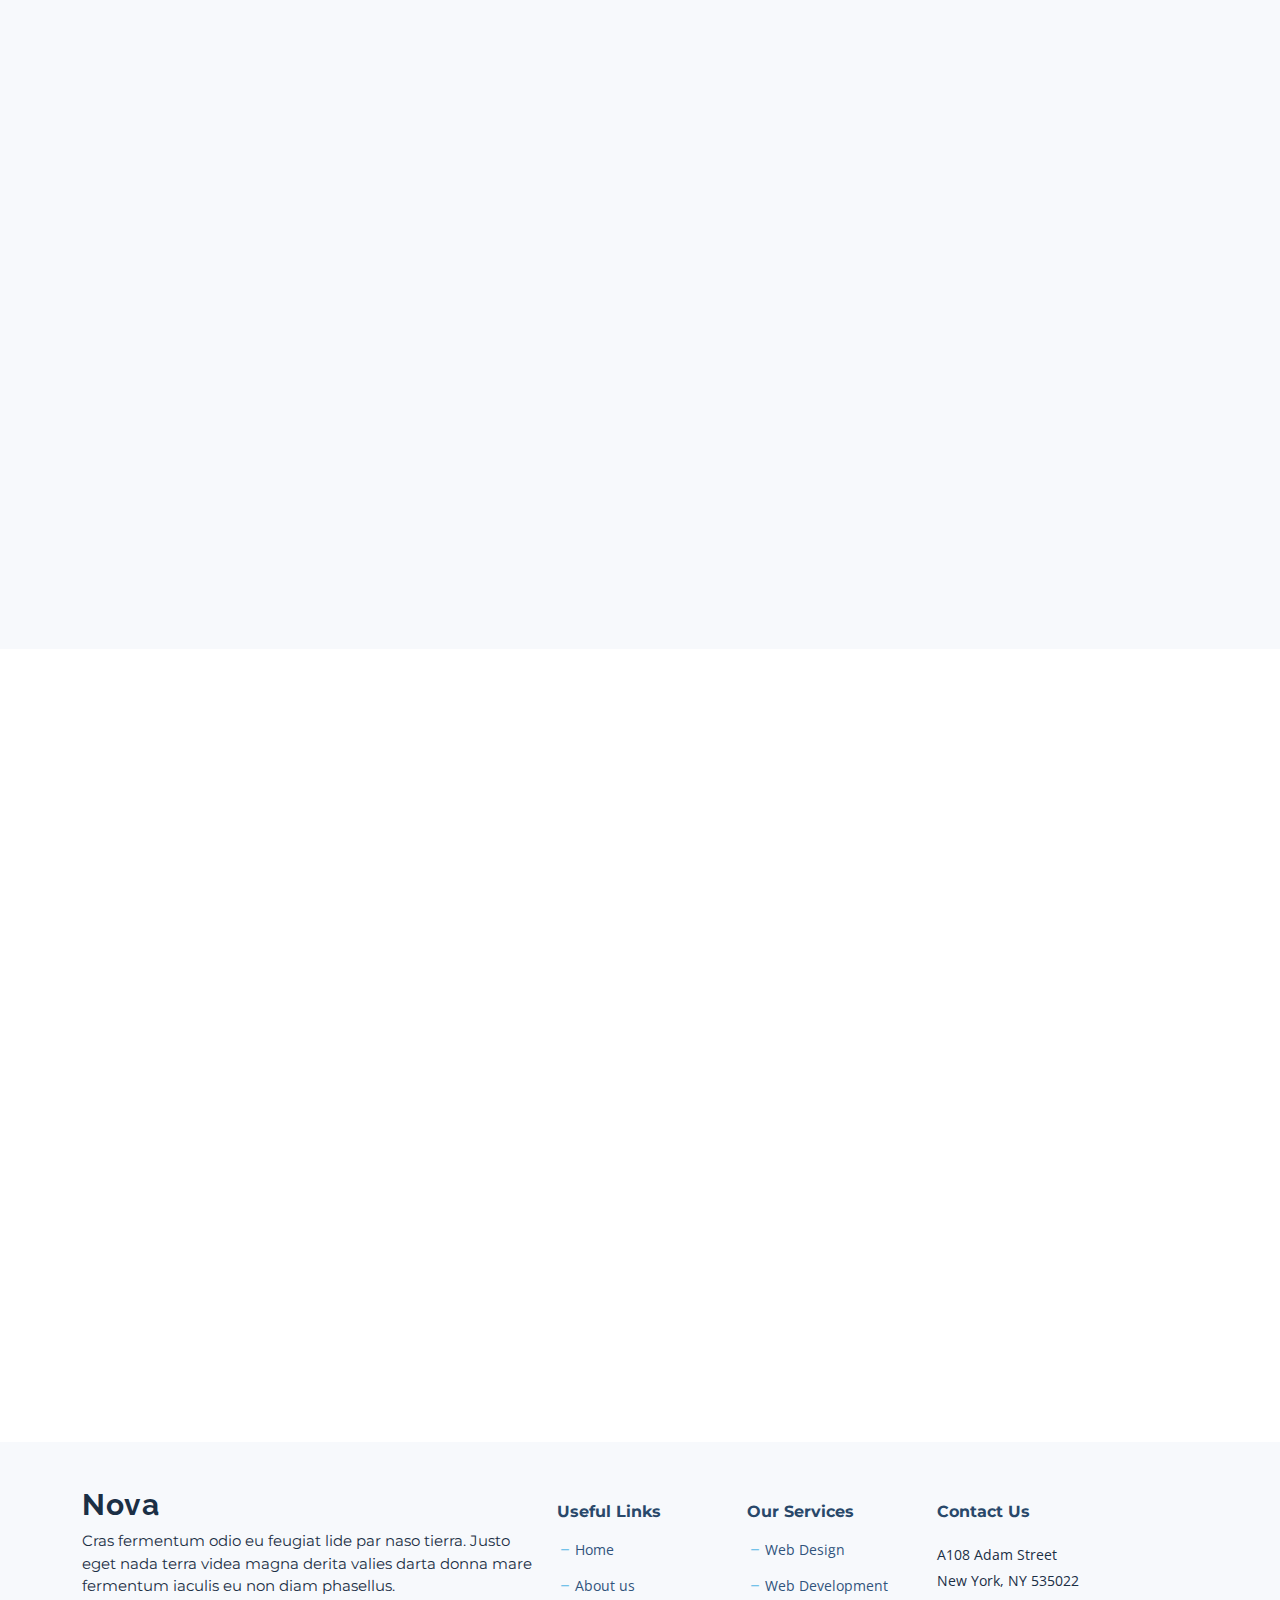
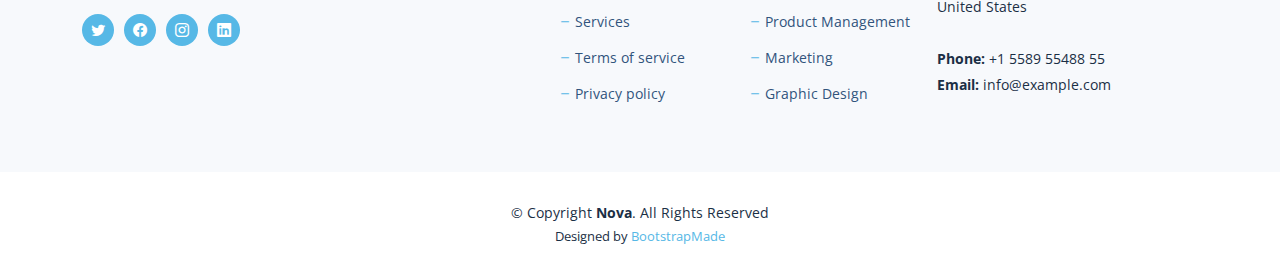
<file: public/services.html>
<!DOCTYPE html>
<html lang="en">

<head>
  <meta charset="utf-8">
  <meta content="width=device-width, initial-scale=1.0" name="viewport">

  <title>Nova Bootstrap Template - Services</title>
  <meta content="" name="description">
  <meta content="" name="keywords">

  <!-- Favicons -->
  <link href="assets/img/favicon.png" rel="icon">
  <link href="assets/img/apple-touch-icon.png" rel="apple-touch-icon">

  <!-- Google Fonts -->
  <link rel="preconnect" href="https://fonts.googleapis.com">
  <link rel="preconnect" href="https://fonts.gstatic.com" crossorigin>
  <link href="https://fonts.googleapis.com/css2?family=Open+Sans:ital,wght@0,300;0,400;0,500;0,600;0,700;1,300;1,400;1,600;1,700&family=Montserrat:ital,wght@0,300;0,400;0,500;0,600;0,700;1,300;1,400;1,500;1,600;1,700&family=Raleway:ital,wght@0,300;0,400;0,500;0,600;0,700;1,300;1,400;1,500;1,600;1,700&display=swap" rel="stylesheet">

  <!-- Vendor CSS Files -->
  <link href="assets/vendor/bootstrap/css/bootstrap.min.css" rel="stylesheet">
  <link href="assets/vendor/bootstrap-icons/bootstrap-icons.css" rel="stylesheet">
  <link href="assets/vendor/aos/aos.css" rel="stylesheet">
  <link href="assets/vendor/glightbox/css/glightbox.min.css" rel="stylesheet">
  <link href="assets/vendor/swiper/swiper-bundle.min.css" rel="stylesheet">
  <link href="assets/vendor/remixicon/remixicon.css" rel="stylesheet">

  <!-- Template Main CSS File -->
  <link href="assets/css/main.css" rel="stylesheet">

  <!-- =======================================================
  * Template Name: Nova
  * Updated: Aug 30 2023 with Bootstrap v5.3.1
  * Template URL: https://bootstrapmade.com/nova-bootstrap-business-template/
  * Author: BootstrapMade.com
  * License: https://bootstrapmade.com/license/
  ======================================================== -->
</head>

<body class="page-services">

  <!-- ======= Header ======= -->
  <header id="header" class="header d-flex align-items-center fixed-top">
    <div class="container-fluid container-xl d-flex align-items-center justify-content-between">

      <a href="index.html" class="logo d-flex align-items-center">
        <!-- Uncomment the line below if you also wish to use an image logo -->
        <!-- <img src="assets/img/logo.png" alt=""> -->
        <h1 class="d-flex align-items-center">Nova</h1>
      </a>

      <i class="mobile-nav-toggle mobile-nav-show bi bi-list"></i>
      <i class="mobile-nav-toggle mobile-nav-hide d-none bi bi-x"></i>

      <nav id="navbar" class="navbar">
        <ul>
          <li><a href="index.html">Home</a></li>
          <li><a href="about.html">About</a></li>
          <li><a href="services.html" class="active">Services</a></li>
          <li><a href="portfolio.html">Portfolio</a></li>
          <li><a href="team.html">Team</a></li>
          <li><a href="blog.html">Blog</a></li>
          <li class="dropdown"><a href="#"><span>Dropdown</span> <i class="bi bi-chevron-down dropdown-indicator"></i></a>
            <ul>
              <li><a href="#">Dropdown 1</a></li>
              <li class="dropdown"><a href="#"><span>Deep Dropdown</span> <i class="bi bi-chevron-down dropdown-indicator"></i></a>
                <ul>
                  <li><a href="#">Deep Dropdown 1</a></li>
                  <li><a href="#">Deep Dropdown 2</a></li>
                  <li><a href="#">Deep Dropdown 3</a></li>
                  <li><a href="#">Deep Dropdown 4</a></li>
                  <li><a href="#">Deep Dropdown 5</a></li>
                </ul>
              </li>
              <li><a href="#">Dropdown 2</a></li>
              <li><a href="#">Dropdown 3</a></li>
              <li><a href="#">Dropdown 4</a></li>
            </ul>
          </li>
          <li><a href="contact.html">Contact</a></li>
        </ul>
      </nav><!-- .navbar -->

    </div>
  </header><!-- End Header -->

  <main id="main">

    <!-- ======= Breadcrumbs ======= -->
    <div class="breadcrumbs d-flex align-items-center" style="background-image: url('assets/img/services-header.jpg');">
      <div class="container position-relative d-flex flex-column align-items-center">

        <h2>Services</h2>
        <ol>
          <li><a href="index.html">Home</a></li>
          <li>Services</li>
        </ol>

      </div>
    </div><!-- End Breadcrumbs -->

    <!-- ======= Our Services Section ======= -->
    <section id="services-list" class="services-list">
      <div class="container" data-aos="fade-up">

        <div class="section-header">
          <h2>Our Services</h2>

        </div>

        <div class="row gy-5">

          <div class="col-lg-4 col-md-6 service-item d-flex" data-aos="fade-up" data-aos-delay="100">
            <div class="icon flex-shrink-0"><i class="bi bi-briefcase" style="color: #f57813;"></i></div>
            <div>
              <h4 class="title"><a href="#" class="stretched-link">Lorem Ipsum</a></h4>
              <p class="description">Voluptatum deleniti atque corrupti quos dolores et quas molestias excepturi sint occaecati cupiditate non provident</p>
            </div>
          </div>
          <!-- End Service Item -->

          <div class="col-lg-4 col-md-6 service-item d-flex" data-aos="fade-up" data-aos-delay="200">
            <div class="icon flex-shrink-0"><i class="bi bi-card-checklist" style="color: #15a04a;"></i></div>
            <div>
              <h4 class="title"><a href="#" class="stretched-link">Dolor Sitema</a></h4>
              <p class="description">Minim veniam, quis nostrud exercitation ullamco laboris nisi ut aliquip ex ea commodo consequat tarad limino ata</p>
            </div>
          </div><!-- End Service Item -->

          <div class="col-lg-4 col-md-6 service-item d-flex" data-aos="fade-up" data-aos-delay="300">
            <div class="icon flex-shrink-0"><i class="bi bi-bar-chart" style="color: #d90769;"></i></div>
            <div>
              <h4 class="title"><a href="#" class="stretched-link">Sed ut perspiciatis</a></h4>
              <p class="description">Duis aute irure dolor in reprehenderit in voluptate velit esse cillum dolore eu fugiat nulla pariatur</p>
            </div>
          </div><!-- End Service Item -->

          <div class="col-lg-4 col-md-6 service-item d-flex" data-aos="fade-up" data-aos-delay="400">
            <div class="icon flex-shrink-0"><i class="bi bi-binoculars" style="color: #15bfbc;"></i></div>
            <div>
              <h4 class="title"><a href="#" class="stretched-link">Magni Dolores</a></h4>
              <p class="description">Excepteur sint occaecat cupidatat non proident, sunt in culpa qui officia deserunt mollit anim id est laborum</p>
            </div>
          </div><!-- End Service Item -->

          <div class="col-lg-4 col-md-6 service-item d-flex" data-aos="fade-up" data-aos-delay="500">
            <div class="icon flex-shrink-0"><i class="bi bi-brightness-high" style="color: #f5cf13;"></i></div>
            <div>
              <h4 class="title"><a href="#" class="stretched-link">Nemo Enim</a></h4>
              <p class="description">At vero eos et accusamus et iusto odio dignissimos ducimus qui blanditiis praesentium voluptatum deleniti atque</p>
            </div>
          </div><!-- End Service Item -->

          <div class="col-lg-4 col-md-6 service-item d-flex" data-aos="fade-up" data-aos-delay="600">
            <div class="icon flex-shrink-0"><i class="bi bi-calendar4-week" style="color: #1335f5;"></i></div>
            <div>
              <h4 class="title"><a href="#" class="stretched-link">Eiusmod Tempor</a></h4>
              <p class="description">Et harum quidem rerum facilis est et expedita distinctio. Nam libero tempore, cum soluta nobis est eligendi</p>
            </div>
          </div><!-- End Service Item -->

        </div>

      </div>
    </section><!-- End Our Services Section -->

    <!-- ======= Services Cards Section ======= -->
    <section id="services-cards" class="services-cards">
      <div class="container" data-aos="fade-up">

        <div class="row gy-4">

          <div class="col-lg-6" data-aos="fade-up" data-aos-delay="100">
            <div class="card-item">
              <div class="row">
                <div class="col-xl-5">
                  <div class="card-bg" style="background-image: url(assets/img/cards-1.jpg);"></div>
                </div>
                <div class="col-xl-7 d-flex align-items-center">
                  <div class="card-body">
                    <h4 class="card-title">Eligendi omnis sunt veritatis.</h4>
                    <p>Fuga in dolorum et iste et culpa. Commodi possimus nesciunt modi voluptatem placeat deleniti adipisci. Cum delectus doloribus non veritatis. Officia temporibus illo magnam. Dolor eos et.</p>
                  </div>
                </div>
              </div>
            </div>
          </div><!-- End Card Item -->

          <div class="col-lg-6" data-aos="fade-up" data-aos-delay="200">
            <div class="card-item">
              <div class="row">
                <div class="col-xl-5">
                  <div class="card-bg" style="background-image: url(assets/img/cards-2.jpg);"></div>
                </div>
                <div class="col-xl-7 d-flex align-items-center">
                  <div class="card-body">
                    <h4 class="card-title">Possimus ut sed velit assumenda</h4>
                    <p>Sunt deserunt maiores voluptatem autem est rerum perferendis rerum blanditiis. Est laboriosam qui iste numquam laboriosam voluptatem architecto. Est laudantium sunt at quas aut hic. Eum dignissimos.</p>
                  </div>
                </div>
              </div>
            </div>
          </div><!-- End Card Item -->

          <div class="col-lg-6" data-aos="fade-up" data-aos-delay="300">
            <div class="card-item">
              <div class="row">
                <div class="col-xl-5">
                  <div class="card-bg" style="background-image: url(assets/img/cards-3.jpg);"></div>
                </div>
                <div class="col-xl-7 d-flex align-items-center">
                  <div class="card-body">
                    <h4 class="card-title">Error beatae dolor inventore aut</h4>
                    <p>Dicta porro nobis. Velit cum in. Nesciunt dignissimos enim molestiae facilis numquam quae quaerat ipsam omnis. Neque debitis ipsum at architecto officia laboriosam odit. Ut sunt temporibus nulla culpa.</p>
                  </div>
                </div>
              </div>
            </div>
          </div><!-- End Card Item -->

          <div class="col-lg-6" data-aos="fade-up" data-aos-delay="400">
            <div class="card-item">
              <div class="row">
                <div class="col-xl-5">
                  <div class="card-bg" style="background-image: url(assets/img/cards-4.jpg);"></div>
                </div>
                <div class="col-xl-7 d-flex align-items-center">
                  <div class="card-body">
                    <h4 class="card-title">Expedita voluptas ut ut nesciunt</h4>
                    <p>Aut est quidem doloremque voluptatem magnam quis excepturi vero quia. Eum eos doloremque architecto illo at beatae dolore. Fugiat suscipit et sint ratione dolores. Aut aliquid ea dolores libero nobis.</p>
                  </div>
                </div>
              </div>
            </div>
          </div><!-- End Card Item -->

        </div>

      </div>
    </section><!-- End Services Cards Section -->

    <!-- ======= Testimonials Section ======= -->
    <section id="testimonials" class="testimonials">
      <div class="container" data-aos="fade-up">

        <div class="section-header">
          <h2>Testimonials</h2>

        </div>

        <div class="slides-3 swiper" data-aos="fade-up" data-aos-delay="100">
          <div class="swiper-wrapper">

            <div class="swiper-slide">
              <div class="testimonial-item">
                <div class="stars">
                  <i class="bi bi-star-fill"></i><i class="bi bi-star-fill"></i><i class="bi bi-star-fill"></i><i class="bi bi-star-fill"></i><i class="bi bi-star-fill"></i>
                </div>
                <p>
                  Proin iaculis purus consequat sem cure digni ssim donec porttitora entum suscipit rhoncus. Accusantium quam, ultricies eget id, aliquam eget nibh et. Maecen aliquam, risus at semper.
                </p>
                <div class="profile mt-auto">
                  <img src="assets/img/testimonials/testimonials-1.jpg" class="testimonial-img" alt="">
                  <h3>Saul Goodman</h3>
                  <h4>Ceo &amp; Founder</h4>
                </div>
              </div>
            </div><!-- End testimonial item -->

            <div class="swiper-slide">
              <div class="testimonial-item">
                <div class="stars">
                  <i class="bi bi-star-fill"></i><i class="bi bi-star-fill"></i><i class="bi bi-star-fill"></i><i class="bi bi-star-fill"></i><i class="bi bi-star-fill"></i>
                </div>
                <p>
                  Export tempor illum tamen malis malis eram quae irure esse labore quem cillum quid cillum eram malis quorum velit fore eram velit sunt aliqua noster fugiat irure amet legam anim culpa.
                </p>
                <div class="profile mt-auto">
                  <img src="assets/img/testimonials/testimonials-2.jpg" class="testimonial-img" alt="">
                  <h3>Sara Wilsson</h3>
                  <h4>Designer</h4>
                </div>
              </div>
            </div><!-- End testimonial item -->

            <div class="swiper-slide">
              <div class="testimonial-item">
                <div class="stars">
                  <i class="bi bi-star-fill"></i><i class="bi bi-star-fill"></i><i class="bi bi-star-fill"></i><i class="bi bi-star-fill"></i><i class="bi bi-star-fill"></i>
                </div>
                <p>
                  Enim nisi quem export duis labore cillum quae magna enim sint quorum nulla quem veniam duis minim tempor labore quem eram duis noster aute amet eram fore quis sint minim.
                </p>
                <div class="profile mt-auto">
                  <img src="assets/img/testimonials/testimonials-3.jpg" class="testimonial-img" alt="">
                  <h3>Jena Karlis</h3>
                  <h4>Store Owner</h4>
                </div>
              </div>
            </div><!-- End testimonial item -->

            <div class="swiper-slide">
              <div class="testimonial-item">
                <div class="stars">
                  <i class="bi bi-star-fill"></i><i class="bi bi-star-fill"></i><i class="bi bi-star-fill"></i><i class="bi bi-star-fill"></i><i class="bi bi-star-fill"></i>
                </div>
                <p>
                  Fugiat enim eram quae cillum dolore dolor amet nulla culpa multos export minim fugiat minim velit minim dolor enim duis veniam ipsum anim magna sunt elit fore quem dolore labore illum veniam.
                </p>
                <div class="profile mt-auto">
                  <img src="assets/img/testimonials/testimonials-4.jpg" class="testimonial-img" alt="">
                  <h3>Matt Brandon</h3>
                  <h4>Freelancer</h4>
                </div>
              </div>
            </div><!-- End testimonial item -->

            <div class="swiper-slide">
              <div class="testimonial-item">
                <div class="stars">
                  <i class="bi bi-star-fill"></i><i class="bi bi-star-fill"></i><i class="bi bi-star-fill"></i><i class="bi bi-star-fill"></i><i class="bi bi-star-fill"></i>
                </div>
                <p>
                  Quis quorum aliqua sint quem legam fore sunt eram irure aliqua veniam tempor noster veniam enim culpa labore duis sunt culpa nulla illum cillum fugiat legam esse veniam culpa fore nisi cillum quid.
                </p>
                <div class="profile mt-auto">
                  <img src="assets/img/testimonials/testimonials-5.jpg" class="testimonial-img" alt="">
                  <h3>John Larson</h3>
                  <h4>Entrepreneur</h4>
                </div>
              </div>
            </div><!-- End testimonial item -->

          </div>
          <div class="swiper-pagination"></div>
        </div>

      </div>
    </section><!-- End Testimonials Section -->

  </main><!-- End #main -->

  <!-- ======= Footer ======= -->
  <footer id="footer" class="footer">

    <div class="footer-content">
      <div class="container">
        <div class="row gy-4">
          <div class="col-lg-5 col-md-12 footer-info">
            <a href="index.html" class="logo d-flex align-items-center">
              <span>Nova</span>
            </a>
            <p>Cras fermentum odio eu feugiat lide par naso tierra. Justo eget nada terra videa magna derita valies darta donna mare fermentum iaculis eu non diam phasellus.</p>
            <div class="social-links d-flex  mt-3">
              <a href="#" class="twitter"><i class="bi bi-twitter"></i></a>
              <a href="#" class="facebook"><i class="bi bi-facebook"></i></a>
              <a href="#" class="instagram"><i class="bi bi-instagram"></i></a>
              <a href="#" class="linkedin"><i class="bi bi-linkedin"></i></a>
            </div>
          </div>

          <div class="col-lg-2 col-6 footer-links">
            <h4>Useful Links</h4>
            <ul>
              <li><i class="bi bi-dash"></i> <a href="#">Home</a></li>
              <li><i class="bi bi-dash"></i> <a href="#">About us</a></li>
              <li><i class="bi bi-dash"></i> <a href="#">Services</a></li>
              <li><i class="bi bi-dash"></i> <a href="#">Terms of service</a></li>
              <li><i class="bi bi-dash"></i> <a href="#">Privacy policy</a></li>
            </ul>
          </div>

          <div class="col-lg-2 col-6 footer-links">
            <h4>Our Services</h4>
            <ul>
              <li><i class="bi bi-dash"></i> <a href="#">Web Design</a></li>
              <li><i class="bi bi-dash"></i> <a href="#">Web Development</a></li>
              <li><i class="bi bi-dash"></i> <a href="#">Product Management</a></li>
              <li><i class="bi bi-dash"></i> <a href="#">Marketing</a></li>
              <li><i class="bi bi-dash"></i> <a href="#">Graphic Design</a></li>
            </ul>
          </div>

          <div class="col-lg-3 col-md-12 footer-contact text-center text-md-start">
            <h4>Contact Us</h4>
            <p>
              A108 Adam Street <br>
              New York, NY 535022<br>
              United States <br><br>
              <strong>Phone:</strong> +1 5589 55488 55<br>
              <strong>Email:</strong> info@example.com<br>
            </p>

          </div>

        </div>
      </div>
    </div>

    <div class="footer-legal">
      <div class="container">
        <div class="copyright">
          &copy; Copyright <strong><span>Nova</span></strong>. All Rights Reserved
        </div>
        <div class="credits">
          <!-- All the links in the footer should remain intact. -->
          <!-- You can delete the links only if you purchased the pro version. -->
          <!-- Licensing information: https://bootstrapmade.com/license/ -->
          <!-- Purchase the pro version with working PHP/AJAX contact form: https://bootstrapmade.com/nova-bootstrap-business-template/ -->
          Designed by <a href="https://bootstrapmade.com/">BootstrapMade</a>
        </div>
      </div>
    </div>
  </footer><!-- End Footer --><!-- End Footer -->

  <a href="#" class="scroll-top d-flex align-items-center justify-content-center"><i class="bi bi-arrow-up-short"></i></a>

  <div id="preloader"></div>

  <!-- Vendor JS Files -->
  <script src="assets/vendor/bootstrap/js/bootstrap.bundle.min.js"></script>
  <script src="assets/vendor/aos/aos.js"></script>
  <script src="assets/vendor/glightbox/js/glightbox.min.js"></script>
  <script src="assets/vendor/swiper/swiper-bundle.min.js"></script>
  <script src="assets/vendor/isotope-layout/isotope.pkgd.min.js"></script>
  <script src="assets/vendor/php-email-form/validate.js"></script>

  <!-- Template Main JS File -->
  <script src="assets/js/main.js"></script>

</body>

</html>
</file>
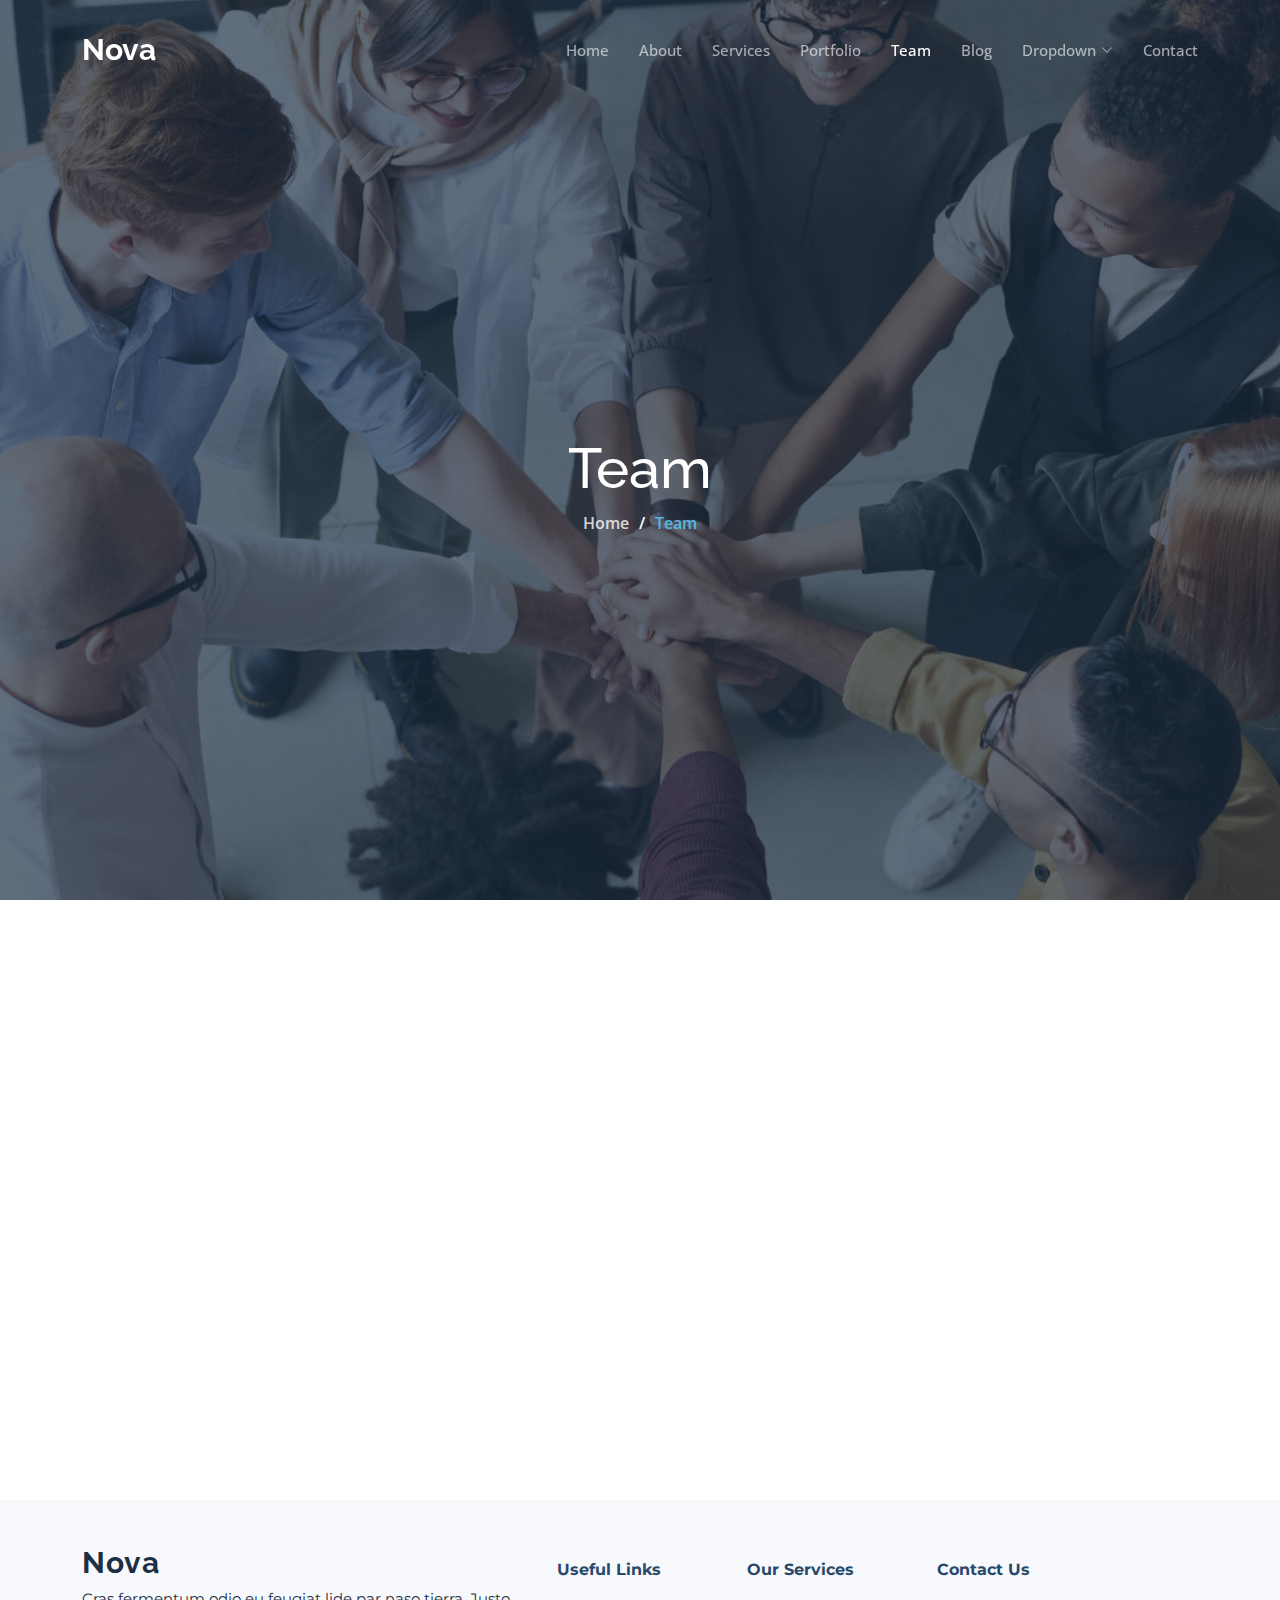
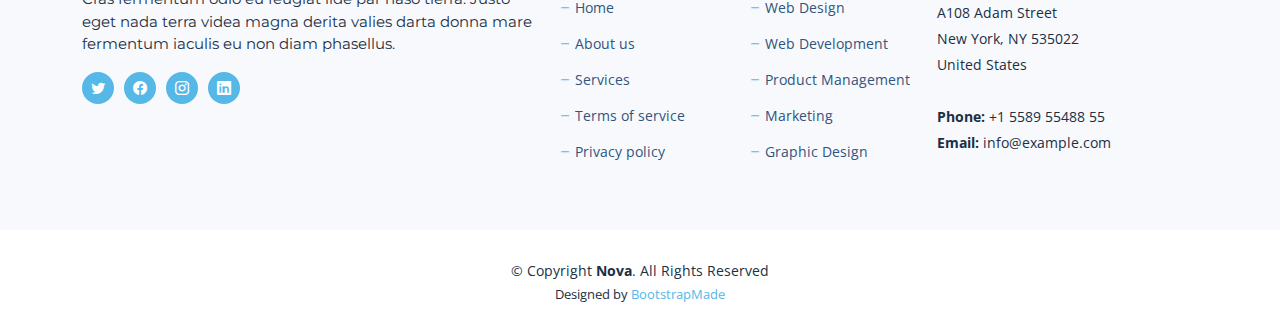
<file: public/team.html>
<!DOCTYPE html>
<html lang="en">

<head>
  <meta charset="utf-8">
  <meta content="width=device-width, initial-scale=1.0" name="viewport">

  <title>Nova Bootstrap Template - Team</title>
  <meta content="" name="description">
  <meta content="" name="keywords">

  <!-- Favicons -->
  <link href="assets/img/favicon.png" rel="icon">
  <link href="assets/img/apple-touch-icon.png" rel="apple-touch-icon">

  <!-- Google Fonts -->
  <link rel="preconnect" href="https://fonts.googleapis.com">
  <link rel="preconnect" href="https://fonts.gstatic.com" crossorigin>
  <link href="https://fonts.googleapis.com/css2?family=Open+Sans:ital,wght@0,300;0,400;0,500;0,600;0,700;1,300;1,400;1,600;1,700&family=Montserrat:ital,wght@0,300;0,400;0,500;0,600;0,700;1,300;1,400;1,500;1,600;1,700&family=Raleway:ital,wght@0,300;0,400;0,500;0,600;0,700;1,300;1,400;1,500;1,600;1,700&display=swap" rel="stylesheet">

  <!-- Vendor CSS Files -->
  <link href="assets/vendor/bootstrap/css/bootstrap.min.css" rel="stylesheet">
  <link href="assets/vendor/bootstrap-icons/bootstrap-icons.css" rel="stylesheet">
  <link href="assets/vendor/aos/aos.css" rel="stylesheet">
  <link href="assets/vendor/glightbox/css/glightbox.min.css" rel="stylesheet">
  <link href="assets/vendor/swiper/swiper-bundle.min.css" rel="stylesheet">
  <link href="assets/vendor/remixicon/remixicon.css" rel="stylesheet">

  <!-- Template Main CSS File -->
  <link href="assets/css/main.css" rel="stylesheet">

  <!-- =======================================================
  * Template Name: Nova
  * Updated: Aug 30 2023 with Bootstrap v5.3.1
  * Template URL: https://bootstrapmade.com/nova-bootstrap-business-template/
  * Author: BootstrapMade.com
  * License: https://bootstrapmade.com/license/
  ======================================================== -->
</head>

<body class="page-team">

  <!-- ======= Header ======= -->
  <header id="header" class="header d-flex align-items-center fixed-top">
    <div class="container-fluid container-xl d-flex align-items-center justify-content-between">

      <a href="index.html" class="logo d-flex align-items-center">
        <!-- Uncomment the line below if you also wish to use an image logo -->
        <!-- <img src="assets/img/logo.png" alt=""> -->
        <h1 class="d-flex align-items-center">Nova</h1>
      </a>

      <i class="mobile-nav-toggle mobile-nav-show bi bi-list"></i>
      <i class="mobile-nav-toggle mobile-nav-hide d-none bi bi-x"></i>

      <nav id="navbar" class="navbar">
        <ul>
          <li><a href="index.html">Home</a></li>
          <li><a href="about.html">About</a></li>
          <li><a href="services.html">Services</a></li>
          <li><a href="portfolio.html">Portfolio</a></li>
          <li><a href="team.html" class="active">Team</a></li>
          <li><a href="blog.html">Blog</a></li>
          <li class="dropdown"><a href="#"><span>Dropdown</span> <i class="bi bi-chevron-down dropdown-indicator"></i></a>
            <ul>
              <li><a href="#">Dropdown 1</a></li>
              <li class="dropdown"><a href="#"><span>Deep Dropdown</span> <i class="bi bi-chevron-down dropdown-indicator"></i></a>
                <ul>
                  <li><a href="#">Deep Dropdown 1</a></li>
                  <li><a href="#">Deep Dropdown 2</a></li>
                  <li><a href="#">Deep Dropdown 3</a></li>
                  <li><a href="#">Deep Dropdown 4</a></li>
                  <li><a href="#">Deep Dropdown 5</a></li>
                </ul>
              </li>
              <li><a href="#">Dropdown 2</a></li>
              <li><a href="#">Dropdown 3</a></li>
              <li><a href="#">Dropdown 4</a></li>
            </ul>
          </li>
          <li><a href="contact.html">Contact</a></li>
        </ul>
      </nav><!-- .navbar -->

    </div>
  </header><!-- End Header -->

  <main id="main">

    <!-- ======= Breadcrumbs ======= -->
    <div class="breadcrumbs d-flex align-items-center" style="background-image: url('assets/img/team-header.jpg');">
      <div class="container position-relative d-flex flex-column align-items-center">

        <h2>Team</h2>
        <ol>
          <li><a href="index.html">Home</a></li>
          <li>Team</li>
        </ol>

      </div>
    </div><!-- End Breadcrumbs -->

    <!-- ======= Team Section ======= -->
    <section id="team" class="team">
      <div class="container" data-aos="fade-up">

        <div class="section-header">
          <h2>Our Team</h2>

        </div>

        <div class="row gy-4">

          <div class="col-lg-3 col-md-6" data-aos="fade-up" data-aos-delay="100">
            <div class="team-member">
              <div class="member-img">
                <img src="assets/img/team/team-1.jpg" class="img-fluid" alt="">
                <div class="social">
                  <a href=""><i class="bi bi-twitter"></i></a>
                  <a href=""><i class="bi bi-facebook"></i></a>
                  <a href=""><i class="bi bi-instagram"></i></a>
                  <a href=""><i class="bi bi-linkedin"></i></a>
                </div>
              </div>
              <div class="member-info">
                <h4>Walter White</h4>
                <span>Chief Executive Officer</span>
              </div>
            </div>
          </div><!-- End Team Member -->

          <div class="col-lg-3 col-md-6" data-aos="fade-up" data-aos-delay="200">
            <div class="team-member">
              <div class="member-img">
                <img src="assets/img/team/team-2.jpg" class="img-fluid" alt="">
                <div class="social">
                  <a href=""><i class="bi bi-twitter"></i></a>
                  <a href=""><i class="bi bi-facebook"></i></a>
                  <a href=""><i class="bi bi-instagram"></i></a>
                  <a href=""><i class="bi bi-linkedin"></i></a>
                </div>
              </div>
              <div class="member-info">
                <h4>Sarah Jhonson</h4>
                <span>Product Manager</span>
              </div>
            </div>
          </div><!-- End Team Member -->

          <div class="col-lg-3 col-md-6" data-aos="fade-up" data-aos-delay="300">
            <div class="team-member">
              <div class="member-img">
                <img src="assets/img/team/team-3.jpg" class="img-fluid" alt="">
                <div class="social">
                  <a href=""><i class="bi bi-twitter"></i></a>
                  <a href=""><i class="bi bi-facebook"></i></a>
                  <a href=""><i class="bi bi-instagram"></i></a>
                  <a href=""><i class="bi bi-linkedin"></i></a>
                </div>
              </div>
              <div class="member-info">
                <h4>William Anderson</h4>
                <span>CTO</span>
              </div>
            </div>
          </div><!-- End Team Member -->

          <div class="col-lg-3 col-md-6" data-aos="fade-up" data-aos-delay="400">
            <div class="team-member">
              <div class="member-img">
                <img src="assets/img/team/team-4.jpg" class="img-fluid" alt="">
                <div class="social">
                  <a href=""><i class="bi bi-twitter"></i></a>
                  <a href=""><i class="bi bi-facebook"></i></a>
                  <a href=""><i class="bi bi-instagram"></i></a>
                  <a href=""><i class="bi bi-linkedin"></i></a>
                </div>
              </div>
              <div class="member-info">
                <h4>Amanda Jepson</h4>
                <span>Accountant</span>
              </div>
            </div>
          </div><!-- End Team Member -->

        </div>

      </div>
    </section><!-- End Team Section -->

  </main><!-- End #main -->

  <!-- ======= Footer ======= -->
  <footer id="footer" class="footer">

    <div class="footer-content">
      <div class="container">
        <div class="row gy-4">
          <div class="col-lg-5 col-md-12 footer-info">
            <a href="index.html" class="logo d-flex align-items-center">
              <span>Nova</span>
            </a>
            <p>Cras fermentum odio eu feugiat lide par naso tierra. Justo eget nada terra videa magna derita valies darta donna mare fermentum iaculis eu non diam phasellus.</p>
            <div class="social-links d-flex  mt-3">
              <a href="#" class="twitter"><i class="bi bi-twitter"></i></a>
              <a href="#" class="facebook"><i class="bi bi-facebook"></i></a>
              <a href="#" class="instagram"><i class="bi bi-instagram"></i></a>
              <a href="#" class="linkedin"><i class="bi bi-linkedin"></i></a>
            </div>
          </div>

          <div class="col-lg-2 col-6 footer-links">
            <h4>Useful Links</h4>
            <ul>
              <li><i class="bi bi-dash"></i> <a href="#">Home</a></li>
              <li><i class="bi bi-dash"></i> <a href="#">About us</a></li>
              <li><i class="bi bi-dash"></i> <a href="#">Services</a></li>
              <li><i class="bi bi-dash"></i> <a href="#">Terms of service</a></li>
              <li><i class="bi bi-dash"></i> <a href="#">Privacy policy</a></li>
            </ul>
          </div>

          <div class="col-lg-2 col-6 footer-links">
            <h4>Our Services</h4>
            <ul>
              <li><i class="bi bi-dash"></i> <a href="#">Web Design</a></li>
              <li><i class="bi bi-dash"></i> <a href="#">Web Development</a></li>
              <li><i class="bi bi-dash"></i> <a href="#">Product Management</a></li>
              <li><i class="bi bi-dash"></i> <a href="#">Marketing</a></li>
              <li><i class="bi bi-dash"></i> <a href="#">Graphic Design</a></li>
            </ul>
          </div>

          <div class="col-lg-3 col-md-12 footer-contact text-center text-md-start">
            <h4>Contact Us</h4>
            <p>
              A108 Adam Street <br>
              New York, NY 535022<br>
              United States <br><br>
              <strong>Phone:</strong> +1 5589 55488 55<br>
              <strong>Email:</strong> info@example.com<br>
            </p>

          </div>

        </div>
      </div>
    </div>

    <div class="footer-legal">
      <div class="container">
        <div class="copyright">
          &copy; Copyright <strong><span>Nova</span></strong>. All Rights Reserved
        </div>
        <div class="credits">
          <!-- All the links in the footer should remain intact. -->
          <!-- You can delete the links only if you purchased the pro version. -->
          <!-- Licensing information: https://bootstrapmade.com/license/ -->
          <!-- Purchase the pro version with working PHP/AJAX contact form: https://bootstrapmade.com/nova-bootstrap-business-template/ -->
          Designed by <a href="https://bootstrapmade.com/">BootstrapMade</a>
        </div>
      </div>
    </div>
  </footer><!-- End Footer --><!-- End Footer -->

  <a href="#" class="scroll-top d-flex align-items-center justify-content-center"><i class="bi bi-arrow-up-short"></i></a>

  <div id="preloader"></div>

  <!-- Vendor JS Files -->
  <script src="assets/vendor/bootstrap/js/bootstrap.bundle.min.js"></script>
  <script src="assets/vendor/aos/aos.js"></script>
  <script src="assets/vendor/glightbox/js/glightbox.min.js"></script>
  <script src="assets/vendor/swiper/swiper-bundle.min.js"></script>
  <script src="assets/vendor/isotope-layout/isotope.pkgd.min.js"></script>
  <script src="assets/vendor/php-email-form/validate.js"></script>

  <!-- Template Main JS File -->
  <script src="assets/js/main.js"></script>

</body>

</html>
</file>
<file: public/assets/css/main.css>
/**
* Template Name: Nova
* Updated: Aug 30 2023 with Bootstrap v5.3.1
* Template URL: https://bootstrapmade.com/nova-bootstrap-business-template/
* Author: BootstrapMade.com
* License: https://bootstrapmade.com/license/
*/

/*--------------------------------------------------------------
# Set main reusable colors and fonts using CSS variables
# Learn more about CSS variables at https://developer.mozilla.org/en-US/docs/Web/CSS/Using_CSS_custom_properties
--------------------------------------------------------------*/
/* Fonts */
:root {
  --font-default: "Open Sans", system-ui, -apple-system, "Segoe UI", Roboto, "Helvetica Neue", Arial, "Noto Sans", "Liberation Sans", sans-serif, "Apple Color Emoji", "Segoe UI Emoji", "Segoe UI Symbol", "Noto Color Emoji";
  --font-primary: "Montserrat", sans-serif;
  --font-secondary: "Raleway", sans-serif;
}

/* Colors */
:root {
  --color-default: #2b180d;
  --color-primary: #56b8e6;
  --color-secondary: #1b2f45;
}

/* Smooth scroll behavior */
:root {
  scroll-behavior: smooth;
}

/*--------------------------------------------------------------
# General
--------------------------------------------------------------*/
.separator {
  position: relative;
  display: block;
  height: 1px;
  background-color: #eaeaea;
  margin: 10px 0;
}

body {
  font-family: var(--font-default);
  color: var(--color-default);
}

.hoverable-header:hover {
  color: #87CEEB; /* Sky Blue color */
  cursor: pointer; /* Change cursor to pointer on hover */
}

a {
  color: var(--color-primary);
  text-decoration: none;
  transition: 0.3s;
}

a:hover {
  color: #82cbed;
  text-decoration: none;
}

h1,
h2,
h3,
h4,
h5,
h6 {
  font-family: var(--font-primary);
}

/*--------------------------------------------------------------
# Sections & Section Header
--------------------------------------------------------------*/
section {
  overflow: hidden;
  padding: 80px 0;
}

.section-header {
  text-align: center;
  padding-bottom: 30px;
}

.section-header h2 {
  font-size: 32px;
  font-weight: 600;
  margin-bottom: 20px;
  padding-bottom: 20px;
  position: relative;
}

.section-header h2:after {
  content: "";
  position: absolute;
  display: block;
  width: 60px;
  height: 2px;
  background: var(--color-primary);
  left: 0;
  right: 0;
  bottom: 0;
  margin: auto;
}

.section-header p {
  margin-bottom: 0;
}

/*--------------------------------------------------------------
# Breadcrumbs
--------------------------------------------------------------*/
.breadcrumbs {
  padding: 140px 0 60px 0;
  min-height: 100vh;
  position: relative;
  background-size: cover;
  background-position: center;
  background-repeat: no-repeat;
}

.breadcrumbs:before {
  content: "";
  background-color: rgba(27, 47, 69, 0.7);
  position: absolute;
  inset: 0;
}

.breadcrumbs h2 {
  font-size: 56px;
  font-weight: 500;
  color: #fff;
  font-family: var(--font-secondary);
}

.breadcrumbs ol {
  display: flex;
  flex-wrap: wrap;
  list-style: none;
  padding: 0 0 10px 0;
  margin: 0;
  font-size: 16px;
  font-weight: 600;
  color: var(--color-primary);
}

.breadcrumbs ol a {
  color: rgba(255, 255, 255, 0.8);
  transition: 0.3s;
}

.breadcrumbs ol a:hover {
  text-decoration: underline;
}

.breadcrumbs ol li+li {
  padding-left: 10px;
}

.breadcrumbs ol li+li::before {
  display: inline-block;
  padding-right: 10px;
  color: #fff;
  content: "/";
}

/*--------------------------------------------------------------
# Scroll top button
--------------------------------------------------------------*/
.scroll-top {
  position: fixed;
  visibility: hidden;
  opacity: 0;
  right: 15px;
  bottom: 15px;
  z-index: 99999;
  background: var(--color-primary);
  width: 40px;
  height: 40px;
  border-radius: 4px;
  transition: all 0.4s;
}

.scroll-top i {
  font-size: 24px;
  color: #fff;
  line-height: 0;
}

.scroll-top:hover {
  background: rgba(86, 184, 230, 0.8);
  color: #fff;
}

.scroll-top.active {
  visibility: visible;
  opacity: 1;
}

/*--------------------------------------------------------------
# Preloader
--------------------------------------------------------------*/
#preloader {
  position: fixed;
  inset: 0;
  z-index: 9999;
  overflow: hidden;
  background: #fff;
  transition: all 0.6s ease-out;
}

#preloader:before {
  content: "";
  position: fixed;
  top: calc(50% - 30px);
  left: calc(50% - 30px);
  border: 6px solid var(--color-primary);
  border-top-color: #fff;
  border-radius: 50%;
  width: 60px;
  height: 60px;
  animation: animate-preloader 1s linear infinite;
}

@keyframes animate-preloader {
  0% {
    transform: rotate(0deg);
  }

  100% {
    transform: rotate(360deg);
  }
}

/*--------------------------------------------------------------
# Disable aos animation delay on mobile devices
--------------------------------------------------------------*/
@media screen and (max-width: 768px) {
  [data-aos-delay] {
    transition-delay: 0 !important;
  }
}

/*--------------------------------------------------------------
# Header
--------------------------------------------------------------*/
.header {
  transition: all 0.5s;
  z-index: 997;
  padding: 24px 0;
}

@media (max-width: 1200px) {
  .header {
    padding: 12px 0;
  }
}

.header.sticked {
  background: rgba(27, 47, 69, 0.9);
  padding: 12px 0;
}

.header .logo img {
  max-height: 40px;
  margin-right: 6px;
}

.header .logo h1 {
  font-size: 30px;
  font-weight: 700;
  color: #fff;
  font-family: var(--font-secondary);
  margin: 0;
}

/*--------------------------------------------------------------
# Desktop Navigation
--------------------------------------------------------------*/
@media (min-width: 1280px) {
  .navbar {
    padding: 0;
  }

  .navbar ul {
    margin: 0;
    padding: 0;
    display: flex;
    list-style: none;
    align-items: center;
  }

  .navbar li {
    position: relative;
  }

  .navbar a,
  .navbar a:focus {
    display: flex;
    align-items: center;
    justify-content: space-between;
    padding: 15px 0 15px 30px;
    font-family: var(--font-default);
    font-size: 15px;
    font-weight: 500;
    color: rgba(255, 255, 255, 0.6);
    white-space: nowrap;
    transition: 0.3s;
  }

  .navbar a i,
  .navbar a:focus i {
    font-size: 12px;
    line-height: 0;
    margin-left: 5px;
  }

  .navbar a:hover,
  .navbar .active,
  .navbar .active:focus,
  .navbar li:hover>a {
    color: #fff;
  }

  .navbar .dropdown ul {
    display: block;
    position: absolute;
    left: 14px;
    top: calc(100% + 30px);
    margin: 0;
    padding: 10px 0;
    z-index: 99;
    opacity: 0;
    visibility: hidden;
    background: #fff;
    box-shadow: 0px 0px 30px rgba(127, 137, 161, 0.25);
    transition: 0.2s;
  }

  .navbar .dropdown ul li {
    min-width: 200px;
  }

  .navbar .dropdown ul a {
    padding: 10px 20px;
    font-size: 15px;
    text-transform: none;
    color: var(--color-secondary);
  }

  .navbar .dropdown ul a i {
    font-size: 12px;
  }

  .navbar .dropdown ul a:hover,
  .navbar .dropdown ul .active:hover,
  .navbar .dropdown ul li:hover>a {
    color: var(--color-primary);
  }

  .navbar .dropdown:hover>ul {
    opacity: 1;
    top: 100%;
    visibility: visible;
  }

  .navbar .dropdown .dropdown ul {
    top: 0;
    left: calc(100% - 30px);
    visibility: hidden;
  }

  .navbar .dropdown .dropdown:hover>ul {
    opacity: 1;
    top: 0;
    left: 100%;
    visibility: visible;
  }
}

@media (min-width: 1280px) and (max-width: 1366px) {
  .navbar .dropdown .dropdown ul {
    left: -90%;
  }

  .navbar .dropdown .dropdown:hover>ul {
    left: -100%;
  }
}

@media (min-width: 1280px) {

  .mobile-nav-show,
  .mobile-nav-hide {
    display: none;
  }
}

/*--------------------------------------------------------------
# Mobile Navigation
--------------------------------------------------------------*/
@media (max-width: 1279px) {
  .navbar {
    position: fixed;
    top: 0;
    right: -100%;
    width: 100%;
    max-width: 400px;
    bottom: 0;
    transition: 0.3s;
    z-index: 9997;
  }

  .navbar ul {
    position: absolute;
    inset: 0;
    padding: 50px 0 10px 0;
    margin: 0;
    background: rgba(27, 47, 69, 0.9);
    overflow-y: auto;
    transition: 0.3s;
    z-index: 9998;
  }

  .navbar a,
  .navbar a:focus {
    display: flex;
    align-items: center;
    justify-content: space-between;
    padding: 10px 20px;
    font-family: var(--font-default);
    font-size: 15px;
    font-weight: 600;
    color: rgba(255, 255, 255, 0.7);
    white-space: nowrap;
    transition: 0.3s;
  }

  .navbar a i,
  .navbar a:focus i {
    font-size: 12px;
    line-height: 0;
    margin-left: 5px;
  }

  .navbar a:hover,
  .navbar .active,
  .navbar .active:focus,
  .navbar li:hover>a {
    color: #fff;
  }

  .navbar .dropdown ul,
  .navbar .dropdown .dropdown ul {
    position: static;
    display: none;
    padding: 10px 0;
    margin: 10px 20px;
    background-color: rgba(20, 35, 51, 0.6);
  }

  .navbar .dropdown>.dropdown-active,
  .navbar .dropdown .dropdown>.dropdown-active {
    display: block;
  }

  .mobile-nav-show {
    color: rgba(255, 255, 255, 0.9);
    font-size: 28px;
    cursor: pointer;
    line-height: 0;
    transition: 0.5s;
  }

  .mobile-nav-hide {
    color: rgba(255, 255, 255, 0.9);
    font-size: 32px;
    cursor: pointer;
    line-height: 0;
    transition: 0.5s;
    position: fixed;
    right: 15px;
    top: 15px;
    z-index: 9999;
  }

  .mobile-nav-active {
    overflow: hidden;
  }

  .mobile-nav-active .navbar {
    right: 0;
  }

  .mobile-nav-active .navbar:before {
    content: "";
    position: fixed;
    inset: 0;
    background: rgba(27, 47, 69, 0.7);
    z-index: 9996;
  }
}

/*--------------------------------------------------------------
# Hero Section
--------------------------------------------------------------*/
.hero {
  width: 100%;
  min-height: 100vh;
  background: url("../img/banner2.jpg") top center;
  background-size: cover;
  position: relative;
  padding: 120px 0;
  z-index: 3;
}

@media (min-width: 1034px) {
  .hero:after {
    position: absolute;
    content: "";
    width: 40%;
    /* background: var(--color-secondary); */
    top: 0;
    bottom: 0;
  }
}

.hero:before {
  position: absolute;
  content: "";
  background: rgba(27, 47, 69, 0.6);
  inset: 0;
}

@media (max-width: 1034px) {
  .hero:before {
    background: rgba(27, 47, 69, 0.7);
  }
}

.hero .container {
  z-index: 1;
}

@media (min-width: 1365px) {
  .hero {
    background-attachment: fixed;
  }
}

.hero h2 {
  margin: 0;
  font-size: 48px;
  font-weight: 700;
  line-height: 1.2;
  color: #fff;
  font-family: var(--font-secondary);
}

.hero blockquote {
  color: #fff;
  padding-left: 20px;
  font-size: 15px;
  font-family: var(--font-default);
  border-left: 2px solid var(--color-primary);
  margin: 40px 0;
}

.hero .btn-get-started {
  font-family: var(--font-secondary);
  font-weight: 500;
  font-size: 15px;
  letter-spacing: 1px;
  display: inline-block;
  padding: 12px 30px;
  border-radius: 50px;
  transition: 0.5s;
  color: #fff;
  background: var(--color-primary);
}

.hero .btn-get-started:hover {
  background: rgba(86, 184, 230, 0.8);
}

.hero .btn-watch-video {
  font-size: 16px;
  transition: 0.5s;
  margin-left: 25px;
  color: rgba(255, 255, 255, 0.7);
  font-weight: 600;
}

.hero .btn-watch-video i {
  color: var(--color-primary);
  font-size: 32px;
  transition: 0.3s;
  line-height: 0;
  margin-right: 8px;
}

.hero .btn-watch-video:hover {
  color: #fff;
}

.hero .btn-watch-video:hover i {
  color: #82cbed;
}

@media (max-width: 640px) {
  .hero h2 {
    font-size: 36px;
    line-height: 1;
  }

  .hero .btn-get-started,
  .hero .btn-watch-video {
    font-size: 13px;
  }
}

/*--------------------------------------------------------------
# Why Choose Us Section
--------------------------------------------------------------*/
.why-us {
  padding-bottom: 0;
}

.why-us .img-bg {
  min-height: 500px;
  background-size: cover;
}

.why-us .slides {
  background-color: #f7f9fc;
}

.why-us h3 {
  font-size: 24px;
  font-weight: 700;
  color: var(--color-secondary);
}

.why-us h4 {
  font-size: 18px;
  font-weight: 400;
  color: #29486a;
  font-family: var(--font-secondary);
}

.why-us .swiper {
  margin: 140px 140px 120px 140px;
  overflow: hidden;
}

.why-us .swiper-button-prev:after,
.why-us .swiper-button-next:after {
  font-size: 24px;
  color: var(--color-secondary);
}

.why-us .swiper-button-prev {
  left: 80px;
}

.why-us .swiper-button-next {
  right: 80px;
}

.why-us .swiper-pagination {
  margin-top: 30px;
  position: relative;
}

.why-us .swiper-pagination .swiper-pagination-bullet {
  background-color: var(--color-secondary);
}

.why-us .swiper-pagination .swiper-pagination-bullet-active {
  background-color: var(--color-primary);
}

@media (max-width: 1200px) {
  .why-us .swiper {
    margin: 60px 60px 40px 60px;
  }

  .why-us .swiper-button-prev,
  .why-us .swiper-button-next {
    display: none;
  }
}

@media (max-width: 575px) {
  .why-us .swiper {
    margin: 40px 40px 20px 40px;
  }
}

.page-about .why-us {
  padding: 0 0 80px 0;
}

/*--------------------------------------------------------------
# About Section
--------------------------------------------------------------*/
.about .content h3 {
  font-weight: 700;
  font-size: 36px;
  font-family: var(--font-secondary);
  color: var(--color-secondary);
}

.about .content p {
  margin: 30px 0;
  color: #29486a;
}

.about .content ul {
  list-style: none;
  padding: 0;
}

.about .content ul li {
  padding: 0 0 15px 26px;
  position: relative;
  font-size: 15px;
  font-weight: 600;
}

.about .content ul i {
  position: absolute;
  font-size: 20px;
  left: 0;
  top: -3px;
  color: var(--color-primary);
}

/*--------------------------------------------------------------
# Services List Section
--------------------------------------------------------------*/
.services-list .service-item {
  position: relative;
}

.services-list .service-item .icon i {
  font-size: 32px;
  line-height: 0;
  margin-right: 20px;
  color: #38618e;
}

.services-list .service-item .title {
  font-weight: 700;
  margin-bottom: 5px;
  font-size: 18px;
}

.services-list .service-item .title a {
  color: var(--color-secondary);
}

.services-list .service-item .title a:hover {
  color: #38618e;
}

.services-list .service-item .description {
  line-height: 24px;
  font-size: 14px;
}

/*--------------------------------------------------------------
# Call To Action Section
--------------------------------------------------------------*/
.call-to-action {
  background: linear-gradient(rgba(27, 47, 69, 0.8), rgba(27, 47, 69, 0.8)), url("../img/cover-photo-huddle.jpeg") center center;
  background-size: cover;
  padding: 200px 0;
}

@media (min-width: 1365px) {
  .call-to-action {
    background-attachment: fixed;
  }
}

.call-to-action h3 {
  color: #fff;
  font-size: 28px;
  margin-bottom: 25px;
  font-weight: 700;
}

.call-to-action p {
  color: #fff;
  margin-bottom: 25px;
}

.call-to-action .cta-btn {
  font-family: var(--font-default);
  font-weight: 500;
  font-size: 16px;
  letter-spacing: 1px;
  display: inline-block;
  padding: 12px 40px;
  border-radius: 50px;
  transition: 0.5s;
  margin: 10px;
  color: #fff;
  background: #2aa5df;
}

.call-to-action .cta-btn:hover {
  background: var(--color-primary);
}

/*--------------------------------------------------------------
# Features Section
--------------------------------------------------------------*/
.features {
  padding-bottom: 0;
}

.features h3 {
  color: var(--color-secondary);
  font-size: 32px;
  font-weight: 700;
  margin-bottom: 30px;
}

.features .icon-list i {
  margin-right: 10px;
  font-size: 24px;
  line-height: 1.2;
}

.features .icon-list span {
  font-size: 18px;
  color: #29486a;
}

.features .phone-wrap {
  position: absolute;
  right: 0;
}

@media (max-width: 768px) {
  .features .phone-wrap {
    position: relative;
  }
}

.features .phone-wrap img {
  width: 340px;
}

@media (max-width: 992px) {
  .features .phone-wrap img {
    margin-top: 30px;
  }
}

@media (max-width: 768px) {
  .features .phone-wrap img {
    width: 100%;
  }
}

.features .details {
  margin-top: 80px;
  padding: 120px 0;
  background-color: #f7f9fc;
}

.features .details h4 {
  color: var(--color-secondary);
  font-size: 32px;
  font-weight: 700;
  margin-bottom: 20px;
}

.features .details p {
  margin-bottom: 20px;
  font-size: 15px;
}

.features .details .btn-get-started {
  font-family: var(--font-primary);
  display: inline-block;
  font-weight: 500;
  font-size: 15px;
  letter-spacing: 1px;
  padding: 10px 32px;
  border-radius: 50px;
  transition: 0.5s;
  background-color: var(--color-primary);
  color: #fff;
}

.features .details .btn-get-started:hover {
  background: #2aa5df;
}

/*--------------------------------------------------------------
# Recent Blog Posts Section
--------------------------------------------------------------*/
.recent-posts .post-box {
  transition: 0.3s;
  height: 100%;
  overflow: hidden;
  position: relative;
  display: flex;
  flex-direction: column;
}

.recent-posts .post-box .post-img {
  overflow: hidden;
  position: relative;
}

.recent-posts .post-box .post-img img {
  transition: 0.5s;
}

.recent-posts .post-box .meta {
  margin-top: 15px;
}

.recent-posts .post-box .meta .post-date {
  font-size: 15px;
  font-weight: 400;
  color: var(--color-primary);
}

.recent-posts .post-box .meta .post-author {
  font-size: 15px;
  font-weight: 400;
  color: var(--color-secondary);
}

.recent-posts .post-box .post-title {
  font-size: 18px;
  color: var(--color-secondary);
  font-weight: 700;
  margin: 15px 0 0 0;
  position: relative;
  transition: 0.3s;
}

.recent-posts .post-box p {
  margin: 15px 0 0 0;
  color: rgba(27, 47, 69, 0.7);
}

.recent-posts .post-box .readmore {
  display: flex;
  align-items: center;
  font-weight: 600;
  line-height: 1;
  transition: 0.3s;
  margin-top: 15px;
}

.recent-posts .post-box .readmore i {
  line-height: 0;
  margin-left: 4px;
  font-size: 18px;
}

.recent-posts .post-box:hover .post-title {
  color: var(--color-primary);
}

.recent-posts .post-box:hover .post-img img {
  transform: scale(1.1);
}

/*--------------------------------------------------------------
# Team Section
--------------------------------------------------------------*/
.team .team-member {
  overflow: hidden;
  background: #fff;
}

.team .team-member .member-img {
  position: relative;
  overflow: hidden;
}

.team .team-member .social {
  position: absolute;
  left: 0;
  bottom: 0;
  right: 0;
  height: 40px;
  opacity: 0;
  transition: ease-in-out 0.3s;
  background: rgba(255, 255, 255, 0.85);
  display: flex;
  align-items: center;
  justify-content: center;
}

.team .team-member .social a {
  transition: color 0.3s;
  color: #31547c;
  margin: 0 10px;
  display: inline-flex;
  align-items: center;
  justify-content: center;
}

.team .team-member .social a i {
  line-height: 0;
}

.team .team-member .social a:hover {
  color: var(--color-primary);
}

.team .team-member .social i {
  font-size: 18px;
  margin: 0 2px;
}

.team .team-member .member-info {
  padding: 25px 15px 0 15px;
  text-align: center;
}

.team .team-member .member-info h4 {
  font-weight: 700;
  margin-bottom: 5px;
  font-size: 18px;
  color: var(--color-secondary);
}

.team .team-member .member-info span {
  display: block;
  font-size: 13px;
  font-weight: 400;
  color: #6c757d;
}

.team .team-member .member-info p {
  font-style: italic;
  font-size: 14px;
  line-height: 26px;
  color: #6c757d;
}

.team .team-member:hover .social {
  opacity: 1;
}

/*--------------------------------------------------------------
# Services Cards Section
--------------------------------------------------------------*/
.services-cards {
  background: #f7f9fc;
}

.services-cards .card-item {
  border: 1px solid rgba(27, 47, 69, 0.1);
  background: #fff;
  position: relative;
  border-radius: 0;
}

.services-cards .card-item .card-bg {
  min-height: 300px;
  background-size: cover;
  background-repeat: no-repeat;
}

.services-cards .card-item .card-body {
  padding: 30px;
}

.services-cards .card-item h4 {
  font-weight: 700;
  font-size: 20px;
  margin-bottom: 15px;
  color: var(--color-secondary);
}

.services-cards .card-item p {
  color: var(--color-secondary);
  margin: 0;
}

/*--------------------------------------------------------------
# Testimonials Section
--------------------------------------------------------------*/
.testimonials .testimonial-item {
  box-sizing: content-box;
  padding: 30px;
  margin: 40px 30px;
  box-shadow: 0px 0 20px rgba(27, 47, 69, 0.1);
  background: #fff;
  min-height: 320px;
  display: flex;
  flex-direction: column;
  text-align: center;
  transition: 0.3s;
}

.testimonials .testimonial-item .stars {
  margin-bottom: 15px;
}

.testimonials .testimonial-item .stars i {
  color: #ffc107;
  margin: 0 1px;
}

.testimonials .testimonial-item .testimonial-img {
  width: 90px;
  border-radius: 50%;
  border: 4px solid #fff;
  margin: 0 auto;
}

.testimonials .testimonial-item h3 {
  font-size: 18px;
  font-weight: bold;
  margin: 10px 0 5px 0;
  color: #111;
}

.testimonials .testimonial-item h4 {
  font-size: 14px;
  color: #999;
  margin: 0;
}

.testimonials .testimonial-item p {
  font-style: italic;
  margin: 0 auto 15px auto;
}

.testimonials .swiper-pagination {
  margin-top: 20px;
  position: relative;
}

.testimonials .swiper-pagination .swiper-pagination-bullet {
  width: 10px;
  height: 10px;
  background-color: #e8eff6;
  opacity: 1;
}

.testimonials .swiper-pagination .swiper-pagination-bullet-active {
  background-color: var(--color-primary);
}

.testimonials .swiper-slide {
  opacity: 0.3;
}

@media (max-width: 1199px) {
  .testimonials .swiper-slide-active {
    opacity: 1;
  }

  .testimonials .swiper-pagination {
    margin-top: 0;
  }

  .testimonials .testimonial-item {
    margin: 40px 20px;
  }
}

@media (min-width: 1200px) {
  .testimonials .swiper-slide-next {
    opacity: 1;
    transform: scale(1.12);
  }
}

/*--------------------------------------------------------------
# Portfolio Section
--------------------------------------------------------------*/
.portfolio .portfolio-flters {
  padding: 0;
  margin: 0 auto 30px auto;
  list-style: none;
  text-align: center;
}

.portfolio .portfolio-flters li {
  color: var(--color-secondary);
  cursor: pointer;
  display: inline-block;
  padding: 0;
  font-size: 18px;
  font-weight: 400;
  margin: 0 10px;
  line-height: 1;
  margin-bottom: 5px;
  transition: all 0.3s ease-in-out;
}

.portfolio .portfolio-flters li:hover,
.portfolio .portfolio-flters li.filter-active {
  color: var(--color-primary);
}

.portfolio .portfolio-flters li:first-child {
  margin-left: 0;
}

.portfolio .portfolio-flters li:last-child {
  margin-right: 0;
}

@media (max-width: 575px) {
  .portfolio .portfolio-flters li {
    font-size: 14px;
    margin: 0 5px;
  }
}

.portfolio .portfolio-item {
  position: relative;
}

.portfolio .portfolio-item .portfolio-info {
  opacity: 0;
  position: absolute;
  left: 30px;
  right: 30px;
  bottom: 0;
  z-index: 3;
  transition: all ease-in-out 0.3s;
  background: rgba(255, 255, 255, 0.9);
  padding: 15px;
}

.portfolio .portfolio-item .portfolio-info h4 {
  font-size: 18px;
  font-weight: 600;
  color: var(--color-default);
  padding-right: 50px;
}

.portfolio .portfolio-item .portfolio-info p {
  color: #6c757d;
  font-size: 14px;
  margin-bottom: 0;
  padding-right: 50px;
}

.portfolio .portfolio-item .portfolio-info .preview-link,
.portfolio .portfolio-item .portfolio-info .details-link {
  position: absolute;
  right: 50px;
  font-size: 24px;
  top: calc(50% - 14px);
  color: rgba(27, 47, 69, 0.7);
  transition: 0.3s;
  line-height: 0;
}

.portfolio .portfolio-item .portfolio-info .preview-link:hover,
.portfolio .portfolio-item .portfolio-info .details-link:hover {
  color: var(--color-primary);
}

.portfolio .portfolio-item .portfolio-info .details-link {
  right: 14px;
  font-size: 28px;
}

.portfolio .portfolio-item:hover .portfolio-info {
  opacity: 1;
  bottom: 20px;
}

/*--------------------------------------------------------------
# Portfolio Details
--------------------------------------------------------------*/
.portfolio-details .portfolio-details-slider img {
  width: 100%;
}

.portfolio-details .portfolio-details-slider .swiper-pagination {
  margin-top: 20px;
  position: relative;
}

.portfolio-details .portfolio-details-slider .swiper-pagination .swiper-pagination-bullet {
  width: 12px;
  height: 12px;
  background-color: #fff;
  opacity: 1;
  border: 1px solid var(--color-primary);
}

.portfolio-details .portfolio-details-slider .swiper-pagination .swiper-pagination-bullet-active {
  background-color: var(--color-primary);
}

.portfolio-details .portfolio-info {
  padding: 30px;
  box-shadow: 0px 0 30px rgba(27, 47, 69, 0.1);
}

.portfolio-details .portfolio-info h3 {
  font-size: 22px;
  font-weight: 700;
  margin-bottom: 20px;
  padding-bottom: 20px;
  border-bottom: 1px solid #d6e2ef;
}

.portfolio-details .portfolio-info ul {
  list-style: none;
  padding: 0;
  font-size: 15px;
}

.portfolio-details .portfolio-info ul li+li {
  margin-top: 10px;
}

.portfolio-details .portfolio-description {
  padding-top: 30px;
}

.portfolio-details .portfolio-description h2 {
  font-size: 26px;
  font-weight: 700;
  margin-bottom: 20px;
  color: var(--color-secondary);
}

.portfolio-details .portfolio-description p {
  padding: 0;
}

/*--------------------------------------------------------------
# Contact Section
--------------------------------------------------------------*/
.contact {
  background: url("../img/contact-bg.png") left top no-repeat;
  background-size: contain;
  position: relative;
}

@media (max-width: 640px) {
  .contact {
    background-position: center 50px;
  }
}

.contact:before {
  content: "";
  background: rgba(255, 255, 255, 0.7);
  position: absolute;
  bottom: 0;
  top: 0;
  left: 0;
  right: 0;
}

.contact .info-item+.info-item {
  margin-top: 40px;
}

.contact .info-item i {
  font-size: 20px;
  background: var(--color-primary);
  color: #fff;
  width: 44px;
  height: 44px;
  display: flex;
  justify-content: center;
  align-items: center;
  border-radius: 50px;
  transition: all 0.3s ease-in-out;
  margin-right: 15px;
}

.contact .info-item h4 {
  padding: 0;
  font-size: 20px;
  font-weight: 700;
  margin-bottom: 5px;
  color: #1c88ba;
}

.contact .info-item p {
  padding: 0;
  margin-bottom: 0;
  font-size: 14px;
}

.contact .php-email-form {
  width: 100%;
}

.contact .php-email-form .form-group {
  padding-bottom: 8px;
}

.contact .php-email-form .error-message {
  display: none;
  color: #fff;
  background: #df1529;
  text-align: left;
  padding: 15px;
  font-weight: 600;
}

.contact .php-email-form .error-message br+br {
  margin-top: 25px;
}

.contact .php-email-form .sent-message {
  display: none;
  color: #fff;
  background: #059652;
  text-align: center;
  padding: 15px;
  font-weight: 600;
}

.contact .php-email-form .loading {
  display: none;
  background: #fff;
  text-align: center;
  padding: 15px;
}

.contact .php-email-form .loading:before {
  content: "";
  display: inline-block;
  border-radius: 50%;
  width: 24px;
  height: 24px;
  margin: 0 10px -6px 0;
  border: 3px solid #059652;
  border-top-color: #fff;
  animation: animate-loading 1s linear infinite;
}

.contact .php-email-form input,
.contact .php-email-form textarea {
  border-radius: 0;
  box-shadow: none;
  font-size: 14px;
  padding: 12px 15px;
}

.contact .php-email-form input:focus,
.contact .php-email-form textarea:focus {
  border-color: var(--color-primary);
}

.contact .php-email-form textarea {
  padding: 10px 12px;
}

.contact .php-email-form button[type=submit] {
  background: #1f98d1;
  border: 0;
  padding: 12px 40px;
  color: #fff;
  transition: 0.4s;
}

.contact .php-email-form button[type=submit]:hover {
  background: var(--color-primary);
}

@keyframes animate-loading {
  0% {
    transform: rotate(0deg);
  }

  100% {
    transform: rotate(360deg);
  }
}

/*--------------------------------------------------------------
# Blog Stylings
--------------------------------------------------------------*/
/*--------------------------------------------------------------
# Blog Home Posts List
--------------------------------------------------------------*/
.blog .posts-list article {
  height: 100%;
  border-bottom: 1px solid #d6e2ef;
  padding-bottom: 30px;
}

.blog .posts-list article+article {
  margin-top: 60px;
}

.blog .posts-list .post-img {
  max-height: 240px;
  overflow: hidden;
}

.blog .posts-list .title {
  font-size: 20px;
  font-weight: 600;
  padding: 0;
  margin: 20px 0 0 0;
}

.blog .posts-list .title a {
  color: var(--color-secondary);
  transition: 0.3s;
}

.blog .posts-list .title a:hover {
  color: var(--color-primary);
}

.blog .posts-list .meta-top {
  margin-top: 20px;
  color: #467ab3;
}

.blog .posts-list .meta-top ul {
  display: flex;
  flex-wrap: wrap;
  list-style: none;
  align-items: center;
  padding: 0;
  margin: 0;
}

.blog .posts-list .meta-top ul li+li {
  padding-left: 20px;
}

.blog .posts-list .meta-top i {
  font-size: 16px;
  margin-right: 8px;
  line-height: 0;
  color: rgba(86, 184, 230, 0.8);
}

.blog .posts-list .meta-top a {
  color: #467ab3;
  font-size: 14px;
  display: inline-block;
  line-height: 1;
}

.blog .posts-list .content {
  margin-top: 20px;
}

.blog .posts-list .read-more a {
  display: inline-block;
  color: #1f98d1;
  transition: 0.3s;
  font-size: 15px;
  font-weight: 500;
}

.blog .posts-list .read-more a:hover {
  color: var(--color-primary);
}

/*--------------------------------------------------------------
# Blog Details Page
--------------------------------------------------------------*/
.blog .blog-details {
  box-shadow: 0 4px 16px rgba(0, 0, 0, 0.1);
  padding: 30px;
}

.blog .blog-details .post-img {
  margin: -30px -30px 20px -30px;
  overflow: hidden;
}

.blog .blog-details .title {
  font-size: 28px;
  font-weight: 700;
  padding: 0;
  margin: 20px 0 0 0;
  color: var(--color-secondary);
}

.blog .blog-details .content {
  margin-top: 20px;
}

.blog .blog-details .content h3 {
  font-size: 22px;
  margin-top: 30px;
  font-weight: bold;
}

.blog .blog-details .content blockquote {
  overflow: hidden;
  background-color: rgba(27, 47, 69, 0.06);
  padding: 60px;
  position: relative;
  text-align: center;
  margin: 20px 0;
}

.blog .blog-details .content blockquote p {
  color: var(--color-default);
  line-height: 1.6;
  margin-bottom: 0;
  font-style: italic;
  font-weight: 500;
  font-size: 22px;
}

.blog .blog-details .content blockquote:after {
  content: "";
  position: absolute;
  left: 0;
  top: 0;
  bottom: 0;
  width: 3px;
  background-color: var(--color-secondary);
  margin-top: 20px;
  margin-bottom: 20px;
}

.blog .blog-details .meta-top {
  margin-top: 20px;
  color: var(--color-gray);
}

.blog .blog-details .meta-top ul {
  display: flex;
  flex-wrap: wrap;
  list-style: none;
  align-items: center;
  padding: 0;
  margin: 0;
}

.blog .blog-details .meta-top ul li+li {
  padding-left: 20px;
}

.blog .blog-details .meta-top i {
  font-size: 16px;
  margin-right: 8px;
  line-height: 0;
  color: rgba(86, 184, 230, 0.8);
}

.blog .blog-details .meta-top a {
  color: var(--color-gray);
  font-size: 14px;
  display: inline-block;
  line-height: 1;
}

.blog .blog-details .meta-bottom {
  padding-top: 10px;
  border-top: 1px solid rgba(27, 47, 69, 0.15);
}

.blog .blog-details .meta-bottom i {
  color: #38618e;
  display: inline;
}

.blog .blog-details .meta-bottom a {
  color: rgba(27, 47, 69, 0.8);
  transition: 0.3s;
}

.blog .blog-details .meta-bottom a:hover {
  color: var(--color-primary);
}

.blog .blog-details .meta-bottom .cats {
  list-style: none;
  display: inline;
  padding: 0 20px 0 0;
  font-size: 14px;
}

.blog .blog-details .meta-bottom .cats li {
  display: inline-block;
}

.blog .blog-details .meta-bottom .tags {
  list-style: none;
  display: inline;
  padding: 0;
  font-size: 14px;
}

.blog .blog-details .meta-bottom .tags li {
  display: inline-block;
}

.blog .blog-details .meta-bottom .tags li+li::before {
  padding-right: 6px;
  color: var(--color-default);
  content: ",";
}

.blog .blog-details .meta-bottom .share {
  font-size: 16px;
}

.blog .blog-details .meta-bottom .share i {
  padding-left: 5px;
}

.blog .post-author {
  padding: 20px;
  margin-top: 30px;
  box-shadow: 0 4px 16px rgba(0, 0, 0, 0.1);
}

.blog .post-author img {
  max-width: 120px;
  margin-right: 20px;
}

.blog .post-author h4 {
  font-weight: 600;
  font-size: 22px;
  margin-bottom: 0px;
  padding: 0;
  color: var(--color-secondary);
}

.blog .post-author .social-links {
  margin: 0 10px 10px 0;
}

.blog .post-author .social-links a {
  color: rgba(27, 47, 69, 0.5);
  margin-right: 5px;
}

.blog .post-author p {
  font-style: italic;
  color: rgba(var(--color-gray-rgb), 0.8);
  margin-bottom: 0;
}

/*--------------------------------------------------------------
# Blog Sidebar
--------------------------------------------------------------*/
.blog .sidebar .sidebar-title {
  font-size: 22px;
  font-weight: 400;
  padding: 0;
  margin: 0;
  color: var(--color-secondary);
}

.blog .sidebar .sidebar-item+.sidebar-item {
  margin-top: 40px;
}

.blog .sidebar .search-form form {
  background: #fff;
  border: 1px solid rgba(27, 47, 69, 0.2);
  padding: 3px 10px;
  position: relative;
}

.blog .sidebar .search-form form input[type=text] {
  border: 0;
  padding: 4px;
  border-radius: 4px;
  width: calc(100% - 40px);
}

.blog .sidebar .search-form form input[type=text]:focus {
  outline: none;
}

.blog .sidebar .search-form form button {
  position: absolute;
  top: 0;
  right: 0;
  bottom: 0;
  border: 0;
  background: none;
  font-size: 16px;
  padding: 0 15px;
  margin: -1px;
  background: var(--color-primary);
  color: #fff;
  transition: 0.3s;
  border-radius: 0 4px 4px 0;
  line-height: 0;
}

.blog .sidebar .search-form form button i {
  line-height: 0;
}

.blog .sidebar .search-form form button:hover {
  background: rgba(86, 184, 230, 0.8);
}

.blog .sidebar .categories ul {
  list-style: none;
  padding: 0;
}

.blog .sidebar .categories ul li+li {
  padding-top: 10px;
}

.blog .sidebar .categories ul a {
  color: var(--color-secondary);
  font-size: 15px;
}

.blog .sidebar .categories ul a:hover {
  color: var(--color-default);
}

.blog .sidebar .categories ul a span {
  padding-left: 5px;
  color: rgba(var(--color-default-rgb), 0.4);
  font-size: 14px;
}

.blog .sidebar .recent-posts .post-item {
  display: flex;
  box-shadow: 0px 0 15px rgba(0, 0, 0, 0.08);
  padding: 20px;
}

.blog .sidebar .recent-posts .post-item+.post-item {
  margin-top: 15px;
}

.blog .sidebar .recent-posts img {
  width: 80px;
  margin-right: 15px;
}

.blog .sidebar .recent-posts h4 {
  font-size: 18px;
  font-weight: 400;
}

.blog .sidebar .recent-posts h4 a {
  color: var(--color-secondary);
  transition: 0.3s;
}

.blog .sidebar .recent-posts h4 a:hover {
  color: var(--color-primary);
}

.blog .sidebar .recent-posts time {
  display: block;
  font-style: italic;
  font-size: 14px;
  color: rgba(var(--color-default-rgb), 0.4);
}

.blog .sidebar .tags {
  margin-bottom: -10px;
}

.blog .sidebar .tags ul {
  list-style: none;
  padding: 0;
}

.blog .sidebar .tags ul li {
  display: inline-block;
}

.blog .sidebar .tags ul a {
  color: #38618e;
  font-size: 14px;
  padding: 6px 14px;
  margin: 0 6px 8px 0;
  border: 1px solid rgba(27, 47, 69, 0.15);
  display: inline-block;
  border-radius: 50px;
  transition: 0.3s;
}

.blog .sidebar .tags ul a:hover {
  color: #fff;
  border: 1px solid var(--color-primary);
  background: var(--color-primary);
}

.blog .sidebar .tags ul a span {
  padding-left: 5px;
  color: rgba(27, 47, 69, 0.8);
  font-size: 14px;
}

/*--------------------------------------------------------------
# Blog Comments
--------------------------------------------------------------*/
.blog .comments {
  margin-top: 30px;
}

.blog .comments .comments-count {
  font-weight: bold;
}

.blog .comments .comment {
  margin-top: 30px;
  position: relative;
}

.blog .comments .comment .comment-img {
  margin-right: 14px;
}

.blog .comments .comment .comment-img img {
  width: 60px;
}

.blog .comments .comment h5 {
  font-size: 16px;
  margin-bottom: 2px;
}

.blog .comments .comment h5 a {
  font-weight: bold;
  color: var(--color-default);
  transition: 0.3s;
}

.blog .comments .comment h5 a:hover {
  color: var(--color-primary);
}

.blog .comments .comment h5 .reply {
  padding-left: 10px;
  color: var(--color-secondary);
}

.blog .comments .comment h5 .reply i {
  font-size: 20px;
}

.blog .comments .comment time {
  display: block;
  font-size: 14px;
  color: rgba(27, 47, 69, 0.8);
  margin-bottom: 5px;
}

.blog .comments .comment.comment-reply {
  padding-left: 40px;
}

.blog .comments .reply-form {
  margin-top: 30px;
  padding: 30px;
  box-shadow: 0 4px 16px rgba(0, 0, 0, 0.1);
}

.blog .comments .reply-form h4 {
  font-weight: bold;
  font-size: 22px;
}

.blog .comments .reply-form p {
  font-size: 14px;
}

.blog .comments .reply-form input {
  border-radius: 4px;
  padding: 10px 10px;
  font-size: 14px;
}

.blog .comments .reply-form input:focus {
  box-shadow: none;
  border-color: rgba(86, 184, 230, 0.8);
}

.blog .comments .reply-form textarea {
  border-radius: 4px;
  padding: 10px 10px;
  font-size: 14px;
}

.blog .comments .reply-form textarea:focus {
  box-shadow: none;
  border-color: rgba(86, 184, 230, 0.8);
}

.blog .comments .reply-form .form-group {
  margin-bottom: 25px;
}

.blog .comments .reply-form .btn-primary {
  border-radius: 4px;
  padding: 10px 20px;
  border: 0;
  background-color: var(--color-secondary);
}

.blog .comments .reply-form .btn-primary:hover {
  background-color: rgba(27, 47, 69, 0.8);
}

/*--------------------------------------------------------------
# Blog Home Pagination
--------------------------------------------------------------*/
.blog .blog-pagination {
  margin-top: 30px;
  color: #38618e;
}

.blog .blog-pagination ul {
  display: flex;
  padding: 0;
  margin: 0;
  list-style: none;
}

.blog .blog-pagination li {
  margin: 0 5px;
  transition: 0.3s;
}

.blog .blog-pagination li a {
  color: #2aa5df;
  border-radius: 50%;
  width: 40px;
  height: 40px;
  background: #dbf0fa;
  padding: 7px 16px;
  display: flex;
  align-items: center;
  justify-content: center;
}

.blog .blog-pagination li.active a,
.blog .blog-pagination li:hover a {
  background: var(--color-primary);
  color: #fff;
}

/*--------------------------------------------------------------
# Footer
--------------------------------------------------------------*/
.footer {
  font-size: 14px;
}

.footer .footer-content {
  background-color: #f7f9fc;
  background-size: contain;
  padding: 60px 0 30px 0;
}

.footer .footer-content .footer-info {
  margin-bottom: 30px;
}

.footer .footer-content .footer-info .logo {
  line-height: 0;
  margin-bottom: 25px;
}

.footer .footer-content .footer-info .logo img {
  max-height: 40px;
  margin-right: 6px;
}

.footer .footer-content .footer-info .logo span {
  font-size: 30px;
  font-weight: 700;
  letter-spacing: 1px;
  color: var(--color-secondary);
  font-family: var(--font-secondary);
  margin-top: 3px;
}

.footer .footer-content .footer-info p {
  font-size: 15px;
  margin-bottom: 0;
  font-family: var(--font-primary);
  color: var(--color-secondary);
}

.footer .footer-content .social-links a {
  font-size: 14px;
  line-height: 0;
  display: inline-block;
  width: 32px;
  height: 32px;
  color: rgba(27, 47, 69, 0.5);
  margin-right: 10px;
  transition: 0.3s;
  display: flex;
  justify-content: center;
  align-items: center;
  background-color: var(--color-primary);
  color: #fff;
  border-radius: 50px;
}

.footer .footer-content .social-links a:hover {
  background-color: #38618e;
}

.footer .footer-content h4 {
  font-size: 16px;
  font-weight: bold;
  color: #29486a;
  position: relative;
  padding-bottom: 12px;
}

.footer .footer-content .footer-links {
  margin-bottom: 30px;
}

.footer .footer-content .footer-links ul {
  list-style: none;
  padding: 0;
  margin: 0;
}

.footer .footer-content .footer-links ul i {
  margin-right: 2px;
  color: var(--color-primary);
  font-size: 16px;
  line-height: 0;
}

.footer .footer-content .footer-links ul li {
  padding: 10px 0;
  display: flex;
  align-items: center;
}

.footer .footer-content .footer-links ul li:first-child {
  padding-top: 0;
}

.footer .footer-content .footer-links ul a {
  color: #31547c;
  transition: 0.3s;
  display: inline-block;
  line-height: 1;
}

.footer .footer-content .footer-links ul a:hover {
  color: var(--color-primary);
}

.footer .footer-content .footer-contact p {
  line-height: 26px;
  color: var(--color-secondary);
}

.footer .footer-legal {
  background: #fff;
  padding: 30px 0;
}

.footer .footer-legal .copyright {
  text-align: center;
  color: var(--color-secondary);
}

.footer .footer-legal .credits {
  padding-top: 4px;
  text-align: center;
  font-size: 13px;
  color: var(--color-secondary);
}
</file>
